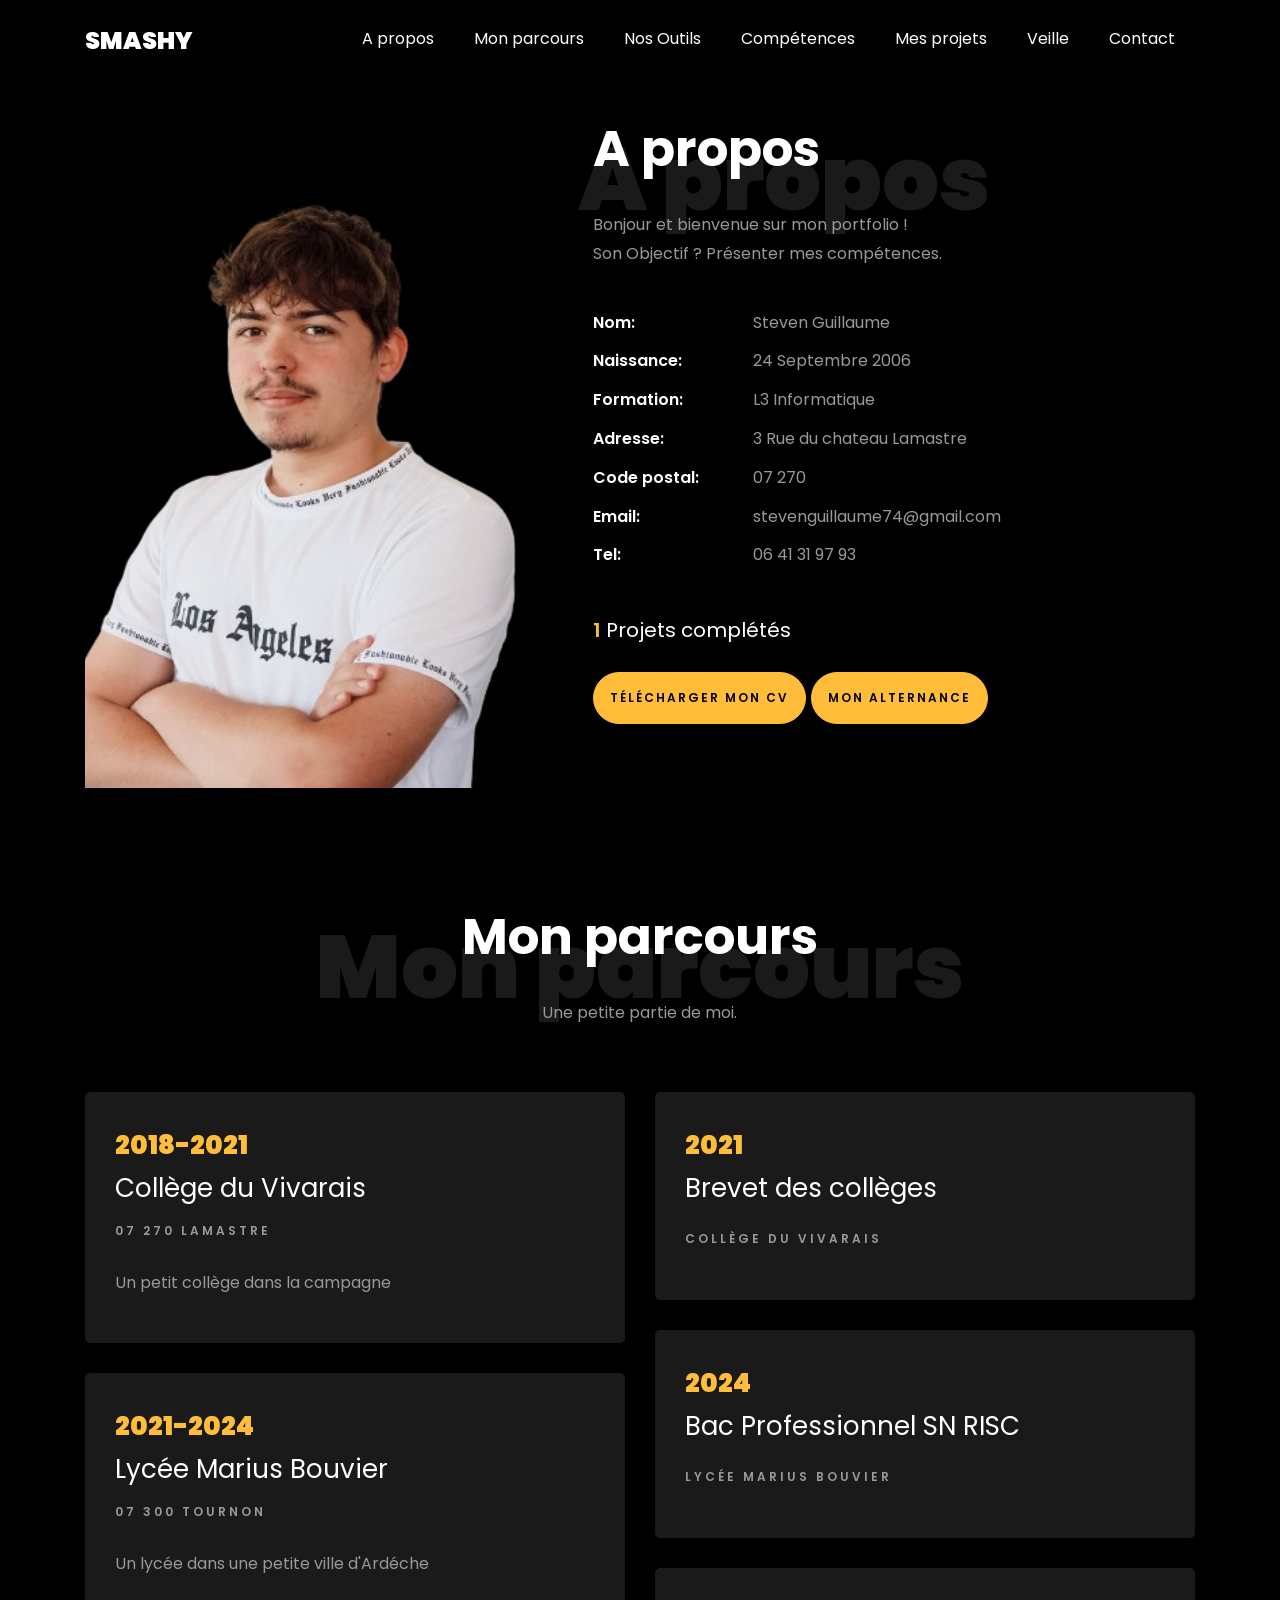
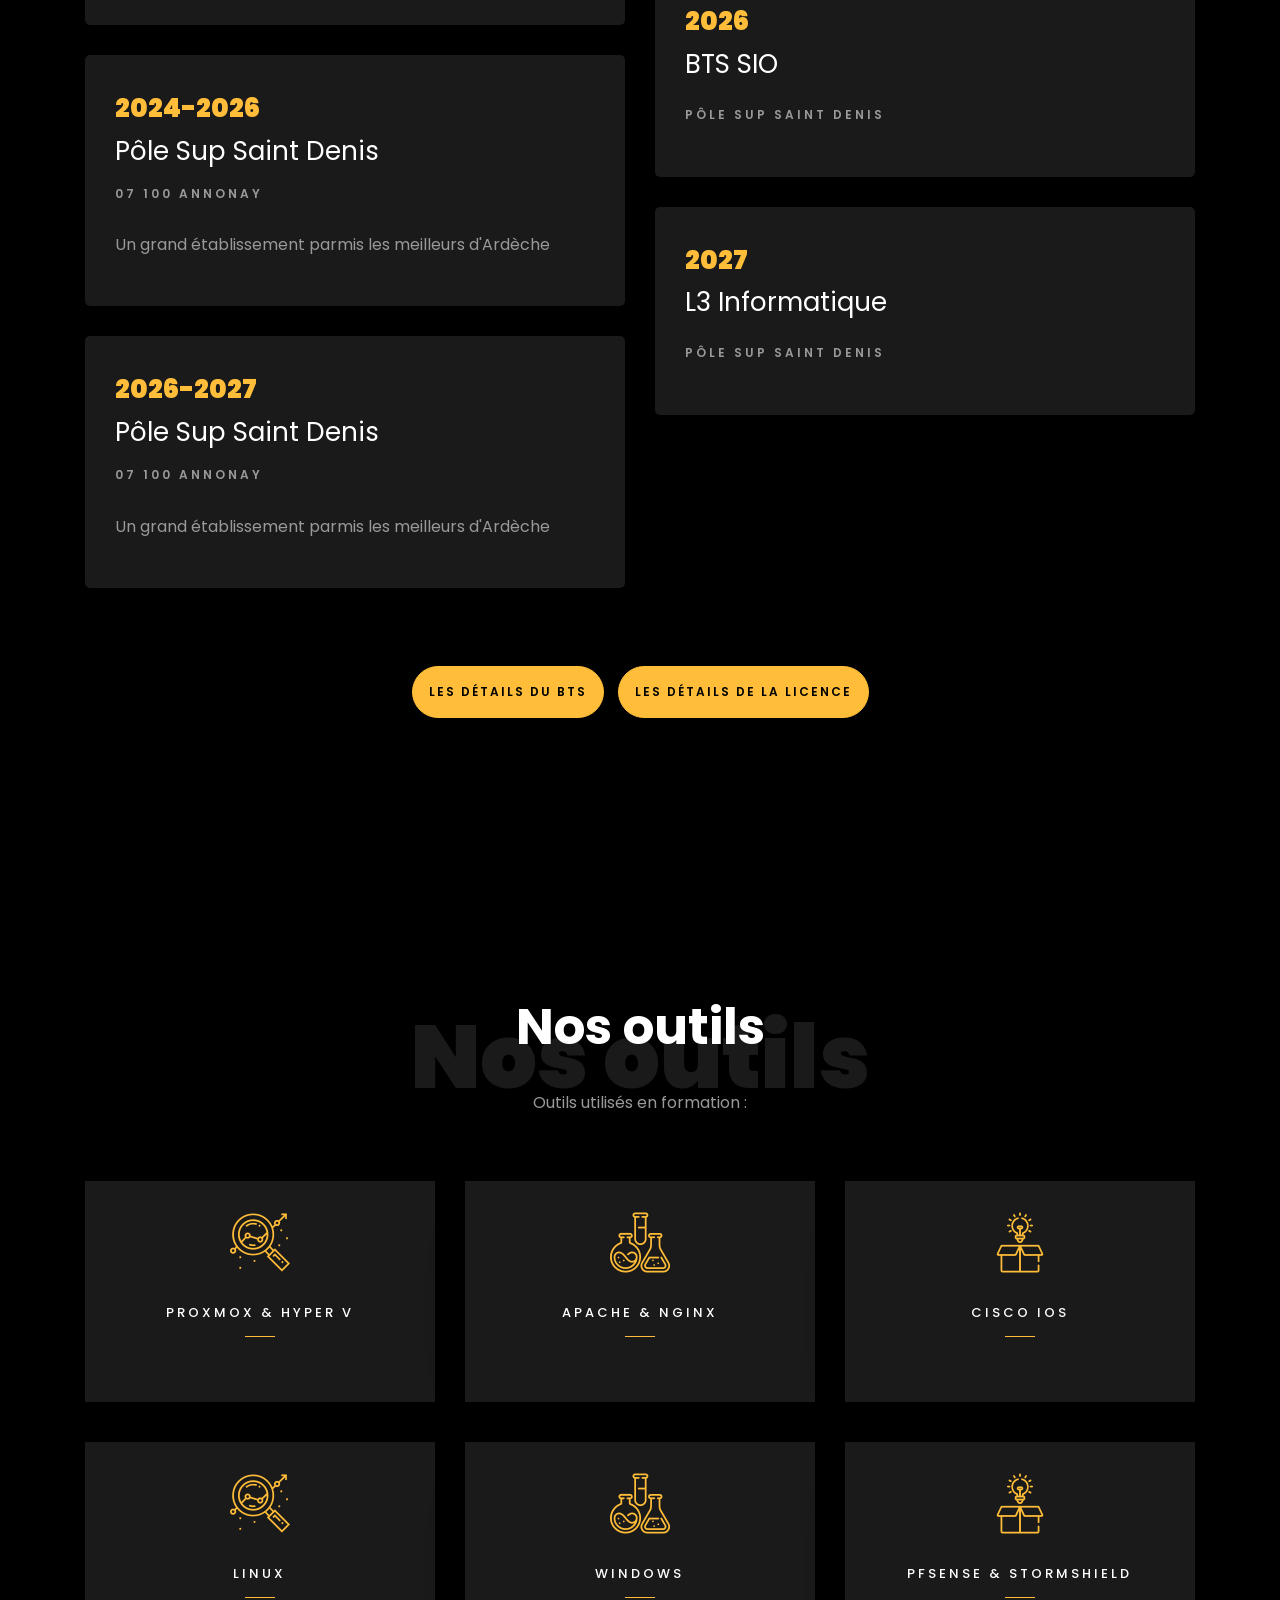
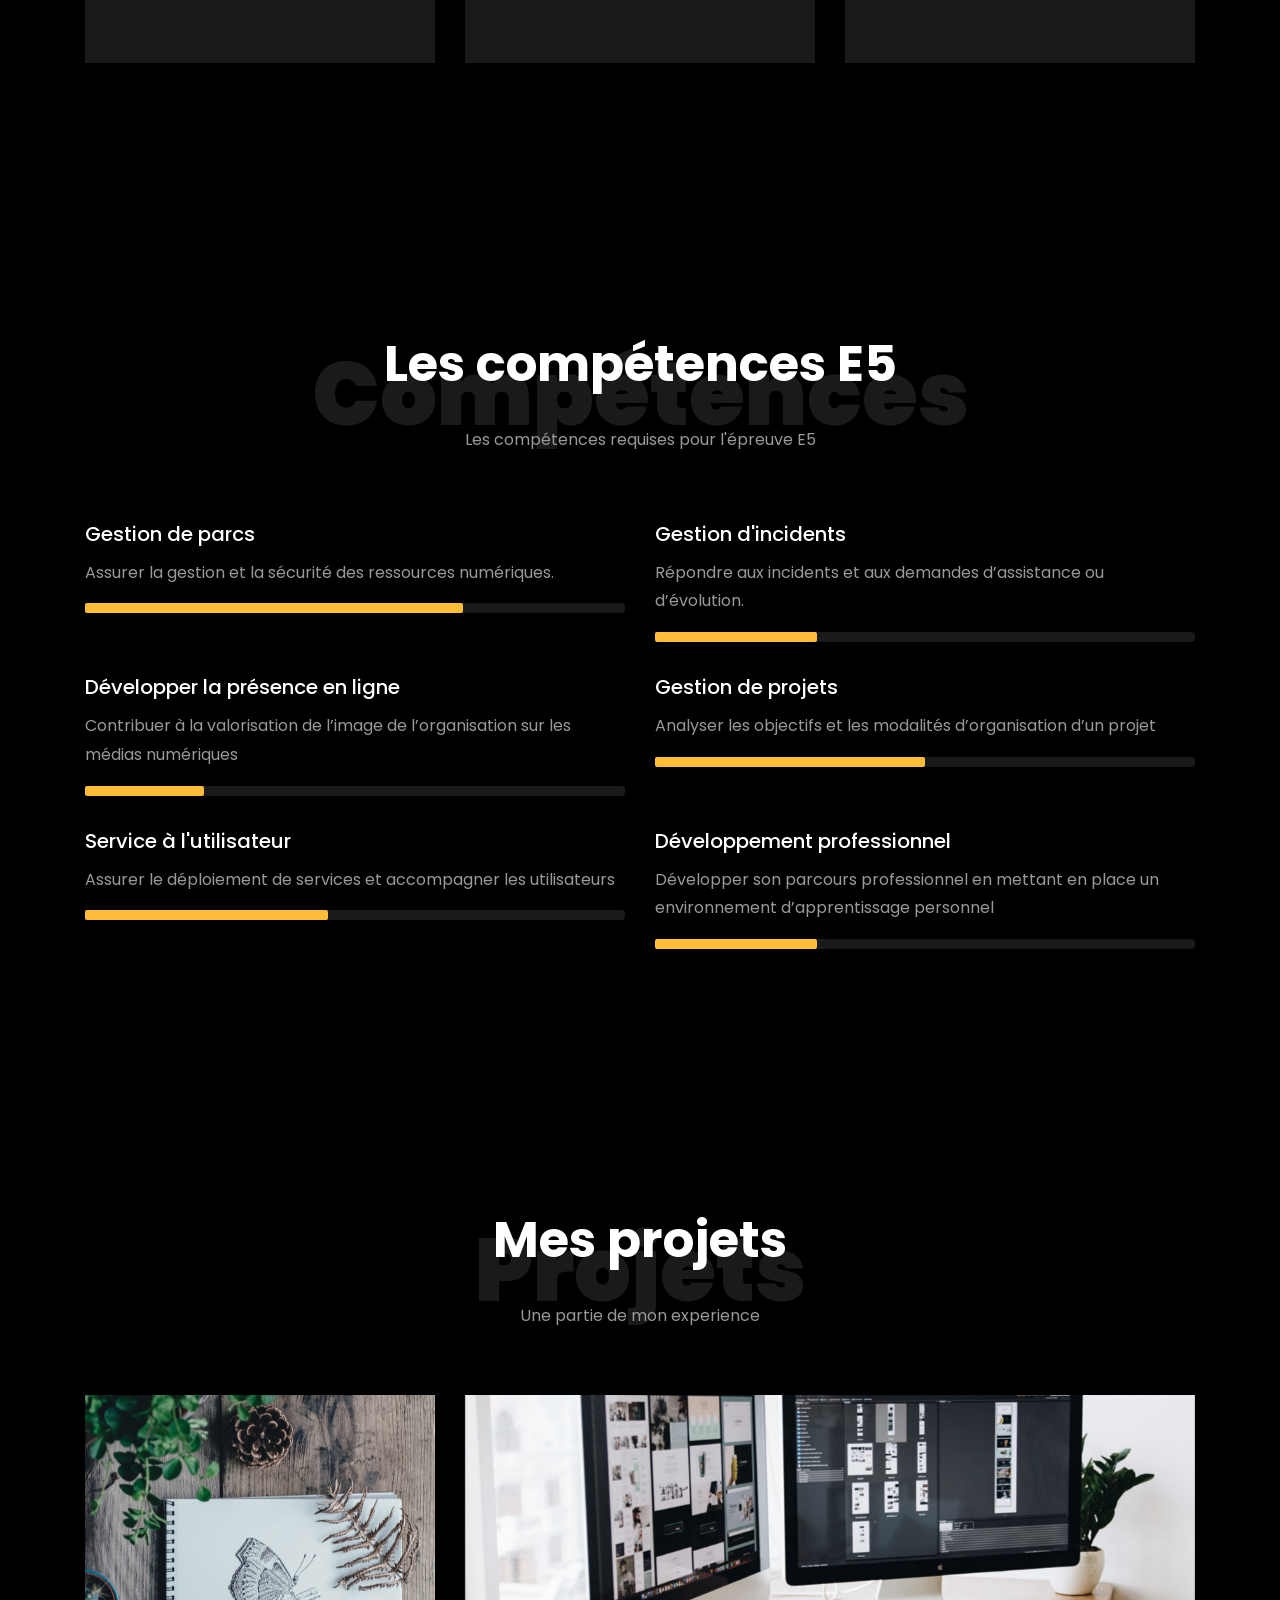
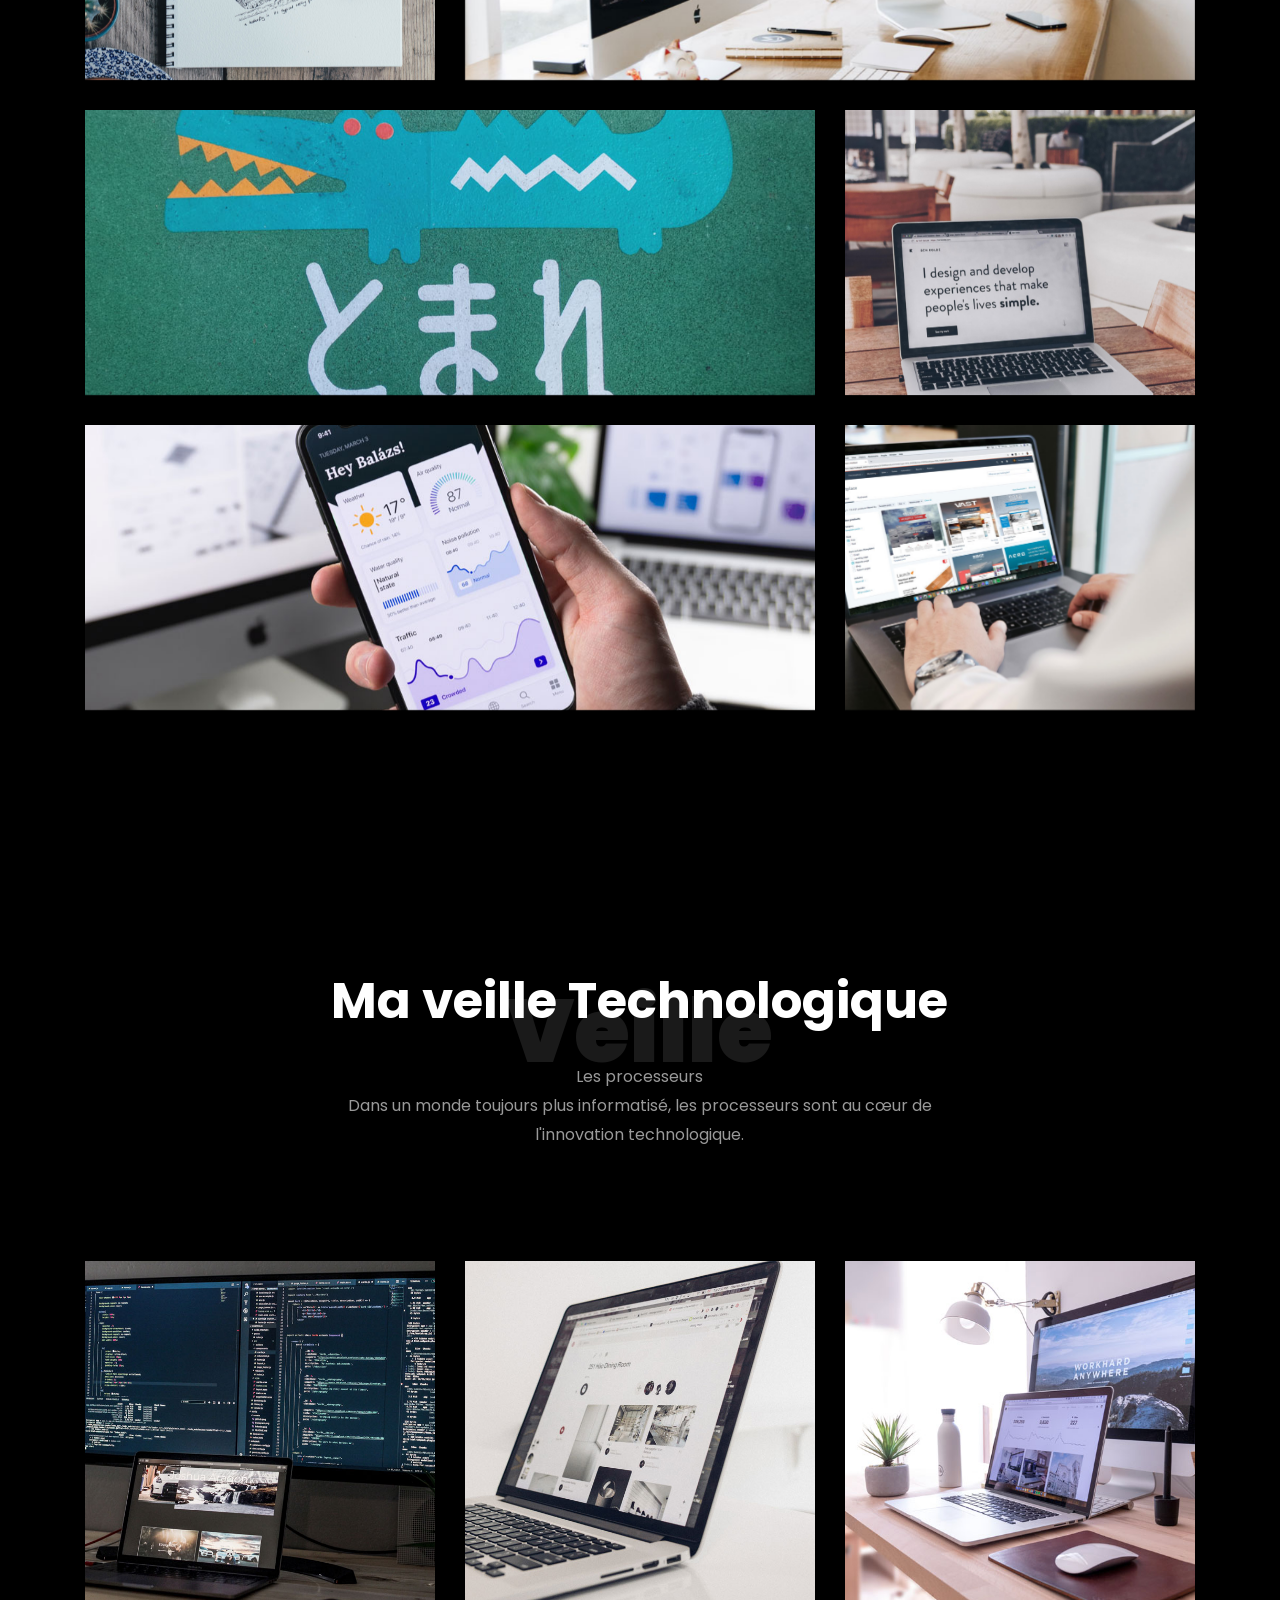
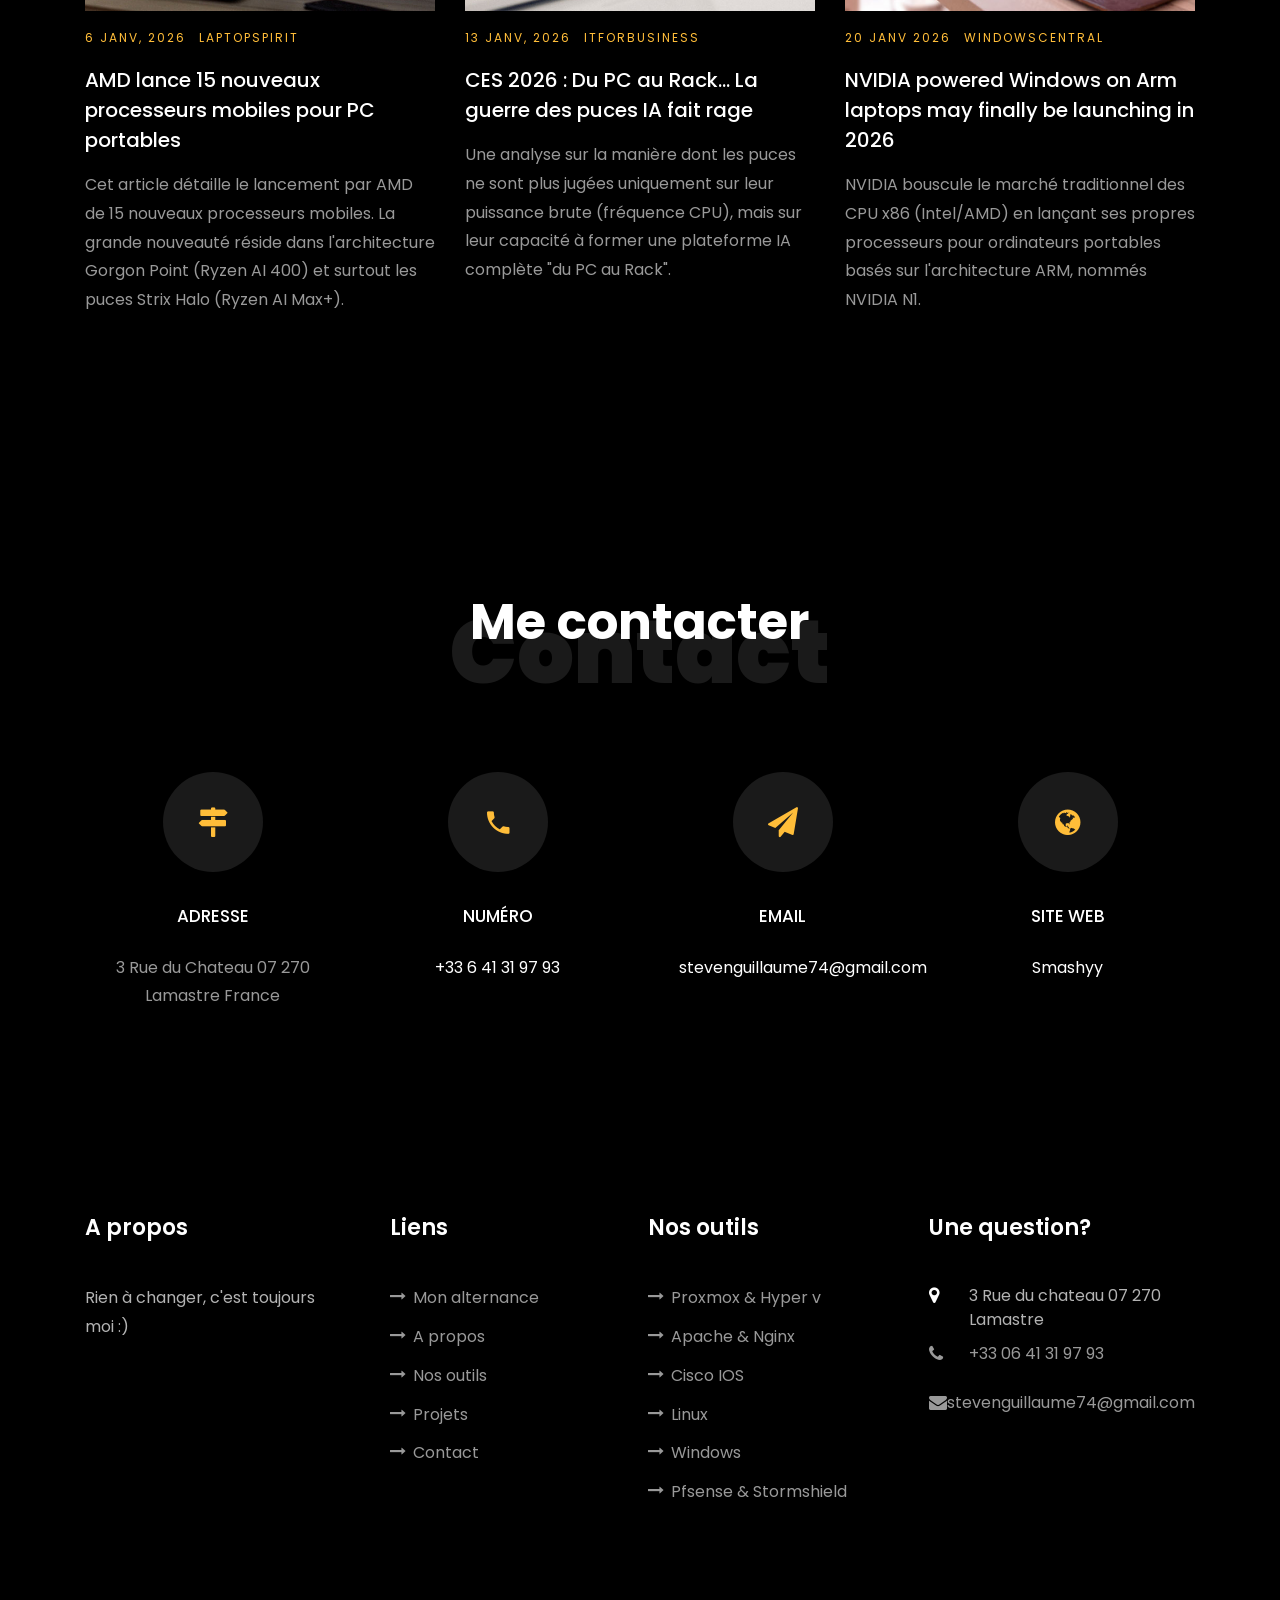
<file: index.html>
<!DOCTYPE html>
<html lang="en">
  <head>
	 <!-- Google tag (gtag.js) -->
	 <script async src="https://www.googletagmanager.com/gtag/js?id=G-3Z9LV9VMB9"></script>
	 <script>
		   window.dataLayer = window.dataLayer || [];
		   function gtag(){dataLayer.push(arguments);}
		   gtag('js', new Date());
 
		   gtag('config', 'G-3Z9LV9VMB9');
	 </script>
	<!-- Google Tag Manager -->
	<script>(function(w,d,s,l,i){w[l]=w[l]||[];w[l].push({'gtm.start':
		new Date().getTime(),event:'gtm.js'});var f=d.getElementsByTagName(s)[0],
		j=d.createElement(s),dl=l!='dataLayer'?'&l='+l:'';j.async=true;j.src=
		'https://www.googletagmanager.com/gtm.js?id='+i+dl;f.parentNode.insertBefore(j,f);
		})(window,document,'script','dataLayer','GTM-NN8C2DK5');</script>
	<!-- End Google Tag Manager -->
	

    <title>Smashy - By Steven</title>
    <meta charset="utf-8">
    <meta name="viewport" content="width=device-width, initial-scale=1, shrink-to-fit=no">
    
    <link href="https://fonts.googleapis.com/css?family=Poppins:100,200,300,400,500,600,700,800,900" rel="stylesheet">

    <link rel="stylesheet" href="css/open-iconic-bootstrap.min.css">
    <link rel="stylesheet" href="css/animate.css">
    
    <link rel="stylesheet" href="css/owl.carousel.min.css">
    <link rel="stylesheet" href="css/owl.theme.default.min.css">
    <link rel="stylesheet" href="css/magnific-popup.css">

    <link rel="stylesheet" href="css/aos.css">

    <link rel="stylesheet" href="css/ionicons.min.css">
    
    <link rel="stylesheet" href="css/flaticon.css">
    <link rel="stylesheet" href="css/icomoon.css">
    <link rel="stylesheet" href="css/style.css">
  </head>
  <body data-spy="scroll" data-target=".site-navbar-target" data-offset="300">
	  <!-- Google Tag Manager (noscript) -->
		<noscript><iframe src="https://www.googletagmanager.com/ns.html?id=GTM-NN8C2DK5"
		height="0" width="0" style="display:none;visibility:hidden"></iframe></noscript>
		<!-- End Google Tag Manager (noscript) -->
	  
    <nav class="navbar navbar-expand-lg navbar-dark ftco_navbar ftco-navbar-light site-navbar-target" id="ftco-navbar">
	    <div class="container">
	      <a class="navbar-brand" href="index.html">Smashy</a>
	      <button class="navbar-toggler js-fh5co-nav-toggle fh5co-nav-toggle" type="button" data-toggle="collapse" data-target="#ftco-nav" aria-controls="ftco-nav" aria-expanded="false" aria-label="Toggle navigation">
	        <span class="oi oi-menu"></span> Menu
	      </button>

	      <div class="collapse navbar-collapse" id="ftco-nav">
	        <ul class="navbar-nav nav ml-auto">
			  <!-- <li class="nav-item"><a target="_blank" rel="noopener noreferrer" href="https://www.pleyce.com/presentation-de-notre-entreprise/" class="nav-link"><span>Mon entreprise</span></a></li> -->
	          <li class="nav-item"><a href="index.html#about-section" class="nav-link"><span>A propos</span></a></li>
	          <li class="nav-item"><a href="index.html#parcours-section" class="nav-link"><span>Mon parcours</span></a></li>
	          <li class="nav-item"><a href="index.html#outils-section" class="nav-link"><span>Nos Outils</span></a></li>
	          <li class="nav-item"><a href="index.html#skills-section" class="nav-link"><span>Compétences</span></a></li>
	          <li class="nav-item"><a href="index.html#projects-section" class="nav-link"><span>Mes projets</span></a></li>
	          <li class="nav-item"><a href="index.html#blog-section" class="nav-link"><span>Veille</span></a></li>
	          <li class="nav-item"><a href="index.html#contact-section" class="nav-link"><span>Contact</span></a></li>
	        </ul>
	      </div>
	    </div>
	  </nav>

    <section class="ftco-about img ftco-section ftco-no-pb" id="about-section">
    	<div class="container">
    		<div class="row d-flex">
    			<div class="col-md-6 col-lg-5 d-flex">
    				<div class="img-about img d-flex align-items-stretch">
    					<div class="overlay"></div>
	    				<div class="img d-flex align-self-stretch align-items-center" style="background-image:url(images/bg_1.png);">
	    				</div>
    				</div>
    			</div>
    			<div class="col-md-6 col-lg-7 pl-lg-5 pb-5">
    				<div class="row justify-content-start pb-3">
		          <div class="col-md-12 heading-section ftco-animate">
		          	<h1 class="big">A propos</h1>
		            <h2 class="mb-4">A propos</h2>
		            <p>Bonjour et bienvenue sur mon portfolio ! <br> Son Objectif ? Présenter mes compétences.</p>
		            <ul class="about-info mt-4 px-md-0 px-2">
		            	<li class="d-flex"><span>Nom:</span> <span>Steven Guillaume</span></li>
		            	<li class="d-flex"><span>Naissance:</span> <span>24 Septembre 2006</span></li>
						<li class="d-flex"><span>Formation:</span> <span>L3 Informatique</span></li>
		            <li class="d-flex"><span>Adresse:</span> <span>3 Rue du chateau Lamastre</span></li>
		            	<li class="d-flex"><span>Code postal:</span> <span>07 270</span></li>
		            	<li class="d-flex"><span>Email:</span> <span>stevenguillaume74@gmail.com</span></li>
		            	<li class="d-flex"><span>Tel: </span> <span>06 41 31 97 93</span></li>
		            </ul>
		          </div>
		        </div>
	          <div class="counter-wrap ftco-animate d-flex mt-md-3">
              <div class="text">
              	<p class="mb-4">
	                <span class="number" data-number="4">0</span>
	                <span>Projets complétés </span>
                </p>
				<p><a target="_blank" rel="noopener noreferrer" href="DL/CV.pdf"  download="CV" class="btn btn-primary py-3 px-3">Télécharger mon CV</a>

					<a target="_blank" rel="noopener noreferrer" href="Alternance.html" class="btn btn-primary py-3 px-3" style="padding:100px;">Mon Alternance</a></p>
              </div>
	          </div>
	        </div>
        </div>
    	</div>
    </section>

    <section class="ftco-section ftco-no-pb" id="parcours-section">
    	<div class="container" id="liste">
    		<div class="row justify-content-center pb-5">
          <div class="col-md-10 heading-section text-center ftco-animate">
          	<!-- <h1 class="big big-2">Resume</h1>
            <h2 class="mb-4">Resume</h2>
            <p>Une petite partie de moi.</p>
          </div>
        </div>
    		 <div class="row">
    			<div class="col-md-6">
    				<div class="resume-wrap ftco-animate">
    					<span class="date">2018-2021</span>
    					<h2>Collège du Vivarais</h2>
    					<span class="position">07 270 Lamastre</span>
    					<p class="mt-4">Un petit Collège dans la campagne</p>
    				</div>
    				<div class="resume-wrap ftco-animate">
    					<span class="date">2021-2024</span>
    					<h2>Lycée Marius Bouvier</h2>
    					<span class="position">07 300 Tournon</span>
    					<p class="mt-4">Un lycée dans une petite ville d'ardéche</p>
    				</div>
    				<div class="resume-wrap ftco-animate">
    					<span class="date">2024-2027</span>
    					<h2>Pôle Sup Saint Denis</h2>
    					<span class="position">07 100 Annonay</span>
    					<p class="mt-4">Un grand établissement parmi les meilleurs de l'ardèche</p>
    				</div>
    			</div>

    			<div class="col-md-6">
    				<div class="resume-wrap ftco-animate">
    					<span class="date">2021</span>
    					<h2>Brevet des collèges</h2>
    					<span class="position">Collège du Vivarais</span>
    					<p class="mt-4"> </p>
    				</div>
    				<div class="resume-wrap ftco-animate">
    					<span class="date">2024</span>
    					<h2>Bac Professionnel SN RISC</h2>
    					<span class="position">Lycée Marius Bouvier</span>
    					<p class="mt-4"> </p>
    				</div>
    				<div class="resume-wrap ftco-animate">
    					<span class="date">2027</span>
    					<h2>BTS et Licence Informatique</h2>
    					<span class="position">Pôle Sup Saint Denis</span>
    					<p class="mt-4"> </p>
    				</div>
    			</div>
    		</div>-->
    		<!-- <div class="row justify-content-center mt-5"> -->
    			<!-- <div class="col-md-6 text-center ftco-animate"> -->
					<!-- <p><a target="_blank" rel="noopener noreferrer" href="formation.html"  download="CV" class="btn btn-primary py-3 px-3">Le détail des formations</a></p> -->
    			<!-- </div> -->
    		<!-- </div> -->
    	</div>

		<div class="container">
			<div class="row justify-content-center pb-5">
				<div class="col-md-10 heading-section text-center ftco-animate">
					<h1 class="big big-2">Mon parcours</h1>
				  <h2 class="mb-4">Mon parcours</h2>
				  <p>Une petite partie de moi.</p>
				</div>
			</div>
			<div class="row">
				<div class="col-md-6" id="listedupanier"></div>
				<div class="col-md-6" id="listedupanier2"></div>
				</div>
				<div class="row justify-content-center mt-5">
					<div class="col-md-6 text-center ftco-animate">
						<p><a target="_blank" rel="noopener noreferrer" href="formation.html" class="btn btn-primary py-3 px-3">Les détails du BTS</a>
							<a target="_blank" rel="noopener noreferrer" href="formation.html" class="btn btn-primary py-3 px-3" style="margin-left: 10px;">Les détails de la Licence</a>
						</p>
					</div>
				</div>
		</div>
    </section>

<!-- -------------------------------------------------- -->
<!--  					Nos Outils 						-->
<!-- -------------------------------------------------- -->

    <section class="ftco-section" id="outils-section">
    	<div class="container">
    		<div class="row justify-content-center py-5 mt-5">
          <div class="col-md-12 heading-section text-center ftco-animate">
          	<h1 class="big big-2">Nos outils</h1>
            <h2 class="mb-4">Nos outils</h2>
            <p>Outils utilisés en formation :</p>
          </div>
        </div>
    		<div class="row">
					<div class="col-md-4 text-center d-flex ftco-animate">
						<a href="#" class="services-1">
							<span class="icon">
								<i class="flaticon-analysis"></i>
							</span>
							<div class="desc">
								<h3 class="mb-5">Proxmox & Hyper V</h3>
							</div>
						</a>
					</div>
					<div class="col-md-4 text-center d-flex ftco-animate">
						<a href="#" class="services-1">
							<span class="icon">
								<i class="flaticon-flasks"></i>
							</span>
							<div class="desc">
								<h3 class="mb-5">Apache & Nginx</h3>
							</div>
						</a>
					</div>
					<div class="col-md-4 text-center d-flex ftco-animate">
						<a href="#" class="services-1">
							<span class="icon">
								<i class="flaticon-ideas"></i>
							</span>
							<div class="desc">
								<h3 class="mb-5">Cisco IOS</h3>
							</div>
						</a>
					</div>

					<div class="col-md-4 text-center d-flex ftco-animate">
						<a href="#" class="services-1">
							<span class="icon">
								<i class="flaticon-analysis"></i>
							</span>
							<div class="desc">
								<h3 class="mb-5">Linux</h3>
							</div>
						</a>
					</div>
					<div class="col-md-4 text-center d-flex ftco-animate">
						<a href="#" class="services-1">
							<span class="icon">
								<i class="flaticon-flasks"></i>
							</span>
							<div class="desc">
								<h3 class="mb-5">Windows</h3>
							</div>
						</a>
					</div>
					<div class="col-md-4 text-center d-flex ftco-animate">
						<a href="#" class="services-1">
							<span class="icon">
								<i class="flaticon-ideas"></i>
							</span>
							<div class="desc">
								<h3 class="mb-5">PFSense & Stormshield</h3>
							</div>
						</a>
					</div>
				</div>
    	</div>
    </section>
<!-- ----------------------------------------------------->
<!-- ----------------------------COMPETANCES ------------->
<!-- ----------------------------------------------------->
		<section class="ftco-section" id="skills-section">
			<div class="container">
				<div class="row justify-content-center pb-5">
          <div class="col-md-12 heading-section text-center ftco-animate">
          	<h1 class="big big-2">Compétences</h1>
            <h2 class="mb-4">Les compétences E5</h2>
            <p>Les compétences requises pour l'épreuve E5</p>
          </div>
        </div>
				<div class="row">
					<div class="col-md-6 animate-box">
						<div class="progress-wrap ftco-animate">
							<h3>Gestion de parcs</h3>
							<p>Assurer la gestion et la sécurité des ressources numériques.</p>
							<div class="progress">
							 	<div class="progress-bar color-1" role="progressbar" aria-valuenow="100"
							  	aria-valuemin="0" aria-valuemax="100" style="width:70%">
							    <!-- <span>70%</span> -->
							  	</div>
							</div>
						</div>
					</div>
					<div class="col-md-6 animate-box">
						<div class="progress-wrap ftco-animate">
							<h3>Gestion d'incidents</h3>
							<p>Répondre aux incidents et aux demandes d’assistance ou d’évolution.</p>
							<div class="progress">
							 	<div class="progress-bar color-2" role="progressbar" aria-valuenow="85"
							  	aria-valuemin="0" aria-valuemax="100" style="width:30%">
							    <!-- <span>10%</span> -->
							  	</div>
							</div>
						</div>
					</div>
					<div class="col-md-6 animate-box">
						<div class="progress-wrap ftco-animate">
							<h3>Développer la présence en ligne</h3>
							<p>Contribuer à la valorisation de l’image de l’organisation sur les médias numériques</p>
							<div class="progress">
							 	<div class="progress-bar color-3" role="progressbar" aria-valuenow="95"
							  	aria-valuemin="0" aria-valuemax="100" style="width:22%">
							    <!-- <span>22%</span> -->
							  	</div>
							</div>
						</div>
					</div>
					<div class="col-md-6 animate-box">
						<div class="progress-wrap ftco-animate">
							<h3>Gestion de projets</h3>
							<p>Analyser les objectifs et les modalités d’organisation d’un projet</p>
							<div class="progress">
							 	<div class="progress-bar color-4" role="progressbar" aria-valuenow="90"
							  	aria-valuemin="0" aria-valuemax="100" style="width: 50%">
							    <!-- <span>15%</span> -->
							  	</div>
							</div>
						</div>
					</div>
					<div class="col-md-6 animate-box">
						<div class="progress-wrap ftco-animate">
							<h3>Service à l'utilisateur</h3>
							<p>Assurer le déploiement de services et accompagner les utilisateurs</p>
							<div class="progress">
							 	<div class="progress-bar color-5" role="progressbar" aria-valuenow="70"
							  	aria-valuemin="0" aria-valuemax="100" style="width:45%">
							    <!-- <span>40%</span> -->
							  	</div>
							</div>
						</div>
					</div>
					<div class="col-md-6 animate-box">
						<div class="progress-wrap ftco-animate">
							<h3>Développement professionnel</h3>
							<p>Développer son parcours professionnel en mettant en place un environnement d’apprentissage personnel</p>
							<div class="progress">
							 	<div class="progress-bar color-6" role="progressbar" aria-valuenow="80"
							  	aria-valuemin="0" aria-valuemax="100" style="width:30%">
							    <!-- <span>5%</span> -->
							  	</div>
							</div>
						</div>
					</div>
				</div>
			</div>
		</section>
 

    <section class="ftco-section ftco-project" id="projects-section">
    	<div class="container">
    		<div class="row justify-content-center pb-5">
          <div class="col-md-12 heading-section text-center ftco-animate">
          	<h1 class="big big-2">Projets</h1>
            <h2 class="mb-4">Mes projets</h2>
            <p>Une partie de mon experience</p>
          </div>
        </div>
    		<div class="row">
    			<div class="col-md-4">
    				<div class="project img ftco-animate d-flex justify-content-center align-items-center" style="background-image: url(images/project-4.jpg);">
    					<div class="overlay"></div>
	    				<div class="text text-center p-4">
	    					<h3><a href="projets.html#serveur-ad">PPE - Serveur AD</a></h3>
	    					<span>TP Infra</span>
	    				</div>
    				</div>
  				</div>
  				<div class="col-md-8">
    				<div class="project img ftco-animate d-flex justify-content-center align-items-center" style="background-image: url(images/project-5.jpg);">
    					<div class="overlay"></div>
	    				<div class="text text-center p-4">
	    					<h3><a href="projets.html#serveur-web">PPE - Serveur Web</a></h3>
	    					<span>TP Infra</span>
	    				</div>
    				</div>
  				</div>

    			<div class="col-md-8">
    				<div class="project img ftco-animate d-flex justify-content-center align-items-center" style="background-image: url(images/project-1.jpg);">
    					<div class="overlay"></div>
	    				<div class="text text-center p-4">
	    					<h3><a href="projets.html#infra">PPE - L'infra</a></h3>
	    					<span>TP Infra</span>
	    				</div>
    				</div>

    				<div class="project img ftco-animate d-flex justify-content-center align-items-center" style="background-image: url(images/project-6.jpg);">
    					<div class="overlay"></div>
	    				<div class="text text-center p-4">
	    					<h3><a href="projets.html#pro-serveur">Pro - Serveur</a></h3>
	    					<span>Pleyce</span>
	    				</div>
    				</div>
    			</div>
    			<div class="col-md-4">
    				<div class="row">
    					<div class="col-md-12">
		    				<div class="project img ftco-animate d-flex justify-content-center align-items-center" style="background-image: url(images/project-2.jpg);">
		    					<div class="overlay"></div>
			    				<div class="text text-center p-4">
			    					<h3><a href="projets.html#pro-gestion">Pro - Gestion de parc</a></h3>
			    					<span>Pleyce</span>
			    				</div>
		    				</div>
	    				</div>
	    				<div class="col-md-12">
		    				<div class="project img ftco-animate d-flex justify-content-center align-items-center" style="background-image: url(images/project-3.jpg);">
		    					<div class="overlay"></div>
			    				<div class="text text-center p-4">
			    					<h3><a href="projets.html#pro-fusion">Pro - Fusion Caf&Co/FMD</a></h3>
			    					<span>Pleyce</span>
			    				</div>
		    				</div>
	    				</div>
    				</div>
    			</div>
    		</div>
    	</div>
    </section>


    <section class="ftco-section" id="blog-section">
      <div class="container">
        <div class="row justify-content-center mb-5 pb-5">
          <div class="col-md-7 heading-section text-center ftco-animate">
            <h1 class="big big-2">Veille</h1>
            <h2 class="mb-4">Ma veille Technologique</h2>
            <p>
				Les processeurs

				<br>Dans un monde toujours plus informatisé, les processeurs sont au cœur de l'innovation technologique.
			</p>
          </div>
        </div>
        <div class="row d-flex">
          <div class="col-md-4 d-flex ftco-animate">
          	<div class="blog-entry justify-content-end">
              <a href="https://www.laptopspirit.fr/370427/ces-2026-amd-lance-15-nouveaux-processeurs-mobiles-pour-pc-portables-ryzen-ai-400-gorgon-point-et-ryzen-ai-max-300-strix-halo.html" class="block-20" style="background-image: url('images/image_1.jpg');">
              </a>
              <div class="text mt-3 float-right d-block">
              	<div class="d-flex align-items-center mb-3 meta">
	                <p class="mb-0">
	                	<span class="mr-2">6 Janv, 2026</span>
	                	<a class="mr-2">LaptopSpirit</a>
	                	<!-- <a href="#" class="meta-chat"><span class="icon-chat"></span> 3</a> -->
	                </p>
                </div>
                <h3 class="heading"><a href="https://www.laptopspirit.fr/370427/ces-2026-amd-lance-15-nouveaux-processeurs-mobiles-pour-pc-portables-ryzen-ai-400-gorgon-point-et-ryzen-ai-max-300-strix-halo.html">AMD lance 15 nouveaux processeurs mobiles pour PC portables</a></h3>
                <p>Cet article détaille le lancement par AMD de 15 nouveaux processeurs mobiles. La grande nouveauté réside dans l'architecture Gorgon Point (Ryzen AI 400) et surtout les puces Strix Halo (Ryzen AI Max+).</p>
              </div>
            </div>
          </div>
          <div class="col-md-4 d-flex ftco-animate">
          	<div class="blog-entry justify-content-end">
              <a href="https://www.itforbusiness.fr/ces-2026-du-pc-au-rack-la-guerre-des-puces-ia-fait-rage-99152 " class="block-20" style="background-image: url('images/image_2.jpg');">
              </a>
              <div class="text mt-3 float-right d-block">
              	<div class="d-flex align-items-center mb-3 meta">
	                <p class="mb-0">
	                	<span class="mr-2">13 Janv, 2026</span>
	                	<a class="mr-2">itforbusiness</a>
	                	<!-- <a href="#" class="meta-chat"><span class="icon-chat"></span> 3</a> -->
	                </p>
                </div>
                <h3 class="heading"><a href="https://www.itforbusiness.fr/ces-2026-du-pc-au-rack-la-guerre-des-puces-ia-fait-rage-99152 ">CES 2026 : Du PC au Rack… La guerre des puces IA fait rage</a></h3>
                <p>Une analyse sur la manière dont les puces ne sont plus jugées uniquement sur leur puissance brute (fréquence CPU), mais sur leur capacité à former une plateforme IA complète "du PC au Rack".</p>
              </div>
            </div>
          </div>
          <div class="col-md-4 d-flex ftco-animate">
          	<div class="blog-entry">
              <a href="https://www.windowscentral.com/hardware/nvidia-powered-windows-on-arm-laptops-may-finally-happen-in-2026-new-report-suggests-its-actually-happening" class="block-20" style="background-image: url('images/image_3.jpg');">
              </a>
              <div class="text mt-3 float-right d-block">
              	<div class="d-flex align-items-center mb-3 meta">
	                <p class="mb-0">
	                	<span class="mr-2">20 Janv 2026</span>
	                	<a href="#" class="mr-2">WindowsCentral</a>
	                	<!-- <a href="#" class="meta-chat"><span class="icon-chat"></span> 3</a> -->
	                </p>
                </div>
                <h3 class="heading"><a href="https://www.windowscentral.com/hardware/nvidia-powered-windows-on-arm-laptops-may-finally-happen-in-2026-new-report-suggests-its-actually-happening">NVIDIA powered Windows on Arm laptops may finally be launching in 2026</a></h3>
                <p>NVIDIA bouscule le marché traditionnel des CPU x86 (Intel/AMD) en lançant ses propres processeurs pour ordinateurs portables basés sur l'architecture ARM, nommés NVIDIA N1.</p>
              </div>
            </div>
          </div>
        </div>
      </div>
    </section>

    <section class="ftco-section contact-section ftco-no-pb" id="contact-section">
      <div class="container">
      	<div class="row justify-content-center mb-5 pb-3">
          <div class="col-md-7 heading-section text-center ftco-animate">
            <h1 class="big big-2">Contact</h1>
            <h2 class="mb-4">Me contacter</h2>
            <p></p>
          </div>
        </div>

        <div class="row d-flex contact-info mb-5">
          <div class="col-md-6 col-lg-3 d-flex ftco-animate">
          	<div class="align-self-stretch box p-4 text-center">
          		<div class="icon d-flex align-items-center justify-content-center">
          			<span class="icon-map-signs"></span>
          		</div>
          		<h3 class="mb-4">Adresse</h3>
	            <p>3 Rue du Chateau 07 270 Lamastre France</p>
	          </div>
          </div>
          <div class="col-md-6 col-lg-3 d-flex ftco-animate">
          	<div class="align-self-stretch box p-4 text-center">
          		<div class="icon d-flex align-items-center justify-content-center">
          			<span class="icon-phone2"></span>
          		</div>
          		<h3 class="mb-4">Numéro</h3>
	            <p><a href="tel://0641319793">+33 6 41 31 97 93</a></p>
	          </div>
          </div>
          <div class="col-md-6 col-lg-3 d-flex ftco-animate">
          	<div class="align-self-stretch box p-4 text-center">
          		<div class="icon d-flex align-items-center justify-content-center">
          			<span class="icon-paper-plane"></span>
          		</div>
          		<h3 class="mb-4">Email</h3>
	            <p><a href="mailto:stevenguillaume74@gmail.com">stevenguillaume74@gmail.com</a></p>
	          </div>
          </div>
          <div class="col-md-6 col-lg-3 d-flex ftco-animate">
          	<div class="align-self-stretch box p-4 text-center">
          		<div class="icon d-flex align-items-center justify-content-center">
          			<span class="icon-globe"></span>
          		</div>
          		<h3 class="mb-4">Site Web</h3>
	            <p><a href="https://smashyy.fr">Smashyy</a></p>
	          </div>
          </div>
        </div>
      </div>
    </section>
		

    <footer class="ftco-footer ftco-section">
      <div class="container">
        <div class="row mb-5">
          <div class="col-md">
            <div class="ftco-footer-widget mb-4">
              <h2 class="ftco-heading-2">A propos</h2>
              <p>Rien à changer, c'est toujours moi :)</p>
              <!-- <ul class="ftco-footer-social list-unstyled float-md-left float-lft mt-5"> -->
                <!-- <li class="ftco-animate"><a href="#"><span class="icon-twitter"></span></a></li> -->
                <!-- <li class="ftco-animate"><a href="#"><span class="icon-facebook"></span></a></li> -->
                <!-- <li class="ftco-animate"><a href="#"><span class="icon-instagram"></span></a></li> -->
              <!-- </ul> -->
            </div>
          </div>
          <div class="col-md">
            <div class="ftco-footer-widget mb-4 ml-md-4">
              <h2 class="ftco-heading-2">Liens</h2>
              <ul class="list-unstyled">
                <li><a href="alternance.html"><span class="icon-long-arrow-right mr-2"></span>Mon alternance</a></li>
                <li><a href="index.html#about-section"><span class="icon-long-arrow-right mr-2"></span>A propos</a></li>
                <li><a href="index.html#outils-section"><span class="icon-long-arrow-right mr-2"></span>Nos outils</a></li>
                <li><a href="index.html#projects-section"><span class="icon-long-arrow-right mr-2"></span>Projets</a></li>
                <li><a href="index.html#contact-section"><span class="icon-long-arrow-right mr-2"></span>Contact</a></li>
              </ul>
            </div>
          </div>
          <div class="col-md">
             <div class="ftco-footer-widget mb-4">
              <h2 class="ftco-heading-2">Nos outils</h2>
              <ul class="list-unstyled">
                <li><a href="index.html#outils-section"><span class="icon-long-arrow-right mr-2"></span>Proxmox & Hyper v</a></li>
                <li><a href="index.html#outils-section"><span class="icon-long-arrow-right mr-2"></span>Apache & Nginx</a></li>
                <li><a href="index.html#outils-section"><span class="icon-long-arrow-right mr-2"></span>Cisco IOS</a></li>
                <li><a href="index.html#outils-section"><span class="icon-long-arrow-right mr-2"></span>Linux</a></li>
                <li><a href="index.html#outils-section"><span class="icon-long-arrow-right mr-2"></span>Windows</a></li>
				<li><a href="index.html#outils-section"><span class="icon-long-arrow-right mr-2"></span>Pfsense & Stormshield</a></li>
              </ul>
            </div>
          </div>
          <div class="col-md">
            <div class="ftco-footer-widget mb-4">
            	<h2 class="ftco-heading-2">Une question?</h2>
            	<div class="block-23 mb-3">
	              <ul>
	                <li><span class="icon icon-map-marker"></span><span class="text">3 Rue du chateau 07 270 Lamastre</span></li>
	                <li><a href="#"><span class="icon icon-phone"></span><span class="text">+33 06 41 31 97 93</span></a></li>
	                <li><a href="mailto:stevenguillaume74@gmail.com"><span class="icon icon-envelope"></span><span class="text">stevenguillaume74@gmail.com</span></a></li>
	              </ul>
	            </div>
            </div>
          </div>
        </div>
        <div class="row">
          <div class="col-md-12 text-center">

            
          </div>
        </div>
      </div>
    </footer>
    
  

  <!-- loader -->
  <div id="ftco-loader" class="show fullscreen"><svg class="circular" width="48px" height="48px"><circle class="path-bg" cx="24" cy="24" r="22" fill="none" stroke-width="4" stroke="#eeeeee"/><circle class="path" cx="24" cy="24" r="22" fill="none" stroke-width="4" stroke-miterlimit="10" stroke="#F96D00"/></svg></div>


  <script src="js/jquery.min.js"></script>
  <script src="js/jquery-migrate-3.0.1.min.js"></script>
  <script src="js/popper.min.js"></script>
  <script src="js/bootstrap.min.js"></script>
  <script src="js/jquery.easing.1.3.js"></script>
  <script src="js/jquery.waypoints.min.js"></script>
  <script src="js/jquery.stellar.min.js"></script>
  <script src="js/owl.carousel.min.js"></script>
  <script src="js/jquery.magnific-popup.min.js"></script>
  <script src="js/aos.js"></script>
  <script src="js/jquery.animateNumber.min.js"></script>
  <script src="js/scrollax.min.js"></script>
  
  <script src="js/main.js"></script>

  <script src="js/boucle.js"></script>
    
  </body>
</html>
</file>
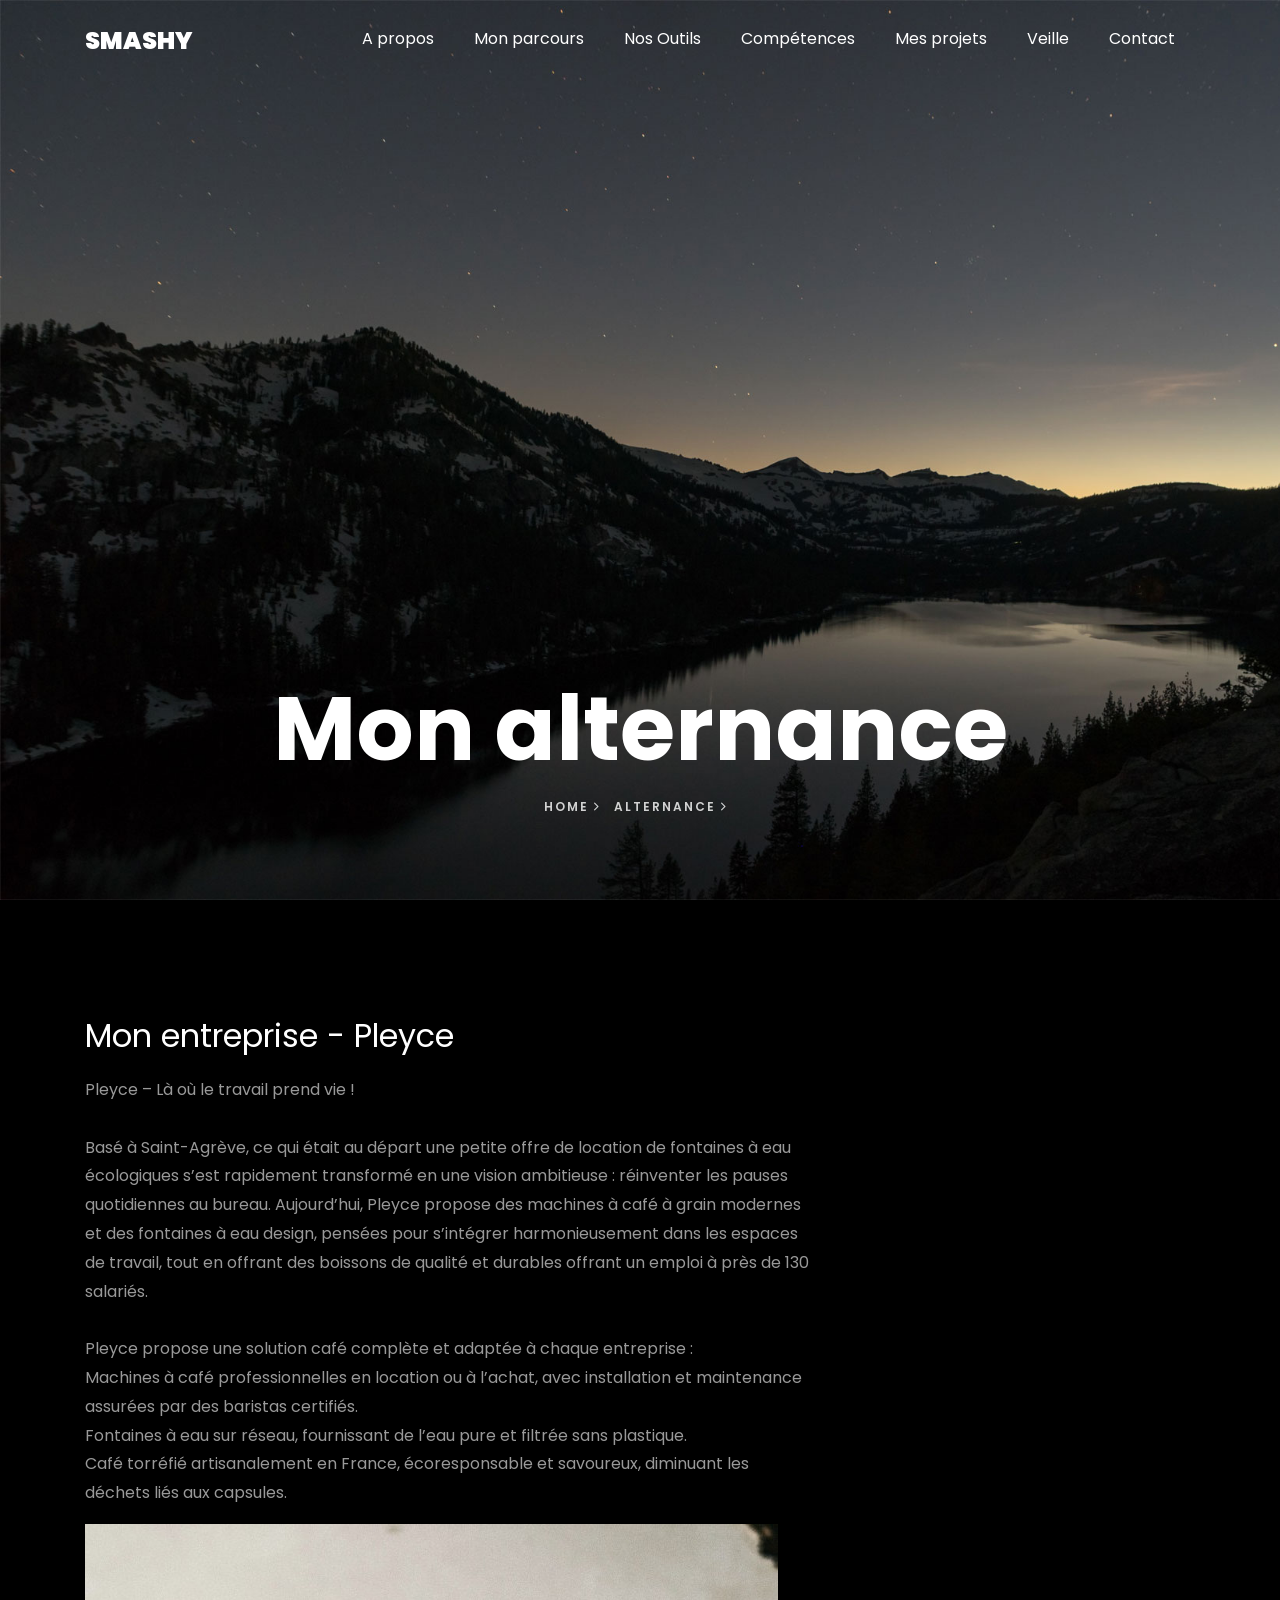
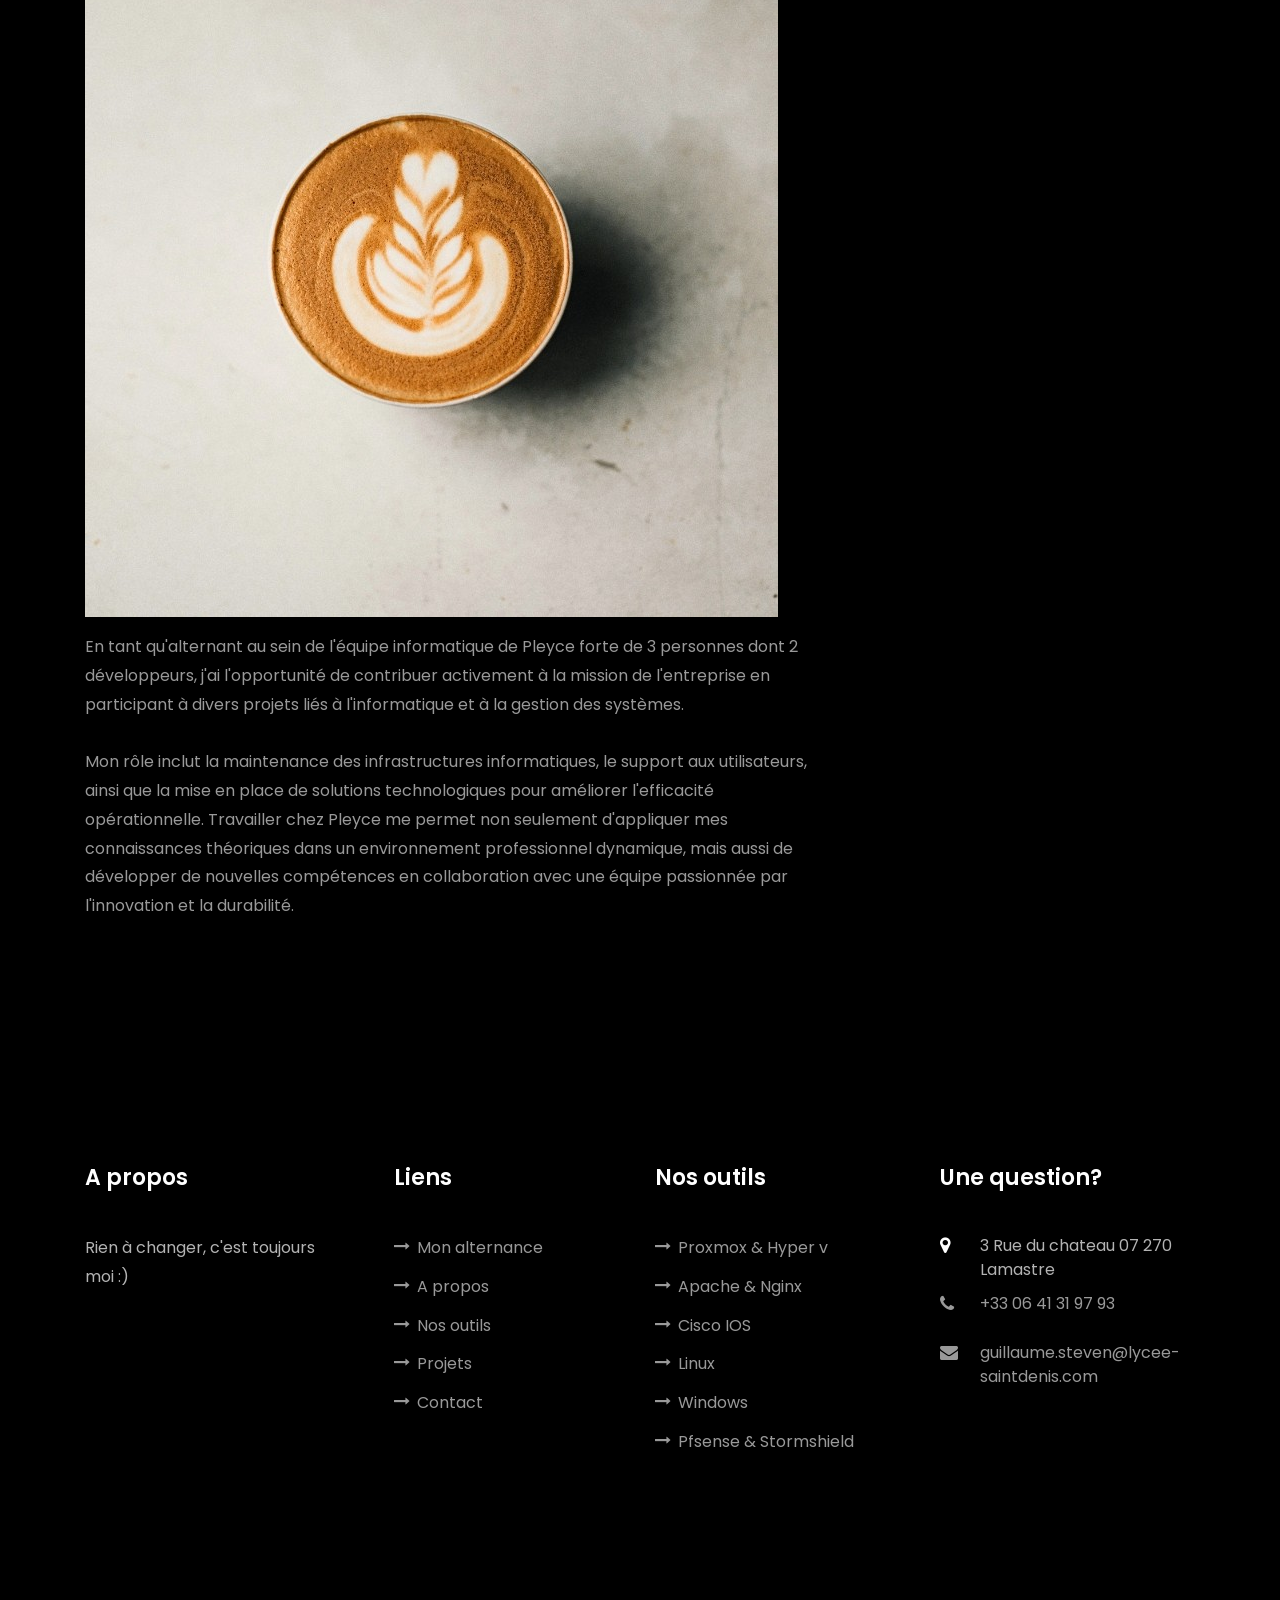
<file: Alternance.html>
<!DOCTYPE html>
<html lang="en">
  <head>
    
    <title>Smashy - Mon alternance</title>
    <meta charset="utf-8">
    <meta name="viewport" content="width=device-width, initial-scale=1, shrink-to-fit=no">
    
    <link href="https://fonts.googleapis.com/css?family=Poppins:100,200,300,400,500,600,700,800,900" rel="stylesheet">

    <link rel="stylesheet" href="css/open-iconic-bootstrap.min.css">
    <link rel="stylesheet" href="css/animate.css">
    
    <link rel="stylesheet" href="css/owl.carousel.min.css">
    <link rel="stylesheet" href="css/owl.theme.default.min.css">
    <link rel="stylesheet" href="css/magnific-popup.css">

    <link rel="stylesheet" href="css/aos.css">

    <link rel="stylesheet" href="css/ionicons.min.css">
    
    <link rel="stylesheet" href="css/flaticon.css">
    <link rel="stylesheet" href="css/icomoon.css">
    <link rel="stylesheet" href="css/style.css">
  </head>
  <body data-spy="scroll" data-target=".site-navbar-target" data-offset="300">
	  <!-- Google Tag Manager (noscript) -->
    <noscript><iframe src="https://www.googletagmanager.com/ns.html?id=GTM-NN8C2DK5"
    height="0" width="0" style="display:none;visibility:hidden"></iframe></noscript>
    <!-- End Google Tag Manager (noscript) -->
	  
    <nav class="navbar navbar-expand-lg navbar-dark ftco_navbar ftco-navbar-light site-navbar-target" id="ftco-navbar">
	    <div class="container">
	      <a class="navbar-brand" href="index.html">Smashy</a>
	      <button class="navbar-toggler js-fh5co-nav-toggle fh5co-nav-toggle" type="button" data-toggle="collapse" data-target="#ftco-nav" aria-controls="ftco-nav" aria-expanded="false" aria-label="Toggle navigation">
	        <span class="oi oi-menu"></span> Menu
	      </button>

	      <div class="collapse navbar-collapse" id="ftco-nav">
	        <ul class="navbar-nav nav ml-auto">
			  <!-- <li class="nav-item"><a target="_blank" rel="noopener noreferrer" href="https://www.pleyce.com/presentation-de-notre-entreprise/" class="nav-link"><span>Mon entreprise</span></a></li> -->
	          <li class="nav-item"><a href="index.html#about-section" class="nav-link"><span>A propos</span></a></li>
	          <li class="nav-item"><a href="index.html#parcours-section" class="nav-link"><span>Mon parcours</span></a></li>
	          <li class="nav-item"><a href="index.html#outils-section" class="nav-link"><span>Nos Outils</span></a></li>
	          <li class="nav-item"><a href="index.html#skills-section" class="nav-link"><span>Compétences</span></a></li>
	          <li class="nav-item"><a href="index.html#projects-section" class="nav-link"><span>Mes projets</span></a></li>
	          <li class="nav-item"><a href="index.html#blog-section" class="nav-link"><span>Veille</span></a></li>
	          <li class="nav-item"><a href="index.html#contact-section" class="nav-link"><span>Contact</span></a></li>
	        </ul>
	      </div>
	    </div>
	  </nav>
	  <section class="hero-wrap js-fullheight" style="background-image: url('images/bg_1.jpg');" data-stellar-background-ratio="0.5">
      <div class="overlay"></div>
      <div class="container">
        <div class="row no-gutters slider-text js-fullheight align-items-end justify-content-center">
          <div class="col-md-12 ftco-animate pb-5 mb-3 text-center">
            <h1 class="mb-3 bread">Mon alternance</h1>
            <p class="breadcrumbs"><span class="mr-2"><a href="index.html">Home <i class="ion-ios-arrow-forward"></i></a></span> <span class="mr-2"><a href="alternance.html">Alternance <i class="ion-ios-arrow-forward"></i></a></span></p>
          </div>
        </div>
      </div>
    </section>

    <section class="ftco-section">
      <div class="container">
        <div class="row">
          <div class="col-lg-8 ftco-animate">
            <h2 class="mb-3">Mon entreprise - Pleyce</h2>
            <p>

              Pleyce – Là où le travail prend vie ! <br> <br>

              Basé à Saint-Agrève, ce qui était au départ une petite offre de location de fontaines à eau écologiques s’est rapidement transformé en une vision ambitieuse : réinventer les pauses quotidiennes au bureau. Aujourd’hui, Pleyce propose des machines à café à grain modernes et des fontaines à eau design, pensées pour s’intégrer harmonieusement dans les espaces de travail, tout en offrant des boissons de qualité et durables offrant un emploi à près de 130 salariés.

              <br><br>Pleyce propose une solution café complète et adaptée à chaque entreprise :

              <br>Machines à café professionnelles en location ou à l’achat, avec installation et maintenance assurées par des baristas certifiés.

              <br>Fontaines à eau sur réseau, fournissant de l’eau pure et filtrée sans plastique.

              <br>Café torréfié artisanalement en France, écoresponsable et savoureux, diminuant les déchets liés aux capsules.

            </p>
            <p>
              <img src="images/expresso.jpg" alt="" class="img-fluid">
            </p>
            <p>
              En tant qu'alternant au sein de l'équipe informatique de Pleyce forte de 3 personnes dont 2 développeurs, j'ai l'opportunité de contribuer activement à la mission de l'entreprise en participant à divers projets liés à l'informatique et à la gestion des systèmes. 
              <br><br>Mon rôle inclut la maintenance des infrastructures informatiques, le support aux utilisateurs, ainsi que la mise en place de solutions technologiques pour améliorer l'efficacité opérationnelle. Travailler chez Pleyce me permet non seulement d'appliquer mes connaissances théoriques dans un environnement professionnel dynamique, mais aussi de développer de nouvelles compétences en collaboration avec une équipe passionnée par l'innovation et la durabilité.
            </p>
          </div>

        </div>
      </div>
    </section> <!-- .section -->
		

<footer class="ftco-footer ftco-section">
      <div class="container">
        <div class="row mb-5">
          <div class="col-md">
            <div class="ftco-footer-widget mb-4">
              <h2 class="ftco-heading-2">A propos</h2>
              <p>Rien à changer, c'est toujours moi :)</p>
              <!-- <ul class="ftco-footer-social list-unstyled float-md-left float-lft mt-5"> -->
                <!-- <li class="ftco-animate"><a href="#"><span class="icon-twitter"></span></a></li> -->
                <!-- <li class="ftco-animate"><a href="#"><span class="icon-facebook"></span></a></li> -->
                <!-- <li class="ftco-animate"><a href="#"><span class="icon-instagram"></span></a></li> -->
              <!-- </ul> -->
            </div>
          </div>
          <div class="col-md">
            <div class="ftco-footer-widget mb-4 ml-md-4">
              <h2 class="ftco-heading-2">Liens</h2>
              <ul class="list-unstyled">
                <li><a href="alternance.html"><span class="icon-long-arrow-right mr-2"></span>Mon alternance</a></li>
                <li><a href="index.html#about-section"><span class="icon-long-arrow-right mr-2"></span>A propos</a></li>
                <li><a href="index.html#outils-section"><span class="icon-long-arrow-right mr-2"></span>Nos outils</a></li>
                <li><a href="index.html#projects-section"><span class="icon-long-arrow-right mr-2"></span>Projets</a></li>
                <li><a href="index.html#contact-section"><span class="icon-long-arrow-right mr-2"></span>Contact</a></li>
              </ul>
            </div>
          </div>
          <div class="col-md">
             <div class="ftco-footer-widget mb-4">
              <h2 class="ftco-heading-2">Nos outils</h2>
              <ul class="list-unstyled">
                <li><a href="index.html#outils-section"><span class="icon-long-arrow-right mr-2"></span>Proxmox & Hyper v</a></li>
                <li><a href="index.html#outils-section"><span class="icon-long-arrow-right mr-2"></span>Apache & Nginx</a></li>
                <li><a href="index.html#outils-section"><span class="icon-long-arrow-right mr-2"></span>Cisco IOS</a></li>
                <li><a href="index.html#outils-section"><span class="icon-long-arrow-right mr-2"></span>Linux</a></li>
                <li><a href="index.html#outils-section"><span class="icon-long-arrow-right mr-2"></span>Windows</a></li>
				<li><a href="index.html#outils-section"><span class="icon-long-arrow-right mr-2"></span>Pfsense & Stormshield</a></li>
              </ul>
            </div>
          </div>
          <div class="col-md">
            <div class="ftco-footer-widget mb-4">
            	<h2 class="ftco-heading-2">Une question?</h2>
            	<div class="block-23 mb-3">
	              <ul>
	                <li><span class="icon icon-map-marker"></span><span class="text">3 Rue du chateau 07 270 Lamastre</span></li>
	                <li><a href="#"><span class="icon icon-phone"></span><span class="text">+33 06 41 31 97 93</span></a></li>
	                <li><a href="mailto:guillaume.steven@lycee-saintdenis.com"><span class="icon icon-envelope"></span><span class="text">guillaume.steven@lycee-saintdenis.com</span></a></li>
	              </ul>
	            </div>
            </div>
          </div>
        </div>
        <div class="row">
          <div class="col-md-12 text-center">

            
          </div>
        </div>
      </div>
    </footer>
    
  

  <!-- loader -->
  <div id="ftco-loader" class="show fullscreen"><svg class="circular" width="48px" height="48px"><circle class="path-bg" cx="24" cy="24" r="22" fill="none" stroke-width="4" stroke="#eeeeee"/><circle class="path" cx="24" cy="24" r="22" fill="none" stroke-width="4" stroke-miterlimit="10" stroke="#F96D00"/></svg></div>


  <script src="js/jquery.min.js"></script>
  <script src="js/jquery-migrate-3.0.1.min.js"></script>
  <script src="js/popper.min.js"></script>
  <script src="js/bootstrap.min.js"></script>
  <script src="js/jquery.easing.1.3.js"></script>
  <script src="js/jquery.waypoints.min.js"></script>
  <script src="js/jquery.stellar.min.js"></script>
  <script src="js/owl.carousel.min.js"></script>
  <script src="js/jquery.magnific-popup.min.js"></script>
  <script src="js/aos.js"></script>
  <script src="js/jquery.animateNumber.min.js"></script>
  <script src="js/scrollax.min.js"></script>
  
  <script src="js/main.js"></script>
    
  </body>
</html>
</file>
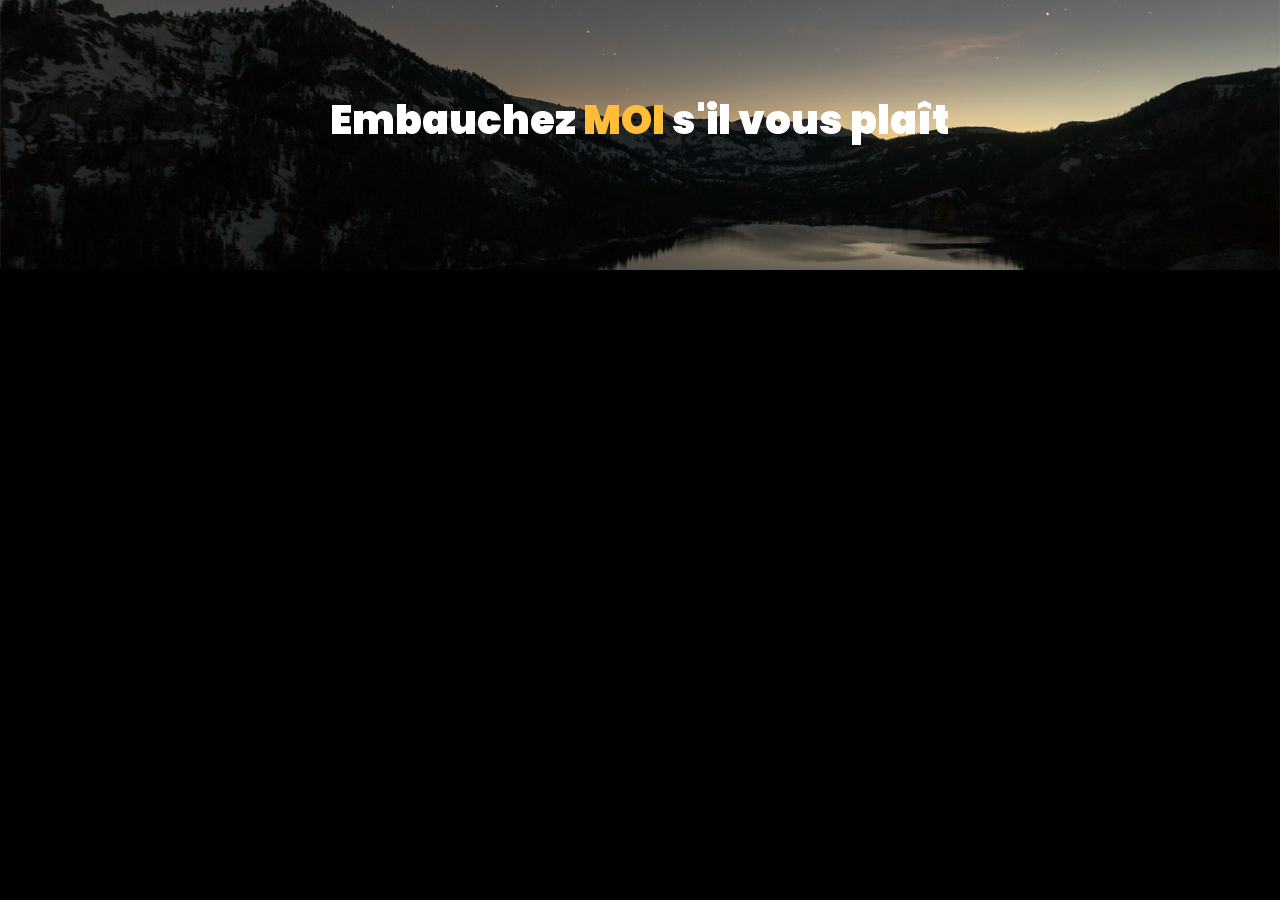
<file: embauche.html>
<!DOCTYPE html>
<html lang="en">
  <head>
    <!-- Google tag (gtag.js) -->
	  <script async src="https://www.googletagmanager.com/gtag/js?id=G-3Z9LV9VMB9"></script>
	  <script>
 	    	window.dataLayer = window.dataLayer || [];
  	  	function gtag(){dataLayer.push(arguments);}
    		gtag('js', new Date());

  		  gtag('config', 'G-3Z9LV9VMB9');
	  </script>
     <!-- Google Tag Manager -->
	  <script>(function(w,d,s,l,i){w[l]=w[l]||[];w[l].push({'gtm.start':
		  new Date().getTime(),event:'gtm.js'});var f=d.getElementsByTagName(s)[0],
		  j=d.createElement(s),dl=l!='dataLayer'?'&l='+l:'';j.async=true;j.src=
		  'https://www.googletagmanager.com/gtm.js?id='+i+dl;f.parentNode.insertBefore(j,f);
		  })(window,document,'script','dataLayer','GTM-NN8C2DK5');</script>
	    <!-- End Google Tag Manager -->
	  

    <title>Smashy - By Steven</title>
    <meta charset="utf-8">
    <meta name="viewport" content="width=device-width, initial-scale=1, shrink-to-fit=no">
    
    <link href="https://fonts.googleapis.com/css?family=Poppins:100,200,300,400,500,600,700,800,900" rel="stylesheet">

    <link rel="stylesheet" href="css/open-iconic-bootstrap.min.css">
    <link rel="stylesheet" href="css/animate.css">
    
    <link rel="stylesheet" href="css/owl.carousel.min.css">
    <link rel="stylesheet" href="css/owl.theme.default.min.css">
    <link rel="stylesheet" href="css/magnific-popup.css">

    <link rel="stylesheet" href="css/aos.css">

    <link rel="stylesheet" href="css/ionicons.min.css">
    
    <link rel="stylesheet" href="css/flaticon.css">
    <link rel="stylesheet" href="css/icomoon.css">
    <link rel="stylesheet" href="css/style.css">
  </head>
  <body data-spy="scroll" data-target=".site-navbar-target" data-offset="300">
    <!-- Google Tag Manager (noscript) -->
    <noscript><iframe src="https://www.googletagmanager.com/ns.html?id=GTM-NN8C2DK5"
    height="0" width="0" style="display:none;visibility:hidden"></iframe></noscript>
    <!-- End Google Tag Manager (noscript) -->

    <section class="ftco-section ftco-hireme img margin-top" style="background-image: url(images/bg_1.jpg)">
			<div class="container">
				<div class="row justify-content-center">
					<div class="col-md-7 ftco-animate text-center">
						<h2>Embauchez <span>MOI</span> s'il vous plaît</h2>
					</div>
				</div>
			</div>
		</section>

    
		

    <footer class="ftco-footer ftco-section">
     
    </footer>
    
  

  <!-- loader -->
  <div id="ftco-loader" class="show fullscreen"><svg class="circular" width="48px" height="48px"><circle class="path-bg" cx="24" cy="24" r="22" fill="none" stroke-width="4" stroke="#eeeeee"/><circle class="path" cx="24" cy="24" r="22" fill="none" stroke-width="4" stroke-miterlimit="10" stroke="#F96D00"/></svg></div>


  <script src="js/jquery.min.js"></script>
  <script src="js/jquery-migrate-3.0.1.min.js"></script>
  <script src="js/popper.min.js"></script>
  <script src="js/bootstrap.min.js"></script>
  <script src="js/jquery.easing.1.3.js"></script>
  <script src="js/jquery.waypoints.min.js"></script>
  <script src="js/jquery.stellar.min.js"></script>
  <script src="js/owl.carousel.min.js"></script>
  <script src="js/jquery.magnific-popup.min.js"></script>
  <script src="js/aos.js"></script>
  <script src="js/jquery.animateNumber.min.js"></script>
  <script src="js/scrollax.min.js"></script>
  
  <script src="js/main.js"></script>
    
  </body>
</html>
</file>
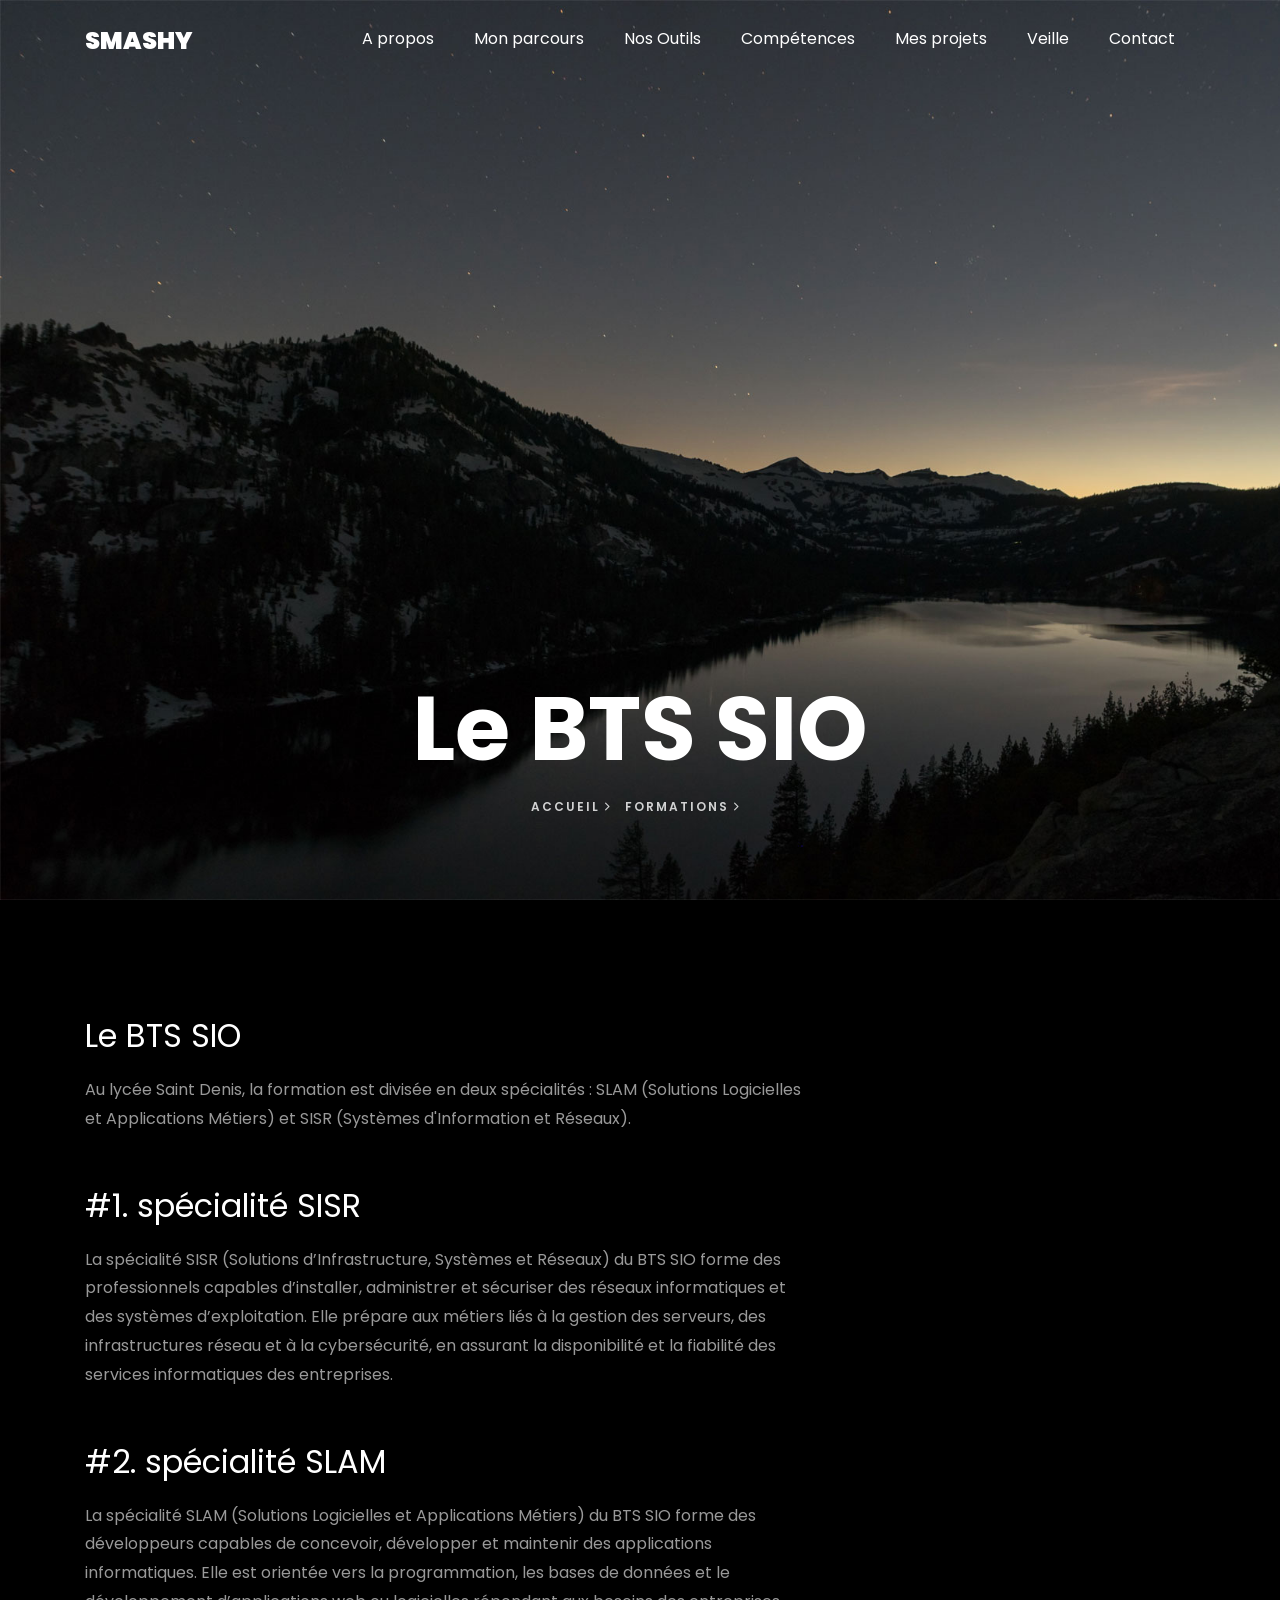
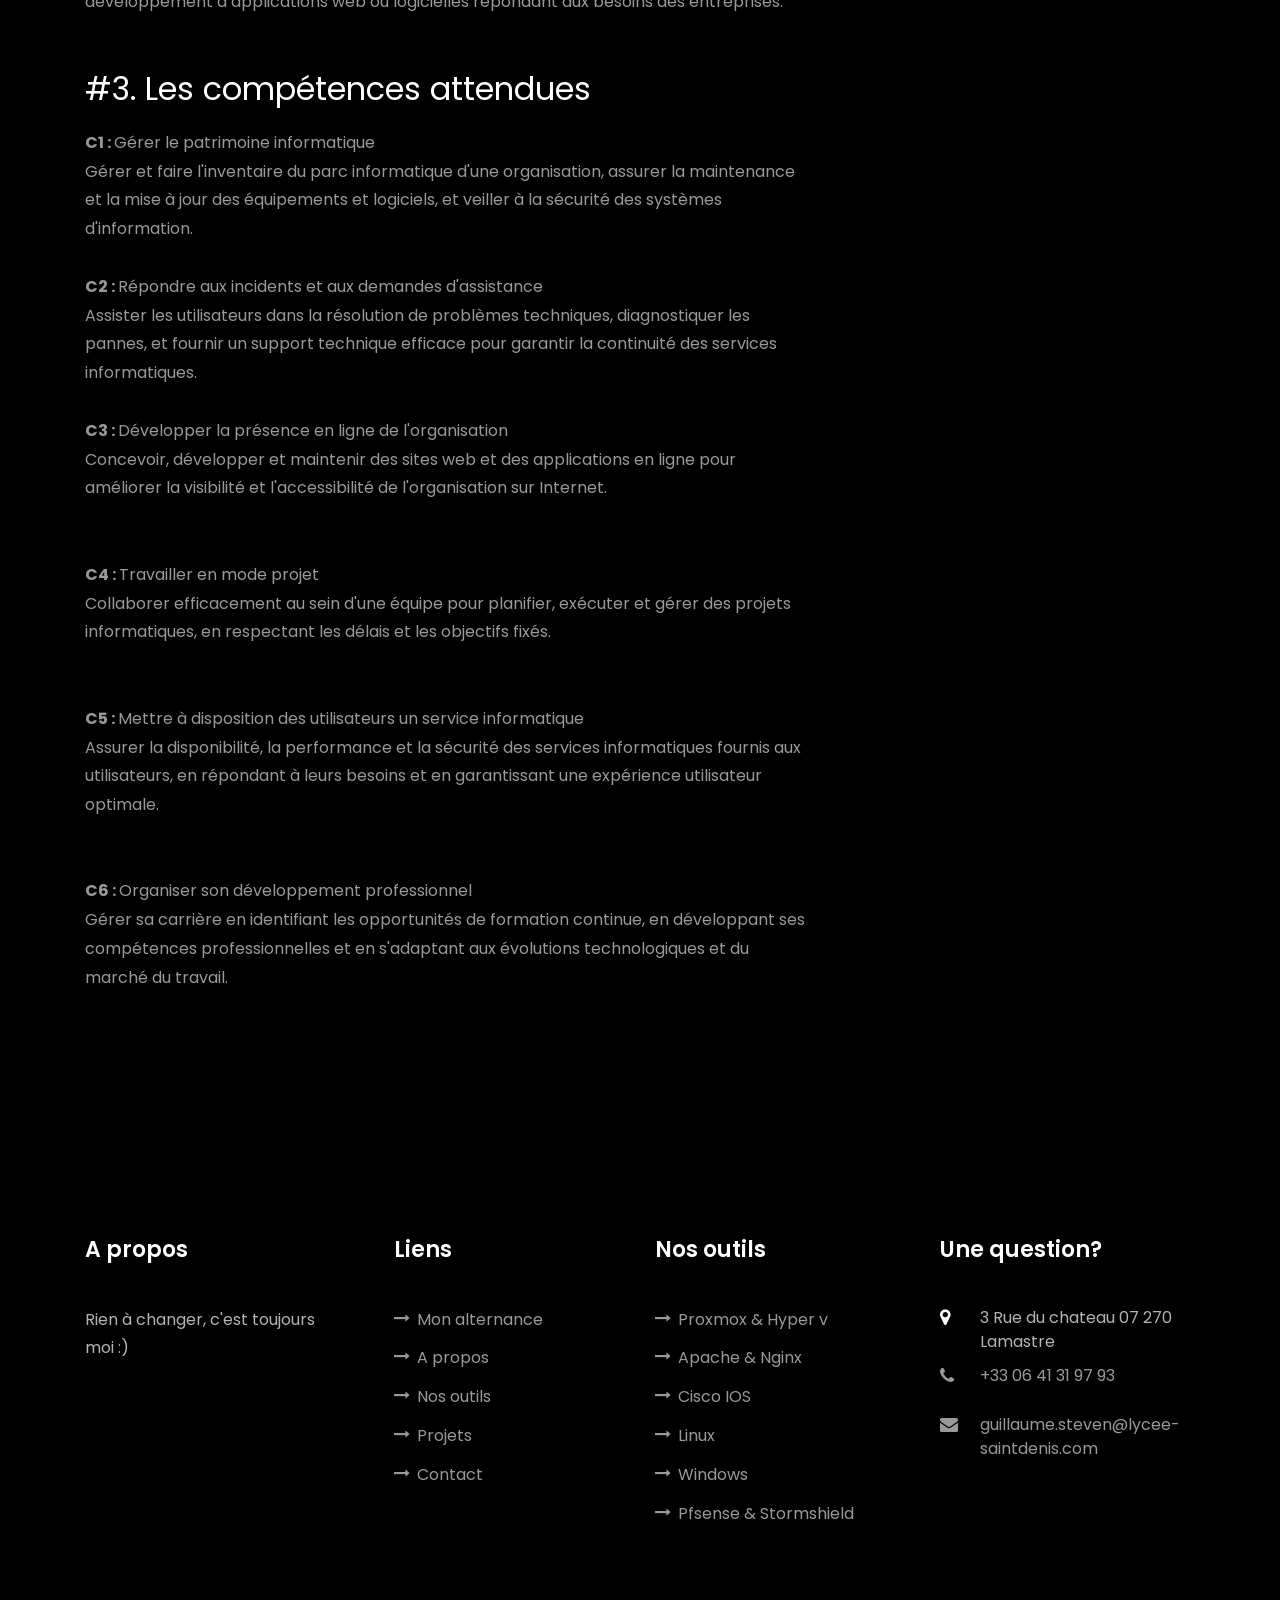
<file: formation.html>
<!DOCTYPE html>
<html lang="en">
  <head>
    <!-- Google tag (gtag.js) -->
	<script async src="https://www.googletagmanager.com/gtag/js?id=G-3Z9LV9VMB9"></script>
	<script>
 		 window.dataLayer = window.dataLayer || [];
  		function gtag(){dataLayer.push(arguments);}
  		gtag('js', new Date());

  		gtag('config', 'G-3Z9LV9VMB9');
	</script>
    <!-- Google Tag Manager -->
	<script>(function(w,d,s,l,i){w[l]=w[l]||[];w[l].push({'gtm.start':
		new Date().getTime(),event:'gtm.js'});var f=d.getElementsByTagName(s)[0],
		j=d.createElement(s),dl=l!='dataLayer'?'&l='+l:'';j.async=true;j.src=
		'https://www.googletagmanager.com/gtm.js?id='+i+dl;f.parentNode.insertBefore(j,f);
		})(window,document,'script','dataLayer','GTM-NN8C2DK5');</script>
	  <!-- End Google Tag Manager -->
	 

    <title>Smashy - Formation</title>
    <meta charset="utf-8">
    <meta name="viewport" content="width=device-width, initial-scale=1, shrink-to-fit=no">
    
    <link href="https://fonts.googleapis.com/css?family=Poppins:100,200,300,400,500,600,700,800,900" rel="stylesheet">

    <link rel="stylesheet" href="css/open-iconic-bootstrap.min.css">
    <link rel="stylesheet" href="css/animate.css">
    
    <link rel="stylesheet" href="css/owl.carousel.min.css">
    <link rel="stylesheet" href="css/owl.theme.default.min.css">
    <link rel="stylesheet" href="css/magnific-popup.css">

    <link rel="stylesheet" href="css/aos.css">

    <link rel="stylesheet" href="css/ionicons.min.css">
    
    <link rel="stylesheet" href="css/flaticon.css">
    <link rel="stylesheet" href="css/icomoon.css">
    <link rel="stylesheet" href="css/style.css">
  </head>
  <body data-spy="scroll" data-target=".site-navbar-target" data-offset="300">
	  <!-- Google Tag Manager (noscript) -->
    <noscript><iframe src="https://www.googletagmanager.com/ns.html?id=GTM-NN8C2DK5"
    height="0" width="0" style="display:none;visibility:hidden"></iframe></noscript>
    <!-- End Google Tag Manager (noscript) -->
	  
    <nav class="navbar navbar-expand-lg navbar-dark ftco_navbar ftco-navbar-light site-navbar-target" id="ftco-navbar">
	    <div class="container">
	      <a class="navbar-brand" href="index.html">Smashy</a>
	      <button class="navbar-toggler js-fh5co-nav-toggle fh5co-nav-toggle" type="button" data-toggle="collapse" data-target="#ftco-nav" aria-controls="ftco-nav" aria-expanded="false" aria-label="Toggle navigation">
	        <span class="oi oi-menu"></span> Menu
	      </button>

	      <div class="collapse navbar-collapse" id="ftco-nav">
	        <ul class="navbar-nav nav ml-auto">
			  <!-- <li class="nav-item"><a target="_blank" rel="noopener noreferrer" href="https://www.pleyce.com/presentation-de-notre-entreprise/" class="nav-link"><span>Mon entreprise</span></a></li> -->
	          <li class="nav-item"><a href="index.html#about-section" class="nav-link"><span>A propos</span></a></li>
	          <li class="nav-item"><a href="index.html#parcours-section" class="nav-link"><span>Mon parcours</span></a></li>
	          <li class="nav-item"><a href="index.html#outils-section" class="nav-link"><span>Nos Outils</span></a></li>
	          <li class="nav-item"><a href="index.html#skills-section" class="nav-link"><span>Compétences</span></a></li>
	          <li class="nav-item"><a href="index.html#projects-section" class="nav-link"><span>Mes projets</span></a></li>
	          <li class="nav-item"><a href="index.html#blog-section" class="nav-link"><span>Veille</span></a></li>
	          <li class="nav-item"><a href="index.html#contact-section" class="nav-link"><span>Contact</span></a></li>
	        </ul>
	      </div>
	    </div>
	  </nav>
	  <section class="hero-wrap js-fullheight" style="background-image: url('images/bg_1.jpg');" data-stellar-background-ratio="0.5">
      <div class="overlay"></div>
      <div class="container">
        <div class="row no-gutters slider-text js-fullheight align-items-end justify-content-center">
          <div class="col-md-12 ftco-animate pb-5 mb-3 text-center">
            <h1 class="mb-3 bread">Le BTS SIO</h1>
            <p class="breadcrumbs"><span class="mr-2"><a href="index.html">Accueil <i class="ion-ios-arrow-forward"></i></a></span> <span class="mr-2"><a href="formation.html">Formations <i class="ion-ios-arrow-forward"></i></a></span></p>
          </div>
        </div>
      </div>
    </section>

    <section class="ftco-section">
      <div class="container">
        <div class="row">
          <div class="col-lg-8 ftco-animate">
            <h2 class="mb-3">Le BTS SIO</h2>
            <p>Au lycée Saint Denis, la formation est divisée en deux spécialités : SLAM (Solutions Logicielles et Applications Métiers) et SISR (Systèmes d'Information et Réseaux).</p>
            <p>
              <!-- <img src="images/image_3.jpg" alt="" class="img-fluid"> -->
            </p>
            <h2 class="mb-3 mt-5">#1. spécialité SISR</h2>
            <p>La spécialité SISR (Solutions d’Infrastructure, Systèmes et Réseaux) du BTS SIO forme des professionnels capables d’installer, administrer et sécuriser des réseaux informatiques et des systèmes d’exploitation. Elle prépare aux métiers liés à la gestion des serveurs, des infrastructures réseau et à la cybersécurité, en assurant la disponibilité et la fiabilité des services informatiques des entreprises.</p>
            <h2 class="mb-3 mt-5">#2. spécialité SLAM</h2>
            <p>La spécialité SLAM (Solutions Logicielles et Applications Métiers) du BTS SIO forme des développeurs capables de concevoir, développer et maintenir des applications informatiques. Elle est orientée vers la programmation, les bases de données et le développement d’applications web ou logicielles répondant aux besoins des entreprises.</p>
            <h2 class="mb-3 mt-5">#3. Les compétences attendues</h2>
            <p>

              <b>C1 : </b>Gérer le patrimoine informatique
              <br>Gérer et faire l'inventaire du parc informatique d'une organisation, assurer la maintenance et la mise à jour des équipements et logiciels, et veiller à la sécurité des systèmes d'information.
              <br><br><b>C2 : </b>Répondre aux incidents et aux demandes d'assistance
              <br>Assister les utilisateurs dans la résolution de problèmes techniques, diagnostiquer les pannes, et fournir un support technique efficace pour garantir la continuité des services informatiques.
              <br><br><b>C3 : </b>Développer la présence en ligne de l'organisation<br>
              Concevoir, développer et maintenir des sites web et des applications en ligne pour améliorer la visibilité et l'accessibilité de l'organisation sur Internet.<br>
              <br><br><b>C4 : </b>Travailler en mode projet<br>
              Collaborer efficacement au sein d'une équipe pour planifier, exécuter et gérer des projets informatiques, en respectant les délais et les objectifs fixés.<br>
              <br><br><b>C5 : </b>Mettre à disposition des utilisateurs un service informatique<br>
              Assurer la disponibilité, la performance et la sécurité des services informatiques fournis aux utilisateurs, en répondant à leurs besoins et en garantissant une expérience utilisateur optimale.<br>
              <br><br><b>C6 : </b>Organiser son développement professionnel<br>
              Gérer sa carrière en identifiant les opportunités de formation continue, en développant ses compétences professionnelles et en s'adaptant aux évolutions technologiques et du marché du travail.

            </p>
          </div>

        </div>
      </div>
    </section> <!-- .section -->
		

<footer class="ftco-footer ftco-section">
      <div class="container">
        <div class="row mb-5">
          <div class="col-md">
            <div class="ftco-footer-widget mb-4">
              <h2 class="ftco-heading-2">A propos</h2>
              <p>Rien à changer, c'est toujours moi :)</p>
              <!-- <ul class="ftco-footer-social list-unstyled float-md-left float-lft mt-5"> -->
                <!-- <li class="ftco-animate"><a href="#"><span class="icon-twitter"></span></a></li> -->
                <!-- <li class="ftco-animate"><a href="#"><span class="icon-facebook"></span></a></li> -->
                <!-- <li class="ftco-animate"><a href="#"><span class="icon-instagram"></span></a></li> -->
              <!-- </ul> -->
            </div>
          </div>
          <div class="col-md">
            <div class="ftco-footer-widget mb-4 ml-md-4">
              <h2 class="ftco-heading-2">Liens</h2>
              <ul class="list-unstyled">
                <li><a href="alternance.html"><span class="icon-long-arrow-right mr-2"></span>Mon alternance</a></li>
                <li><a href="index.html#about-section"><span class="icon-long-arrow-right mr-2"></span>A propos</a></li>
                <li><a href="index.html#outils-section"><span class="icon-long-arrow-right mr-2"></span>Nos outils</a></li>
                <li><a href="index.html#projects-section"><span class="icon-long-arrow-right mr-2"></span>Projets</a></li>
                <li><a href="index.html#contact-section"><span class="icon-long-arrow-right mr-2"></span>Contact</a></li>
              </ul>
            </div>
          </div>
          <div class="col-md">
             <div class="ftco-footer-widget mb-4">
              <h2 class="ftco-heading-2">Nos outils</h2>
              <ul class="list-unstyled">
                <li><a href="index.html#outils-section"><span class="icon-long-arrow-right mr-2"></span>Proxmox & Hyper v</a></li>
                <li><a href="index.html#outils-section"><span class="icon-long-arrow-right mr-2"></span>Apache & Nginx</a></li>
                <li><a href="index.html#outils-section"><span class="icon-long-arrow-right mr-2"></span>Cisco IOS</a></li>
                <li><a href="index.html#outils-section"><span class="icon-long-arrow-right mr-2"></span>Linux</a></li>
                <li><a href="index.html#outils-section"><span class="icon-long-arrow-right mr-2"></span>Windows</a></li>
				<li><a href="index.html#outils-section"><span class="icon-long-arrow-right mr-2"></span>Pfsense & Stormshield</a></li>
              </ul>
            </div>
          </div>
          <div class="col-md">
            <div class="ftco-footer-widget mb-4">
            	<h2 class="ftco-heading-2">Une question?</h2>
            	<div class="block-23 mb-3">
	              <ul>
	                <li><span class="icon icon-map-marker"></span><span class="text">3 Rue du chateau 07 270 Lamastre</span></li>
	                <li><a href="#"><span class="icon icon-phone"></span><span class="text">+33 06 41 31 97 93</span></a></li>
	                <li><a href="mailto:guillaume.steven@lycee-saintdenis.com"><span class="icon icon-envelope"></span><span class="text">guillaume.steven@lycee-saintdenis.com</span></a></li>
	              </ul>
	            </div>
            </div>
          </div>
        </div>
        <div class="row">
          <div class="col-md-12 text-center">

            
          </div>
        </div>
      </div>
    </footer>
    
  

  <!-- loader -->
  <div id="ftco-loader" class="show fullscreen"><svg class="circular" width="48px" height="48px"><circle class="path-bg" cx="24" cy="24" r="22" fill="none" stroke-width="4" stroke="#eeeeee"/><circle class="path" cx="24" cy="24" r="22" fill="none" stroke-width="4" stroke-miterlimit="10" stroke="#F96D00"/></svg></div>


  <script src="js/jquery.min.js"></script>
  <script src="js/jquery-migrate-3.0.1.min.js"></script>
  <script src="js/popper.min.js"></script>
  <script src="js/bootstrap.min.js"></script>
  <script src="js/jquery.easing.1.3.js"></script>
  <script src="js/jquery.waypoints.min.js"></script>
  <script src="js/jquery.stellar.min.js"></script>
  <script src="js/owl.carousel.min.js"></script>
  <script src="js/jquery.magnific-popup.min.js"></script>
  <script src="js/aos.js"></script>
  <script src="js/jquery.animateNumber.min.js"></script>
  <script src="js/scrollax.min.js"></script>
  
  <script src="js/main.js"></script>
    
  </body>
</html>
</file>
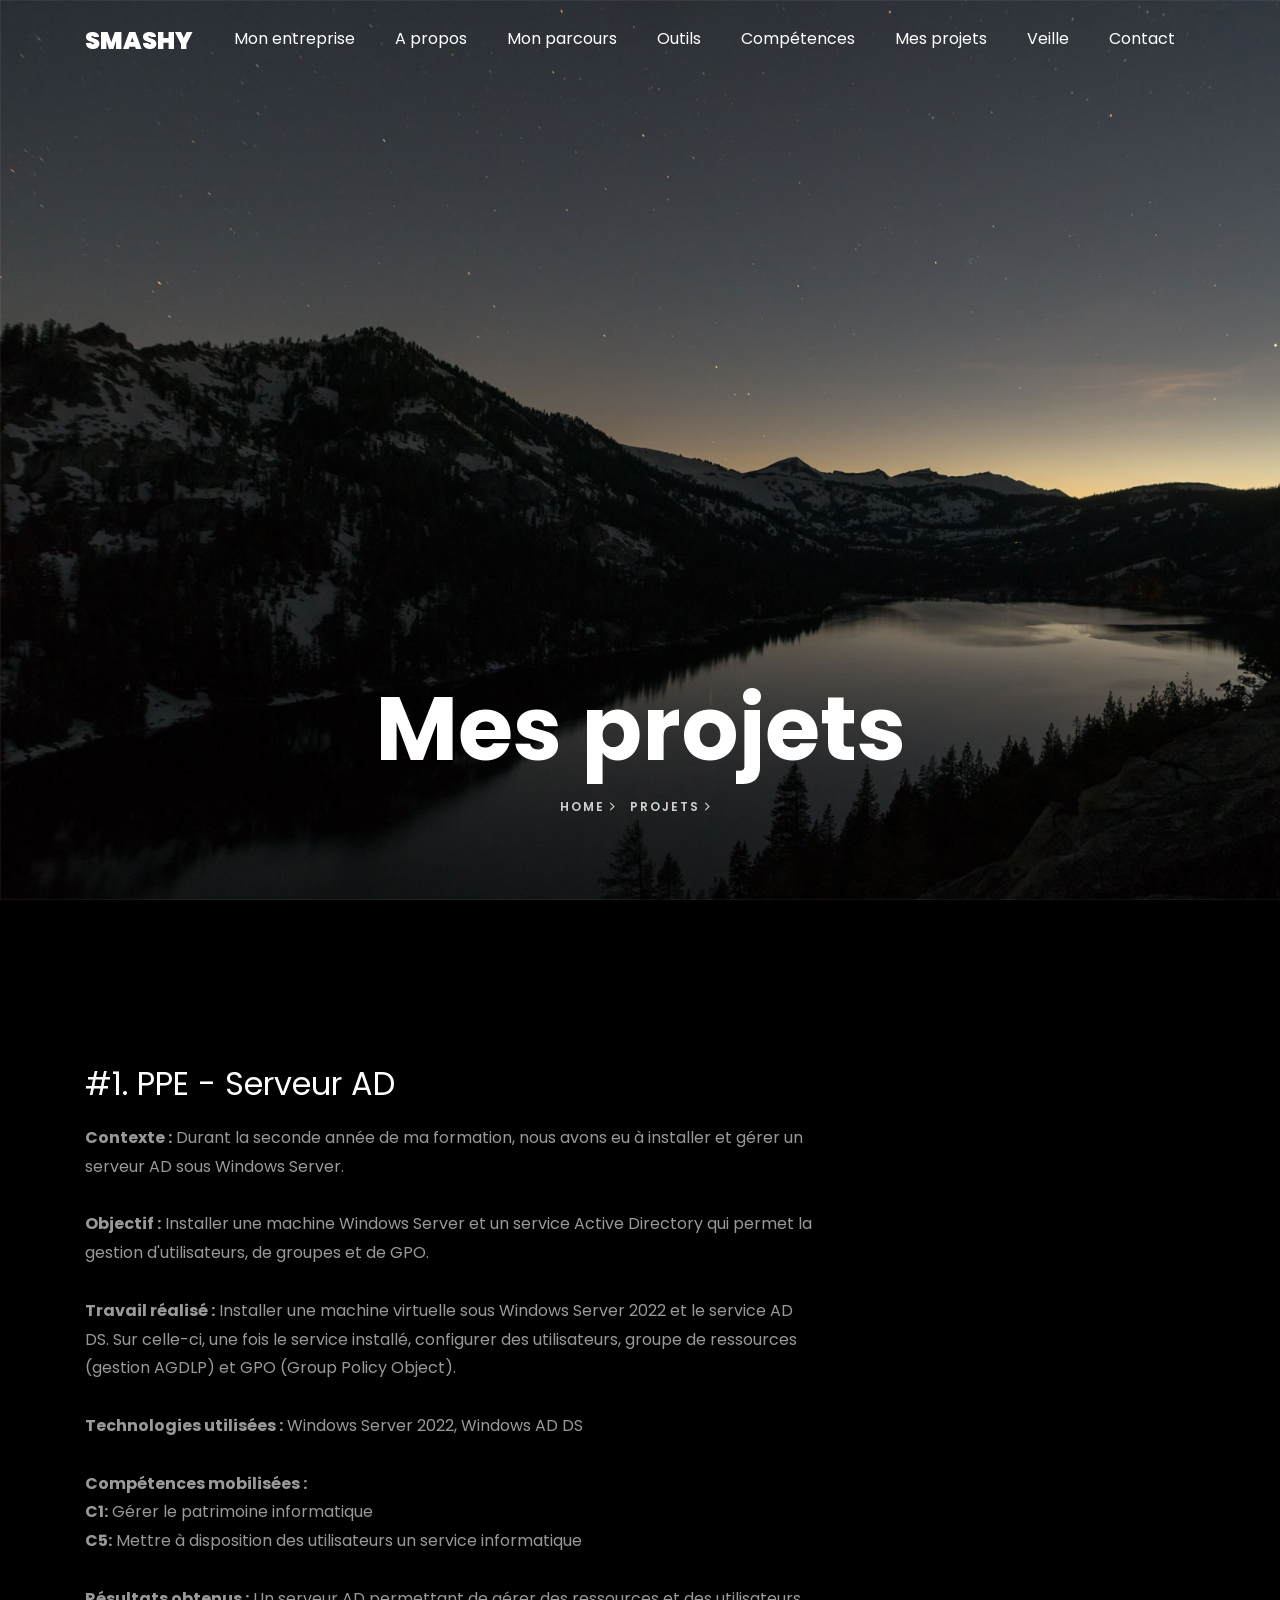
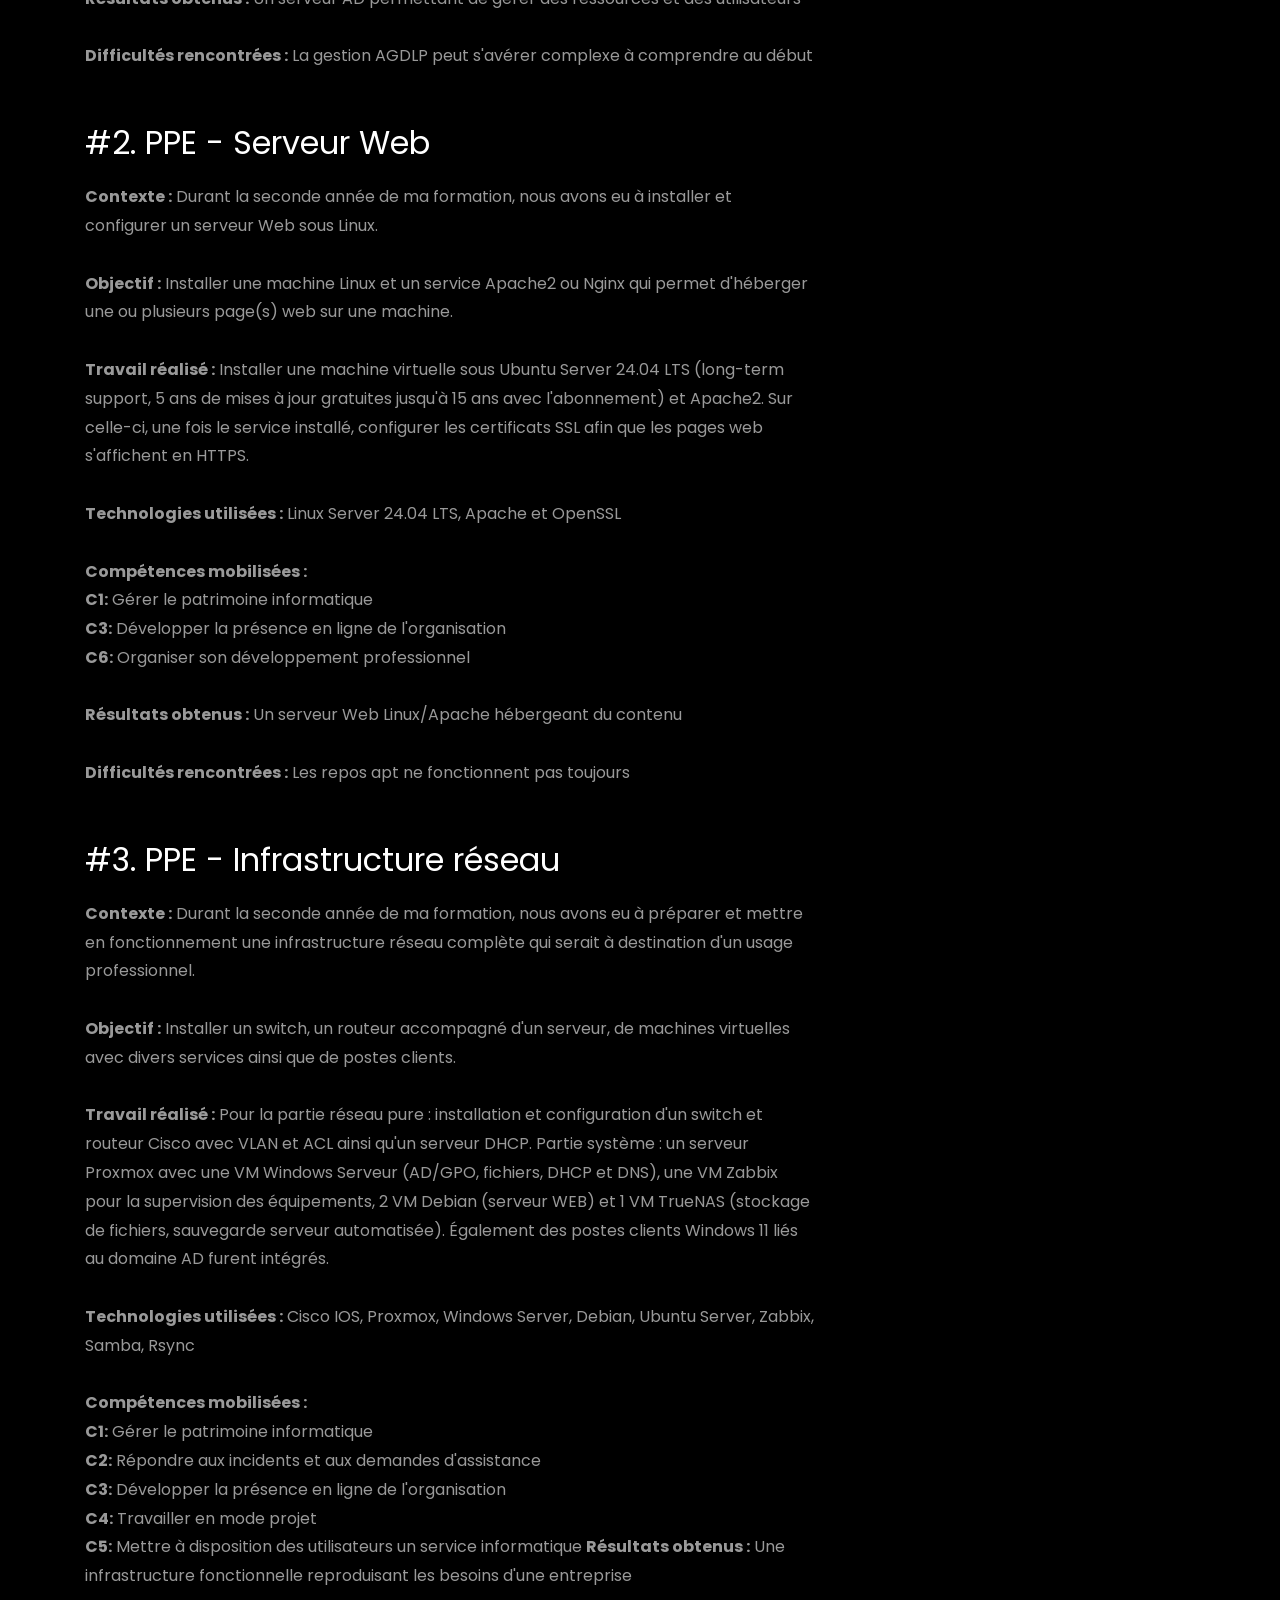
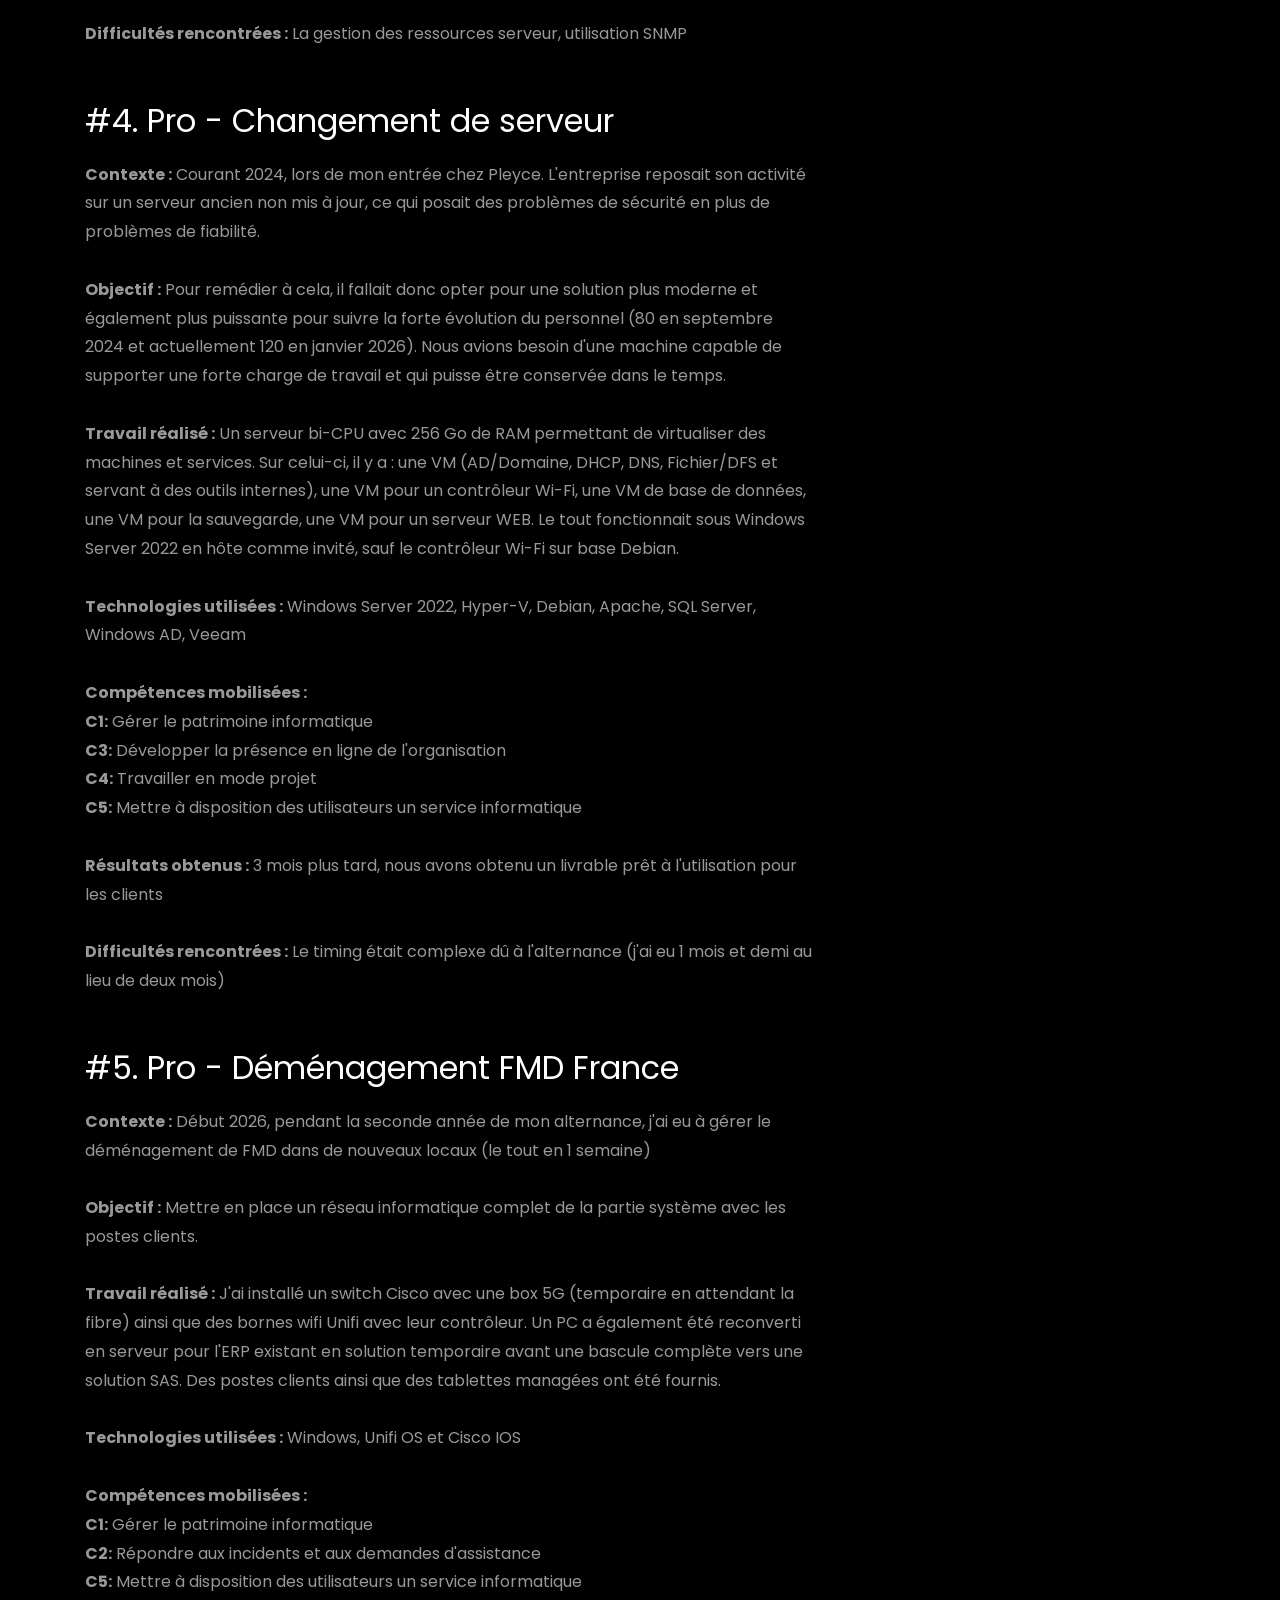
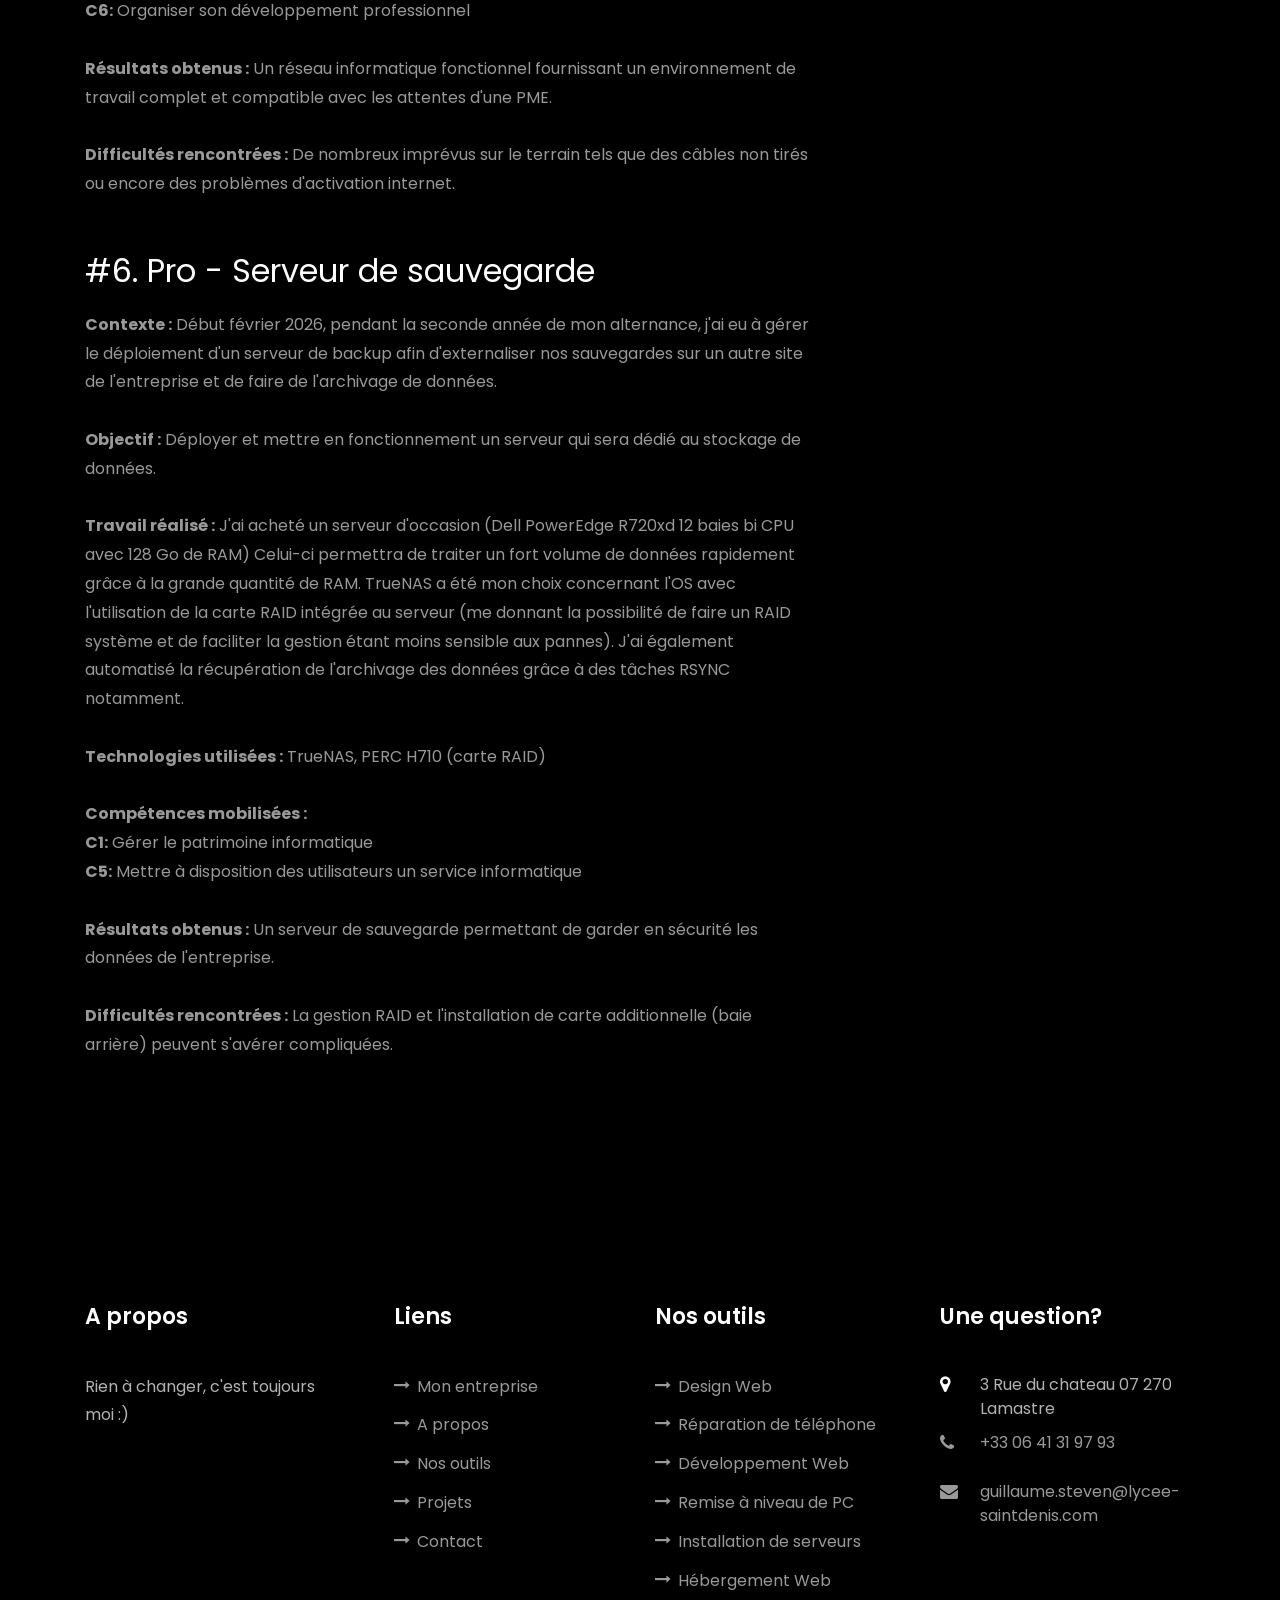
<file: projets.html>
<!DOCTYPE html>
<html lang="en">
  <head>
    <!-- Google tag (gtag.js) -->
	<script async src="https://www.googletagmanager.com/gtag/js?id=G-3Z9LV9VMB9"></script>
	<script>
 		 window.dataLayer = window.dataLayer || [];
  		function gtag(){dataLayer.push(arguments);}
  		gtag('js', new Date());

  		gtag('config', 'G-3Z9LV9VMB9');
	</script>
    <!-- Google Tag Manager -->
	<script>(function(w,d,s,l,i){w[l]=w[l]||[];w[l].push({'gtm.start':
		new Date().getTime(),event:'gtm.js'});var f=d.getElementsByTagName(s)[0],
		j=d.createElement(s),dl=l!='dataLayer'?'&l='+l:'';j.async=true;j.src=
		'https://www.googletagmanager.com/gtm.js?id='+i+dl;f.parentNode.insertBefore(j,f);
		})(window,document,'script','dataLayer','GTM-NN8C2DK5');</script>
	  <!-- End Google Tag Manager -->
	 

    <title>Smashy - Mes projets</title>
    <meta charset="utf-8">
    <meta name="viewport" content="width=device-width, initial-scale=1, shrink-to-fit=no">
    
    <link href="https://fonts.googleapis.com/css?family=Poppins:100,200,300,400,500,600,700,800,900" rel="stylesheet">

    <link rel="stylesheet" href="css/open-iconic-bootstrap.min.css">
    <link rel="stylesheet" href="css/animate.css">
    
    <link rel="stylesheet" href="css/owl.carousel.min.css">
    <link rel="stylesheet" href="css/owl.theme.default.min.css">
    <link rel="stylesheet" href="css/magnific-popup.css">

    <link rel="stylesheet" href="css/aos.css">

    <link rel="stylesheet" href="css/ionicons.min.css">
    
    <link rel="stylesheet" href="css/flaticon.css">
    <link rel="stylesheet" href="css/icomoon.css">
    <link rel="stylesheet" href="css/style.css">
  </head>
  <body data-spy="scroll" data-target=".site-navbar-target" data-offset="300">
	  <!-- Google Tag Manager (noscript) -->
    <noscript><iframe src="https://www.googletagmanager.com/ns.html?id=GTM-NN8C2DK5"
    height="0" width="0" style="display:none;visibility:hidden"></iframe></noscript>
    <!-- End Google Tag Manager (noscript) -->
	  
    <nav class="navbar navbar-expand-lg navbar-dark ftco_navbar ftco-navbar-light site-navbar-target" id="ftco-navbar">
	    <div class="container">
	      <a class="navbar-brand" href="index.html">Smashy</a>
	      <button class="navbar-toggler js-fh5co-nav-toggle fh5co-nav-toggle" type="button" data-toggle="collapse" data-target="#ftco-nav" aria-controls="ftco-nav" aria-expanded="false" aria-label="Toggle navigation">
	        <span class="oi oi-menu"></span> Menu
	      </button>

	      <div class="collapse navbar-collapse" id="ftco-nav">
	        <ul class="navbar-nav nav ml-auto">
			  <li class="nav-item"><a target="_blank" rel="noopener noreferrer" href="https://www.pleyce.com/presentation-de-notre-entreprise/" class="nav-link"><span>Mon entreprise</span></a></li>
	          <li class="nav-item"><a href="index.html#about-section" class="nav-link"><span>A propos</span></a></li>
	          <li class="nav-item"><a href="index.html#parcours-section" class="nav-link"><span>Mon parcours</span></a></li>
	          <li class="nav-item"><a href="index.html#outils-section" class="nav-link"><span>Outils</span></a></li>
	          <li class="nav-item"><a href="index.html#skills-section" class="nav-link"><span>Compétences</span></a></li>
	          <li class="nav-item"><a href="index.html#projects-section" class="nav-link"><span>Mes projets</span></a></li>
	          <li class="nav-item"><a href="index.html#blog-section" class="nav-link"><span>Veille</span></a></li>
	          <li class="nav-item"><a href="index.html#contact-section" class="nav-link"><span>Contact</span></a></li>
	        </ul>
	      </div>
	    </div>
	  </nav>
	  <section class="hero-wrap js-fullheight" style="background-image: url('images/bg_1.jpg');" data-stellar-background-ratio="0.5">
      <div class="overlay"></div>
      <div class="container">
        <div class="row no-gutters slider-text js-fullheight align-items-end justify-content-center">
          <div class="col-md-12 ftco-animate pb-5 mb-3 text-center">
            <h1 class="mb-3 bread">Mes projets</h1>
            <p class="breadcrumbs"><span class="mr-2"><a href="index.html">Home <i class="ion-ios-arrow-forward"></i></a></span> <span class="mr-2"><a href="projets.html">Projets <i class="ion-ios-arrow-forward"></i></a></span>
          </div>
        </div>
      </div>
    </section>

    <section class="ftco-section">
      <div class="container">
        <div class="row">
          <div class="col-lg-8 ftco-animate">
            <!-- <h2 class="mb-3" id="entreprise">Mon entreprise - Pleyce</h2> -->
            <p></p>
            <h2 class="mb-3 mt-5" id="serveur-ad">#1. PPE - Serveur AD</h2>
            <!--  ------------------------------------------- -->
            <!--        PPE - Serveur AD         -->
            <!-- -------------------------------------------- -->
            <b>Contexte :</b> Durant la seconde année de ma formation, nous avons eu à installer et gérer un serveur AD sous Windows Server. <br> <br>

              <b>Objectif :</b> Installer une machine Windows Server et un service Active Directory qui permet la gestion d'utilisateurs, de groupes et de GPO.<br> <br>

              <b>Travail réalisé :</b> Installer une machine virtuelle sous Windows Server 2022 et le service AD DS. Sur celle-ci, une fois le service installé, configurer des utilisateurs, groupe de ressources (gestion AGDLP) et GPO (Group Policy Object).<br> <br>

              <b>Technologies utilisées :</b> Windows Server 2022, Windows AD DS<br> <br>

              <b>Compétences mobilisées :</b> 
                <br><b>C1:</b> Gérer le patrimoine informatique 
                <br><b>C5:</b> Mettre à disposition des utilisateurs un service informatique<br> <br>

              <b>Résultats obtenus :</b>  Un serveur AD permettant de gérer des ressources et des utilisateurs<br> <br>

              <b>Difficultés rencontrées :</b> La gestion AGDLP peut s'avérer complexe à comprendre au début 

            <p></p>
            <h2 class="mb-3 mt-5" id="serveur-web">#2. PPE - Serveur Web</h2>
            <!--  ------------------------------------------- -->
            <!--        PPE - Serveur WEB                     -->
            <!-- -------------------------------------------- -->

              <b>Contexte :</b> Durant la seconde année de ma formation, nous avons eu à installer et configurer un serveur Web sous Linux. <br> <br>

              <b>Objectif :</b> Installer une machine Linux et un service Apache2 ou Nginx qui permet d'héberger une ou plusieurs page(s) web sur une machine.<br> <br>

              <b>Travail réalisé :</b> Installer une machine virtuelle sous Ubuntu Server 24.04 LTS (long-term support, 5 ans de mises à jour gratuites jusqu'à 15 ans avec l'abonnement) et Apache2. Sur celle-ci, une fois le service installé, configurer les certificats SSL afin que les pages web s'affichent en HTTPS.<br> <br>

              <b>Technologies utilisées :</b> Linux Server 24.04 LTS, Apache et OpenSSL<br> <br>

              <b>Compétences mobilisées :</b> 
                <br><b>C1:</b> Gérer le patrimoine informatique 
                <br><b>C3:</b> Développer la présence en ligne de l'organisation
                <br><b>C6:</b> Organiser son développement professionnel<br> <br>

              <b>Résultats obtenus :</b> Un serveur Web Linux/Apache hébergeant du contenu<br> <br>

              <b>Difficultés rencontrées :</b> Les repos apt ne fonctionnent pas toujours
            <p></p>
            <h2 class="mb-3 mt-5" id="infra">#3. PPE - Infrastructure réseau</h2>
            <b>Contexte :</b> Durant la seconde année de ma formation, nous avons eu à préparer et mettre en fonctionnement une infrastructure réseau complète qui serait à destination d'un usage professionnel. <br> <br>

              <b>Objectif :</b> Installer un switch, un routeur accompagné d'un serveur, de machines virtuelles avec divers services ainsi que de postes clients.<br> <br>

              <b>Travail réalisé :</b> Pour la partie réseau pure : installation et configuration d'un switch et routeur Cisco avec VLAN et ACL ainsi qu'un serveur DHCP. Partie système : un serveur Proxmox avec une VM Windows Serveur (AD/GPO, fichiers, DHCP et DNS), une VM Zabbix pour la supervision des équipements, 2 VM Debian (serveur WEB) et 1 VM TrueNAS (stockage de fichiers, sauvegarde serveur automatisée). Également des postes clients Windows 11 liés au domaine AD furent intégrés. <br> <br>

              <b>Technologies utilisées :</b> Cisco IOS, Proxmox, Windows Server, Debian, Ubuntu Server, Zabbix, Samba, Rsync<br> <br>

              <b>Compétences mobilisées :</b> 
                <br><b>C1:</b> Gérer le patrimoine informatique 
                <br><b>C2:</b> Répondre aux incidents et aux demandes d'assistance
                <br><b>C3:</b> Développer la présence en ligne de l'organisation
                <br><b>C4:</b> Travailler en mode projet
                <br><b>C5:</b> Mettre à disposition des utilisateurs un service informatique

              <b>Résultats obtenus :</b> Une infrastructure fonctionnelle reproduisant les besoins d'une entreprise<br> <br>

              <b>Difficultés rencontrées :</b> La gestion des ressources serveur, utilisation SNMP
            <p></p>
            <h2 class="mb-3 mt-5" id="pro-serveur">#4. Pro - Changement de serveur</h2>
            <p>

              <b>Contexte :</b> Courant 2024, lors de mon entrée chez Pleyce. L'entreprise reposait son activité sur un serveur ancien non mis à jour, ce qui posait des problèmes de sécurité en plus de problèmes de fiabilité. <br> <br>

              <b>Objectif :</b> Pour remédier à cela, il fallait donc opter pour une solution plus moderne et également plus puissante pour suivre la forte évolution du personnel (80 en septembre 2024 et actuellement 120 en janvier 2026). Nous avions besoin d'une machine capable de supporter une forte charge de travail et qui puisse être conservée dans le temps. <br> <br>

              <b>Travail réalisé :</b> Un serveur bi-CPU avec 256 Go de RAM permettant de virtualiser des machines et services. Sur celui-ci, il y a : une VM (AD/Domaine, DHCP, DNS, Fichier/DFS et servant à des outils internes), une VM pour un contrôleur Wi-Fi, une VM de base de données, une VM pour la sauvegarde, une VM pour un serveur WEB. Le tout fonctionnait sous Windows Server 2022 en hôte comme invité, sauf le contrôleur Wi-Fi sur base Debian. <br> <br>

              <b>Technologies utilisées :</b> Windows Server 2022, Hyper-V, Debian, Apache, SQL Server, Windows AD, Veeam<br> <br>

              <b>Compétences mobilisées :</b> 
                <br><b>C1:</b> Gérer le patrimoine informatique 
                <br><b>C3:</b> Développer la présence en ligne de l'organisation
                <br><b>C4:</b> Travailler en mode projet 
                <br><b>C5:</b> Mettre à disposition des utilisateurs un service informatique<br> <br>

              <b>Résultats obtenus :</b>  3 mois plus tard, nous avons obtenu un livrable prêt à l'utilisation pour les clients<br> <br>

              <b>Difficultés rencontrées :</b> Le timing était complexe dû à l'alternance (j'ai eu 1 mois et demi au lieu de deux mois)

            </p>
            <h2 class="mb-3 mt-5" id="pro-gestion">#5. Pro - Déménagement FMD France</h2>
            <!--  ------------------------------------------- -->
            <!--        Pro - Déménagement FMD France          -->
            <!-- -------------------------------------------- -->

            <b>Contexte :</b> Début 2026, pendant la seconde année de mon alternance, j'ai eu à gérer le déménagement de FMD dans de nouveaux locaux (le tout en 1 semaine)<br> <br>

              <b>Objectif :</b> Mettre en place un réseau informatique complet de la partie système avec les postes clients.<br> <br>

              <b>Travail réalisé :</b> J'ai installé un switch Cisco avec une box 5G (temporaire en attendant la fibre) ainsi que des bornes wifi Unifi avec leur contrôleur. Un PC a également été reconverti en serveur pour l'ERP existant en solution temporaire avant une bascule complète vers une solution SAS. Des postes clients ainsi que des tablettes managées ont été fournis.<br> <br>

              <b>Technologies utilisées :</b> Windows, Unifi OS et Cisco IOS<br> <br>

              <b>Compétences mobilisées :</b> 
                <br><b>C1:</b> Gérer le patrimoine informatique
                <br><b>C2:</b> Répondre aux incidents et aux demandes d'assistance
                <br><b>C5:</b> Mettre à disposition des utilisateurs un service informatique
                <br><b>C6:</b> Organiser son développement professionnel<br> <br>

              <b>Résultats obtenus :</b> Un réseau informatique fonctionnel fournissant un environnement de travail complet et compatible avec les attentes d'une PME.<br> <br>

              <b>Difficultés rencontrées :</b> De nombreux imprévus sur le terrain tels que des câbles non tirés ou encore des problèmes d'activation internet.
            <p></p>
            <h2 class="mb-3 mt-5" id="pro-fusion">#6. Pro - Serveur de sauvegarde</h2>
            <!--  ------------------------------------------- -->
            <!--        Pro - Serveur de sauvegarde           -->
            <!-- -------------------------------------------- -->

              <b>Contexte :</b> Début février 2026, pendant la seconde année de mon alternance, j'ai eu à gérer le déploiement d'un serveur de backup afin d'externaliser nos sauvegardes sur un autre site de l'entreprise et de faire de l'archivage de données.<br> <br>

              <b>Objectif :</b> Déployer et mettre en fonctionnement un serveur qui sera dédié au stockage de données.<br> <br>

              <b>Travail réalisé :</b> J'ai acheté un serveur d'occasion (Dell PowerEdge R720xd 12 baies bi CPU avec 128 Go de RAM) Celui-ci permettra de traiter un fort volume de données rapidement grâce à la grande quantité de RAM. TrueNAS a été mon choix concernant l'OS avec l'utilisation de la carte RAID intégrée au serveur (me donnant la possibilité de faire un RAID système et de faciliter la gestion étant moins sensible aux pannes). J'ai également automatisé la récupération de l'archivage des données grâce à des tâches RSYNC notamment.<br> <br>

              <b>Technologies utilisées :</b> TrueNAS, PERC H710 (carte RAID)<br> <br>

              <b>Compétences mobilisées :</b> 
                <br><b>C1:</b> Gérer le patrimoine informatique
                <br><b>C5:</b> Mettre à disposition des utilisateurs un service informatique <br> <br>

              <b>Résultats obtenus :</b> Un serveur de sauvegarde permettant de garder en sécurité les données de l'entreprise.<br> <br>

              <b>Difficultés rencontrées :</b> La gestion RAID et l'installation de carte additionnelle (baie arrière) peuvent s'avérer compliquées.
            <p></p>

          </div> <!-- .col-md-8 -->
        </div>
      </div>
    </section> <!-- .section -->
		

    <footer class="ftco-footer ftco-section">
      <div class="container">
        <div class="row mb-5">
          <div class="col-md">
            <div class="ftco-footer-widget mb-4">
              <h2 class="ftco-heading-2">A propos</h2>
              <p>Rien à changer, c'est toujours moi :)</p>
              <!-- <ul class="ftco-footer-social list-unstyled float-md-left float-lft mt-5"> -->
                <!-- <li class="ftco-animate"><a href="#"><span class="icon-twitter"></span></a></li> -->
                <!-- <li class="ftco-animate"><a href="#"><span class="icon-facebook"></span></a></li> -->
                <!-- <li class="ftco-animate"><a href="#"><span class="icon-instagram"></span></a></li> -->
              <!-- </ul> -->
            </div>
          </div>
          <div class="col-md">
            <div class="ftco-footer-widget mb-4 ml-md-4">
              <h2 class="ftco-heading-2">Liens</h2>
              <ul class="list-unstyled">
                <li><a href="#"><span class="icon-long-arrow-right mr-2"></span>Mon entreprise</a></li>
                <li><a href="#"><span class="icon-long-arrow-right mr-2"></span>A propos</a></li>
                <li><a href="#"><span class="icon-long-arrow-right mr-2"></span>Nos outils</a></li>
                <li><a href="#"><span class="icon-long-arrow-right mr-2"></span>Projets</a></li>
                <li><a href="#"><span class="icon-long-arrow-right mr-2"></span>Contact</a></li>
              </ul>
            </div>
          </div>
          <div class="col-md">
             <div class="ftco-footer-widget mb-4">
              <h2 class="ftco-heading-2">Nos outils</h2>
              <ul class="list-unstyled">
                <li><a href="#outils-section"><span class="icon-long-arrow-right mr-2"></span>Design Web</a></li>
                <li><a href="#outils-section"><span class="icon-long-arrow-right mr-2"></span>Réparation de téléphone</a></li>
                <li><a href="#outils-section"><span class="icon-long-arrow-right mr-2"></span>Développement Web</a></li>
                <li><a href="#outils-section"><span class="icon-long-arrow-right mr-2"></span>Remise à niveau de PC</a></li>
                <li><a href="#outils-section"><span class="icon-long-arrow-right mr-2"></span>Installation de serveurs</a></li>
				<li><a href="#outils-section"><span class="icon-long-arrow-right mr-2"></span>Hébergement Web</a></li>
              </ul>
            </div>
          </div>
          <div class="col-md">
            <div class="ftco-footer-widget mb-4">
            	<h2 class="ftco-heading-2">Une question?</h2>
            	<div class="block-23 mb-3">
	              <ul>
	                <li><span class="icon icon-map-marker"></span><span class="text">3 Rue du chateau 07 270 Lamastre</span></li>
	                <li><a href="#"><span class="icon icon-phone"></span><span class="text">+33 06 41 31 97 93</span></a></li>
	                <li><a href="#"><span class="icon icon-envelope"></span><span class="text">guillaume.steven@lycee-saintdenis.com</span></a></li>
	              </ul>
	            </div>
            </div>
          </div>
        </div>
        <div class="row">
          <div class="col-md-12 text-center">

            
          </div>
        </div>
      </div>
    </footer>
    
  

  <!-- loader -->
  <div id="ftco-loader" class="show fullscreen"><svg class="circular" width="48px" height="48px"><circle class="path-bg" cx="24" cy="24" r="22" fill="none" stroke-width="4" stroke="#eeeeee"/><circle class="path" cx="24" cy="24" r="22" fill="none" stroke-width="4" stroke-miterlimit="10" stroke="#F96D00"/></svg></div>


  <script src="js/jquery.min.js"></script>
  <script src="js/jquery-migrate-3.0.1.min.js"></script>
  <script src="js/popper.min.js"></script>
  <script src="js/bootstrap.min.js"></script>
  <script src="js/jquery.easing.1.3.js"></script>
  <script src="js/jquery.waypoints.min.js"></script>
  <script src="js/jquery.stellar.min.js"></script>
  <script src="js/owl.carousel.min.js"></script>
  <script src="js/jquery.magnific-popup.min.js"></script>
  <script src="js/aos.js"></script>
  <script src="js/jquery.animateNumber.min.js"></script>
  <script src="js/scrollax.min.js"></script>
  
  <script src="js/main.js"></script>
    
  </body>
</html>
</file>
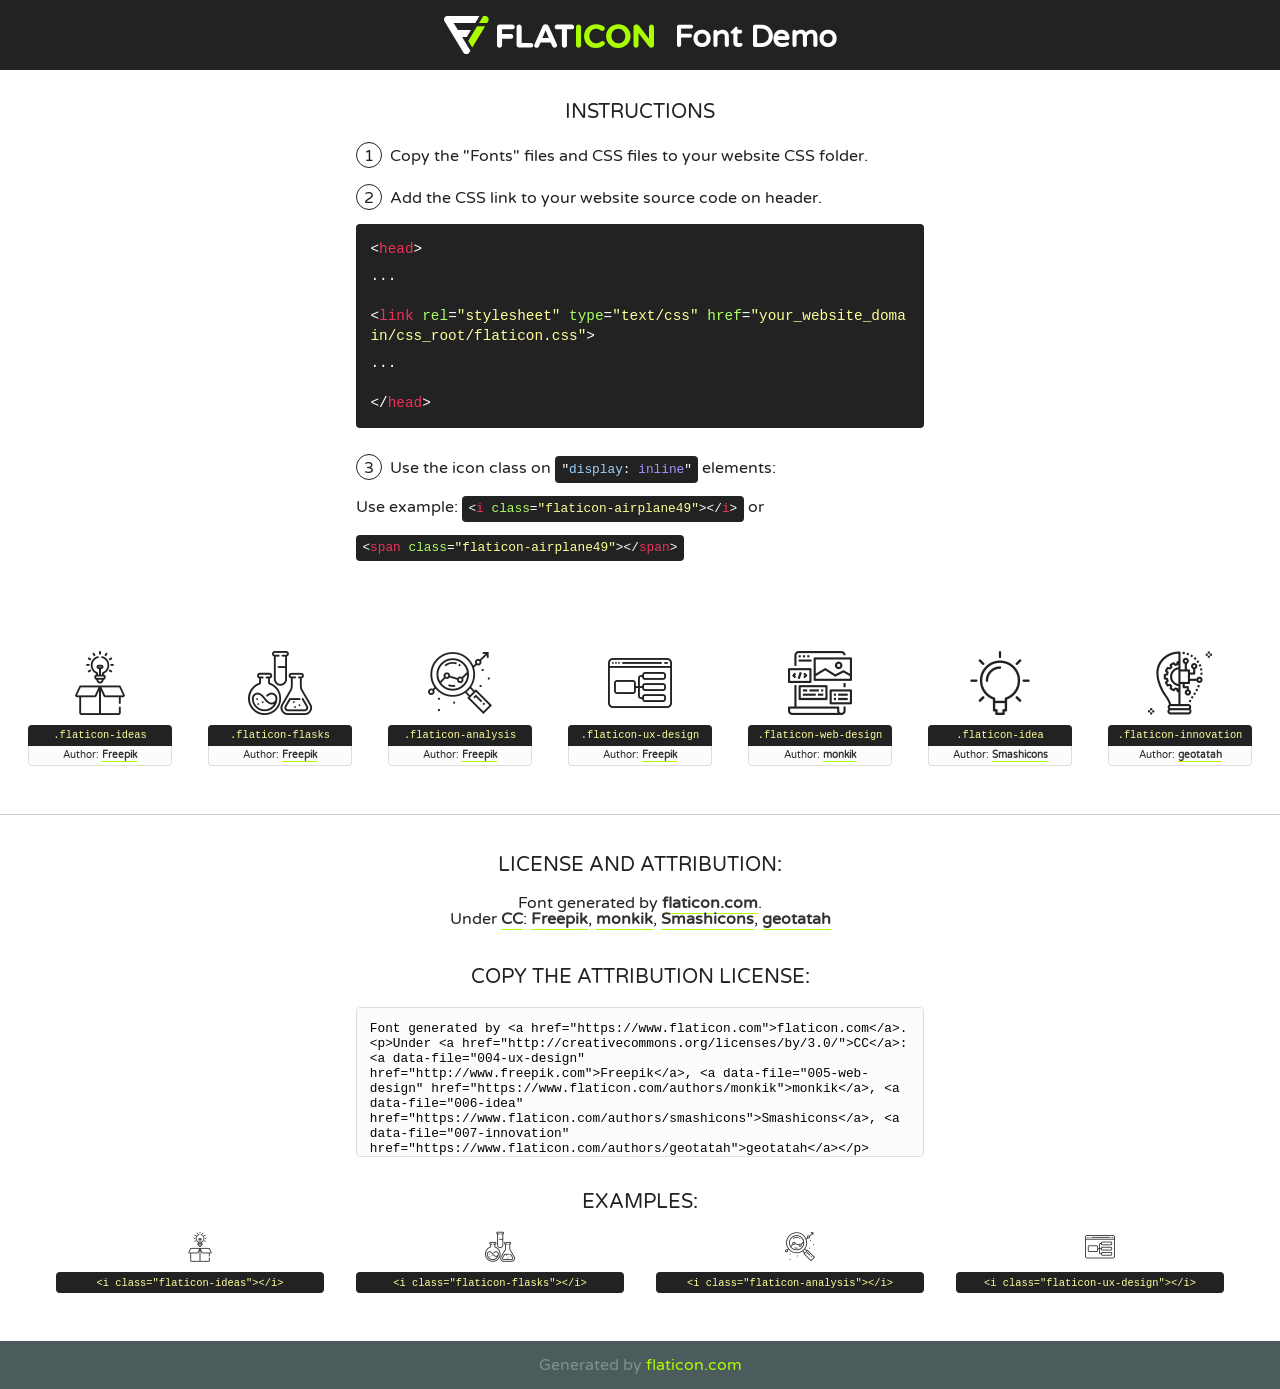
<file: fonts/flaticon/font/flaticon.html>
<!DOCTYPE html>
<!--
  Flaticon icon font: Flaticon
  Creation date: 20/03/2019 02:18
-->
<html>
<!DOCTYPE html>
<html>

<head>
    <title>Flaticon WebFont</title>
    <link href="http://fonts.googleapis.com/css?family=Varela+Round" rel="stylesheet" type="text/css" />
    <link rel="stylesheet" type="text/css" href="flaticon.css">
    <meta charset="UTF-8">
    <style>
    html, body, div, span, applet, object, iframe,
    h1, h2, h3, h4, h5, h6, p, blockquote, pre,
    a, abbr, acronym, address, big, cite, code,
    del, dfn, em, img, ins, kbd, q, s, samp,
    small, strike, strong, sub, sup, tt, var,
    b, u, i, center,
    dl, dt, dd, ol, ul, li,
    fieldset, form, label, legend,
    table, caption, tbody, tfoot, thead, tr, th, td,
    article, aside, canvas, details, embed, 
    figure, figcaption, footer, header, hgroup, 
    menu, nav, output, ruby, section, summary,
    time, mark, audio, video {
        margin: 0;
        padding: 0;
        border: 0;
        font-size: 100%;
        font: inherit;
        vertical-align: baseline;
    }
    /* HTML5 display-role reset for older browsers */
    article, aside, details, figcaption, figure, 
    footer, header, hgroup, menu, nav, section {
        display: block;
    }
    body {
        line-height: 1;
    }
    ol, ul {
        list-style: none;
    }
    blockquote, q {
        quotes: none;
    }
    blockquote:before, blockquote:after,
    q:before, q:after {
        content: '';
        content: none;
    }
    table {
        border-collapse: collapse;
        border-spacing: 0;
    }
    body {
        font-family: 'Varela Round', Helvetica, Arial, sans-serif;
        font-size: 16px;
        color: #222;
    }
    a {
        color: #333;
        border-bottom: 1px solid #a9fd00;
        font-weight: bold;
        text-decoration: none;
    }
    * {
        -moz-box-sizing: border-box;
        -webkit-box-sizing: border-box;
        box-sizing: border-box;
        margin: 0;
        padding: 0;
    }
    [class^="flaticon-"]:before, [class*=" flaticon-"]:before, [class^="flaticon-"]:after, [class*=" flaticon-"]:after {
        font-family: Flaticon;
        font-size: 30px;
        font-style: normal;
        margin-left: 20px;
        color: #333;
    }
    .wrapper {
        max-width: 600px;
        margin: auto;
        padding: 0 1em;
    }
    .title {
        font-size: 1.25em;
        text-align: center;
        margin-bottom: 1em;
        text-transform: uppercase;
    }
    header {
        text-align: center;
        background-color: #222;
        color: #fff;
        padding: 1em;
    }
    header .logo {
        width: 210px;
        height: 38px;
        display: inline-block;
        vertical-align: middle;
        margin-right: 1em;
        border: none;
    }
    header strong {
        font-size: 1.95em;
        font-weight: bold;
        vertical-align: middle;
        margin-top: 5px;
        display: inline-block;
    }
    .demo {
        margin: 2em auto;
        line-height: 1.25em;
    }
    .demo ul li {
        margin-bottom: 1em;
    }
    .demo ul li .num {
        color: #222;
        border-radius: 20px;
        display: inline-block;
        width: 26px;
        padding: 3px;
        height: 26px;
        text-align: center;
        margin-right: 0.5em;
        border: 1px solid #222;
    }
    .demo ul li code {
        background-color: #222;
        border-radius: 4px;
        padding: 0.25em 0.5em;
        display: inline-block;
        color: #fff;
        font-family: Consolas,Monaco,Lucida Console,Liberation Mono,DejaVu Sans Mono,Bitstream Vera Sans Mono,Courier New, monospace;
        font-weight: lighter;
        margin-top: 1em;
        font-size: 0.8em;
        word-break: break-all;
    }
    .demo ul li code.big {
        padding: 1em;
        font-size: 0.9em;
    }
    .demo ul li code .red {
        color: #EF3159;
    }
    .demo ul li code .green {
        color: #ACFF65;
    }
    .demo ul li code .yellow {
        color: #FFFF99;
    }
    .demo ul li code .blue {
        color: #99D3FF;
    }
    .demo ul li code .purple {
        color: #A295FF;
    }
    .demo ul li code .dots {
        margin-top: 0.5em;
        display: block;
    }
    #glyphs {
        border-bottom: 1px solid #ccc;
        padding: 2em 0;
        text-align: center;
    }
    .glyph {
        display: inline-block;
        width: 9em;
        margin: 1em;
        text-align: center;
        vertical-align: top;
        background: #FFF;
    }
    .glyph .glyph-icon {
        padding: 10px;
        display: block;
        font-family:"Flaticon";
        font-size: 64px;
        line-height: 1;
    }
    .glyph .glyph-icon:before {
        font-size: 64px;
        color: #222;
        margin-left: 0;
    }
    .class-name {
        font-size: 0.65em;
        background-color: #222;
        color: #fff;
        border-radius: 4px 4px 0 0;
        padding: 0.5em;
        color: #FFFF99;
        font-family: Consolas,Monaco,Lucida Console,Liberation Mono,DejaVu Sans Mono,Bitstream Vera Sans Mono,Courier New, monospace;
    }
    .author-name {
        font-size: 0.6em;
        background-color: #fcfcfd;
        border: 1px solid #DEDEE4;
        border-top: 0;
        border-radius: 0 0 4px 4px;
        padding: 0.5em;
    }
    .class-name:last-child {
        font-size: 10px;
        color:#888;
    }
    .class-name:last-child a {
        font-size: 10px;
        color:#555;
    }
    .class-name:last-child a:hover {
        color:#a9fd00;
    }
    .glyph > input {
        display: block;
        width: 100px;
        margin: 5px auto;
        text-align: center;
        font-size: 12px;
        cursor: text;
    }
    .glyph > input.icon-input {
        font-family:"Flaticon";
        font-size: 16px;
        margin-bottom: 10px;
    }
    .attribution .title {
        margin-top: 2em;
    }
    .attribution textarea {
        background-color: #fcfcfd;
        padding: 1em;
        border: none;
        box-shadow: none;
        border: 1px solid #DEDEE4;
        border-radius: 4px;
        resize: none;
        width: 100%;
        height: 150px;
        font-size: 0.8em;
        font-family: Consolas,Monaco,Lucida Console,Liberation Mono,DejaVu Sans Mono,Bitstream Vera Sans Mono,Courier New, monospace;
        -webkit-appearance: none;
    }
    .iconsuse {
        margin: 2em auto;
        text-align: center;
        max-width: 1200px;
    }
    .iconsuse:after {
        content: '';
        display: table;
        clear: both;
    }
    .iconsuse .image {
        float: left;
        width: 25%;
        padding: 0 1em;
    }
    .iconsuse .image p {
        margin-bottom: 1em;
    }
    .iconsuse .image span {
        display: block;
        font-size: 0.65em;
        background-color: #222;
        color: #fff;
        border-radius: 4px;
        padding: 0.5em;
        color: #FFFF99;
        margin-top: 1em;
        font-family: Consolas,Monaco,Lucida Console,Liberation Mono,DejaVu Sans Mono,Bitstream Vera Sans Mono,Courier New, monospace;
    }
    #footer {
        text-align: center;
        background-color: #4C5B5C;
        color: #7c9192;
        padding: 1em;
    }
    #footer a {
        border: none;
        color: #a9fd00;
        font-weight: normal;
    }
    @media (max-width: 960px) {
        .iconsuse .image {
            width: 50%;
        }
    }
    @media (max-width: 560px) {
        .iconsuse .image {
            width: 100%;
        }
    }
    </style>
</head>

<body class="characters-off">

    <header>
        <a href="https://www.flaticon.com" target="_blank" class="logo">
            <svg version="1.1" xmlns="http://www.w3.org/2000/svg" xmlns:xlink="http://www.w3.org/1999/xlink" xmlns:a="http://ns.adobe.com/AdobeSVGViewerExtensions/3.0/" viewBox="0 0 560.875 102.036" enable-background="new 0 0 560.875 102.036" xml:space="preserve">
                <defs>
                </defs>
                <g>
                    <g class="letters">
                        <path fill="#ffffff" d="M141.596,29.675c0-3.777,2.985-6.767,6.764-6.767h34.438c3.426,0,6.15,2.728,6.15,6.15
                        c0,3.43-2.724,6.149-6.15,6.149h-27.674v13.091h23.719c3.429,0,6.151,2.724,6.151,6.15c0,3.43-2.723,6.149-6.151,6.149h-23.719
                        v17.574c0,3.773-2.986,6.761-6.764,6.761c-3.779,0-6.764-2.989-6.764-6.761V29.675z"></path>
                        <path fill="#ffffff" d="M193.844,29.149c0-3.781,2.985-6.767,6.764-6.767c3.776,0,6.763,2.985,6.763,6.767v42.957h25.039
                        c3.426,0,6.149,2.726,6.149,6.153c0,3.425-2.723,6.15-6.149,6.15h-31.802c-3.779,0-6.764-2.986-6.764-6.768V29.149z"></path>
                        <path fill="#ffffff" d="M241.891,75.71l21.438-48.407c1.492-3.341,4.215-5.357,7.906-5.357h0.792
                        c3.686,0,6.323,2.017,7.815,5.357l21.439,48.407c0.436,0.967,0.701,1.845,0.701,2.723c0,3.602-2.809,6.501-6.414,6.501
                        c-3.161,0-5.269-1.845-6.499-4.655l-4.132-9.661h-27.059l-4.301,10.102c-1.144,2.631-3.426,4.214-6.237,4.214
                        c-3.517,0-6.24-2.81-6.24-6.325C241.1,77.64,241.451,76.677,241.891,75.71z M279.932,58.666l-8.521-20.297l-8.526,20.297H279.932
                        z"></path>
                        <path fill="#ffffff" d="M314.864,35.387H301.86c-3.429,0-6.239-2.813-6.239-6.238c0-3.429,2.811-6.24,6.239-6.24h39.533
                        c3.426,0,6.237,2.811,6.237,6.24c0,3.425-2.811,6.238-6.237,6.238h-13.001v42.785c0,3.773-2.99,6.761-6.764,6.761
                        c-3.779,0-6.764-2.989-6.764-6.761V35.387z"></path>
                        <path fill="#A9FD00" d="M352.615,29.149c0-3.781,2.985-6.767,6.767-6.767c3.774,0,6.761,2.985,6.761,6.767v49.024
                        c0,3.773-2.987,6.761-6.761,6.761c-3.781,0-6.767-2.989-6.767-6.761V29.149z"></path>
                        <path fill="#A9FD00" d="M374.132,53.836v-0.179c0-17.481,13.178-31.801,32.065-31.801c9.22,0,15.459,2.458,20.557,6.238
                        c1.402,1.054,2.637,2.985,2.637,5.357c0,3.692-2.985,6.59-6.681,6.59c-1.845,0-3.071-0.702-4.044-1.319
                        c-3.776-2.813-7.729-4.393-12.562-4.393c-10.364,0-17.831,8.611-17.831,19.154v0.173c0,10.542,7.291,19.329,17.831,19.329
                        c5.715,0,9.492-1.756,13.359-4.834c1.049-0.874,2.458-1.491,4.039-1.491c3.429,0,6.325,2.813,6.325,6.236
                        c0,2.106-1.056,3.78-2.282,4.834c-5.539,4.834-12.036,7.733-21.878,7.733C387.572,85.464,374.132,71.493,374.132,53.836z"></path>
                        <path fill="#A9FD00" d="M433.009,53.836v-0.179c0-17.481,13.79-31.801,32.766-31.801c18.981,0,32.592,14.143,32.592,31.628v0.173
                        c0,17.483-13.785,31.807-32.769,31.807C446.625,85.464,433.009,71.32,433.009,53.836z M484.224,53.836v-0.179
                        c0-10.539-7.725-19.326-18.626-19.326c-10.893,0-18.449,8.611-18.449,19.154v0.173c0,10.542,7.73,19.329,18.626,19.329
                        C476.676,72.986,484.224,64.378,484.224,53.836z"></path>
                        <path fill="#A9FD00" d="M506.233,29.321c0-3.774,2.99-6.763,6.767-6.763h1.401c3.252,0,5.183,1.583,7.029,3.953l26.093,34.265
                        V29.059c0-3.692,2.99-6.677,6.681-6.677c3.683,0,6.671,2.985,6.671,6.677v48.934c0,3.78-2.987,6.765-6.764,6.765h-0.436
                        c-3.257,0-5.188-1.581-7.034-3.953l-27.056-35.492v32.944c0,3.687-2.985,6.676-6.678,6.676c-3.683,0-6.673-2.989-6.673-6.676
                        V29.321z"></path>
                    </g>
                    <g class="insignia">
                        <path fill="#ffffff" d="M48.372,56.137h12.517l11.156-18.537H37.186L25.688,18.539h57.825L94.668,0H9.271
                        C5.925,0,2.842,1.801,1.198,4.716c-1.644,2.907-1.593,6.482,0.134,9.343l50.38,83.501c1.678,2.781,4.689,4.476,7.938,4.476
                        c3.246,0,6.257-1.695,7.935-4.476l2.898-4.804L48.372,56.137z"></path>
                        <g class="i">
                            <path fill="#A9FD00" d="M93.575,18.539h0.031v0.004l21.652,0.004l2.705-4.488c1.727-2.861,1.778-6.436,0.133-9.343
                            C116.454,1.801,113.371,0,110.026,0h-5.294L93.575,18.539z"></path>
                            <polygon fill="#A9FD00" points="88.291,27.356 64.725,66.486 75.519,84.404 109.942,27.356"></polygon>
                        </g>
                    </g>
                </g>
            </svg>
        </a>
        <strong>Font Demo</strong>
    </header>


    <section class="demo wrapper">

        <p class="title">Instructions</p>

        <ul>
            <li>
                <span class="num">1</span>Copy the "Fonts" files and CSS files to your website CSS folder.
            </li>
            <li>
                <span class="num">2</span>Add the CSS link to your website source code on header.
                <code class="big">
                    &lt;<span class="red">head</span>&gt;
                    <br/><span class="dots">...</span>
                    <br/>&lt;<span class="red">link</span> <span class="green">rel</span>=<span class="yellow">"stylesheet"</span> <span class="green">type</span>=<span class="yellow">"text/css"</span> <span class="green">href</span>=<span class="yellow">"your_website_domain/css_root/flaticon.css"</span>&gt;
                    <br/><span class="dots">...</span>
                    <br/>&lt;/<span class="red">head</span>&gt;
                </code>
            </li>

            <li>
                <p>
                    <span class="num">3</span>Use the icon class on <code>"<span class="blue">display</span>:<span class="purple"> inline</span>"</code> elements:
                    <br />
                    Use example: <code>&lt;<span class="red">i</span> <span class="green">class</span>=<span class="yellow">&quot;flaticon-airplane49&quot;</span>&gt;&lt;/<span class="red">i</span>&gt;</code> or <code>&lt;<span class="red">span</span> <span class="green">class</span>=<span class="yellow">&quot;flaticon-airplane49&quot;</span>&gt;&lt;/<span class="red">span</span>&gt;</code>
            </li>
        </ul>

    </section>




   <section id="glyphs">          
    
      
        <div class="glyph"><div class="glyph-icon flaticon-ideas"></div>
            <div class="class-name">.flaticon-ideas</div>
            <div class="author-name">Author: <a data-file="001-ideas" href="http://www.freepik.com">Freepik</a> </div> 
        </div>        
        
        <div class="glyph"><div class="glyph-icon flaticon-flasks"></div>
            <div class="class-name">.flaticon-flasks</div>
            <div class="author-name">Author: <a data-file="002-flasks" href="http://www.freepik.com">Freepik</a> </div> 
        </div>        
        
        <div class="glyph"><div class="glyph-icon flaticon-analysis"></div>
            <div class="class-name">.flaticon-analysis</div>
            <div class="author-name">Author: <a data-file="003-analysis" href="http://www.freepik.com">Freepik</a> </div> 
        </div>        
        
        <div class="glyph"><div class="glyph-icon flaticon-ux-design"></div>
            <div class="class-name">.flaticon-ux-design</div>
            <div class="author-name">Author: <a data-file="004-ux-design" href="http://www.freepik.com">Freepik</a> </div> 
        </div>        
        
        <div class="glyph"><div class="glyph-icon flaticon-web-design"></div>
            <div class="class-name">.flaticon-web-design</div>
            <div class="author-name">Author: <a data-file="005-web-design" href="https://www.flaticon.com/authors/monkik">monkik</a> </div> 
        </div>        
        
        <div class="glyph"><div class="glyph-icon flaticon-idea"></div>
            <div class="class-name">.flaticon-idea</div>
            <div class="author-name">Author: <a data-file="006-idea" href="https://www.flaticon.com/authors/smashicons">Smashicons</a> </div> 
        </div>        
        
        <div class="glyph"><div class="glyph-icon flaticon-innovation"></div>
            <div class="class-name">.flaticon-innovation</div>
            <div class="author-name">Author: <a data-file="007-innovation" href="https://www.flaticon.com/authors/geotatah">geotatah</a> </div> 
        </div>        
        

    </section>



    <section class="attribution wrapper"   style="text-align:center;">

      <div class="title">License and attribution:</div><div class="attrDiv">Font generated by <a href="https://www.flaticon.com">flaticon.com</a>. <div><p>Under <a href="http://creativecommons.org/licenses/by/3.0/">CC</a>: <a data-file="004-ux-design" href="http://www.freepik.com">Freepik</a>, <a data-file="005-web-design" href="https://www.flaticon.com/authors/monkik">monkik</a>, <a data-file="006-idea" href="https://www.flaticon.com/authors/smashicons">Smashicons</a>, <a data-file="007-innovation" href="https://www.flaticon.com/authors/geotatah">geotatah</a></p>  </div>
      </div>
      <div class="title">Copy the Attribution License:</div>

    <textarea onclick="this.focus();this.select();">Font generated by &lt;a href=&quot;https://www.flaticon.com&quot;&gt;flaticon.com&lt;/a&gt;. <p>Under <a href="http://creativecommons.org/licenses/by/3.0/">CC</a>: <a data-file="004-ux-design" href="http://www.freepik.com">Freepik</a>, <a data-file="005-web-design" href="https://www.flaticon.com/authors/monkik">monkik</a>, <a data-file="006-idea" href="https://www.flaticon.com/authors/smashicons">Smashicons</a>, <a data-file="007-innovation" href="https://www.flaticon.com/authors/geotatah">geotatah</a></p>  
     </textarea>

    </section>

    <section class="iconsuse">

          <div class="title">Examples:</div>            
             
            <div class="image">
                <p>
                    <i class="glyph-icon flaticon-ideas"></i> 
                    <span>&lt;i class=&quot;flaticon-ideas&quot;&gt;&lt;/i&gt;</span>
                </p>
            </div>
            
            <div class="image">
                <p>
                    <i class="glyph-icon flaticon-flasks"></i> 
                    <span>&lt;i class=&quot;flaticon-flasks&quot;&gt;&lt;/i&gt;</span>
                </p>
            </div>
            
            <div class="image">
                <p>
                    <i class="glyph-icon flaticon-analysis"></i> 
                    <span>&lt;i class=&quot;flaticon-analysis&quot;&gt;&lt;/i&gt;</span>
                </p>
            </div>
            
            <div class="image">
                <p>
                    <i class="glyph-icon flaticon-ux-design"></i> 
                    <span>&lt;i class=&quot;flaticon-ux-design&quot;&gt;&lt;/i&gt;</span>
                </p>
            </div>
                       
        </div>
                            
    </section>

<div id="footer">
    <div>Generated by <a href="https://www.flaticon.com">flaticon.com</a>
    </div>
</div>



</body>
</html>
</file>
<file: css/flaticon.css>
/*
  	Flaticon icon font: Flaticon
  	Creation date: 04/01/2019 13:45
  	*/


@font-face {
  font-family: "Flaticon";
  src: url("../fonts/flaticon/font/Flaticon.eot");
  src: url("../fonts/flaticon/font/Flaticon.eot?#iefix") format("embedded-opentype"),
       url("../fonts/flaticon/font/Flaticon.woff") format("woff"),
       url("../fonts/flaticon/font/Flaticon.ttf") format("truetype"),
       url("../fonts/flaticon/font/Flaticon.svg#Flaticon") format("svg");
  font-weight: normal;
  font-style: normal;
}

@media screen and (-webkit-min-device-pixel-ratio:0) {
  @font-face {
    font-family: "Flaticon";
    src: url("../fonts/flaticon/font/Flaticon.svg#Flaticon") format("svg");
  }
}

[class^="flaticon-"]:before, [class*=" flaticon-"]:before,
[class^="flaticon-"]:after, [class*=" flaticon-"]:after {   
  font-family: Flaticon;
  font-style: normal;
  font-weight: normal;
  font-variant: normal;
  text-transform: none;
  line-height: 1;

  /* Better Font Rendering =========== */
  -webkit-font-smoothing: antialiased;
  -moz-osx-font-smoothing: grayscale;
}

.flaticon-ideas:before { content: "\f100"; }
.flaticon-flasks:before { content: "\f101"; }
.flaticon-analysis:before { content: "\f102"; }
.flaticon-ux-design:before { content: "\f103"; }
.flaticon-web-design:before { content: "\f104"; }
.flaticon-idea:before { content: "\f105"; }
.flaticon-innovation:before { content: "\f106"; }
</file>
<file: css/icomoon.css>
@font-face {
  font-family: 'icomoon';
  src:  url('../fonts/icomoon/icomoon.eot?6tt51o');
  src:  url('../fonts/icomoon/icomoon.eot?6tt51o#iefix') format('embedded-opentype'),
    url('../fonts/icomoon/icomoon.ttf?6tt51o') format('truetype'),
    url('../fonts/icomoon/icomoon.woff?6tt51o') format('woff'),
    url('../fonts/icomoon/icomoon.svg?6tt51o#icomoon') format('svg');
  font-weight: normal;
  font-style: normal;
}

[class^="icon-"], [class*=" icon-"] {
  /* use !important to prevent issues with browser extensions that change fonts */
  font-family: 'icomoon' !important;
  speak: none;
  font-style: normal;
  font-weight: normal;
  font-variant: normal;
  text-transform: none;
  line-height: 1;

  /* Better Font Rendering =========== */
  -webkit-font-smoothing: antialiased;
  -moz-osx-font-smoothing: grayscale;
}

.icon-asterisk:before {
  content: "\f069";
}
.icon-plus:before {
  content: "\f067";
}
.icon-question:before {
  content: "\f128";
}
.icon-minus:before {
  content: "\f068";
}
.icon-glass:before {
  content: "\f000";
}
.icon-music:before {
  content: "\f001";
}
.icon-search:before {
  content: "\f002";
}
.icon-envelope-o:before {
  content: "\f003";
}
.icon-heart:before {
  content: "\f004";
}
.icon-star:before {
  content: "\f005";
}
.icon-star-o:before {
  content: "\f006";
}
.icon-user:before {
  content: "\f007";
}
.icon-film:before {
  content: "\f008";
}
.icon-th-large:before {
  content: "\f009";
}
.icon-th:before {
  content: "\f00a";
}
.icon-th-list:before {
  content: "\f00b";
}
.icon-check:before {
  content: "\f00c";
}
.icon-close:before {
  content: "\f00d";
}
.icon-remove:before {
  content: "\f00d";
}
.icon-times:before {
  content: "\f00d";
}
.icon-search-plus:before {
  content: "\f00e";
}
.icon-search-minus:before {
  content: "\f010";
}
.icon-power-off:before {
  content: "\f011";
}
.icon-signal:before {
  content: "\f012";
}
.icon-cog:before {
  content: "\f013";
}
.icon-gear:before {
  content: "\f013";
}
.icon-trash-o:before {
  content: "\f014";
}
.icon-home:before {
  content: "\f015";
}
.icon-file-o:before {
  content: "\f016";
}
.icon-clock-o:before {
  content: "\f017";
}
.icon-road:before {
  content: "\f018";
}
.icon-download:before {
  content: "\f019";
}
.icon-arrow-circle-o-down:before {
  content: "\f01a";
}
.icon-arrow-circle-o-up:before {
  content: "\f01b";
}
.icon-inbox:before {
  content: "\f01c";
}
.icon-play-circle-o:before {
  content: "\f01d";
}
.icon-repeat:before {
  content: "\f01e";
}
.icon-rotate-right:before {
  content: "\f01e";
}
.icon-refresh:before {
  content: "\f021";
}
.icon-list-alt:before {
  content: "\f022";
}
.icon-lock:before {
  content: "\f023";
}
.icon-flag:before {
  content: "\f024";
}
.icon-headphones:before {
  content: "\f025";
}
.icon-volume-off:before {
  content: "\f026";
}
.icon-volume-down:before {
  content: "\f027";
}
.icon-volume-up:before {
  content: "\f028";
}
.icon-qrcode:before {
  content: "\f029";
}
.icon-barcode:before {
  content: "\f02a";
}
.icon-tag:before {
  content: "\f02b";
}
.icon-tags:before {
  content: "\f02c";
}
.icon-book:before {
  content: "\f02d";
}
.icon-bookmark:before {
  content: "\f02e";
}
.icon-print:before {
  content: "\f02f";
}
.icon-camera:before {
  content: "\f030";
}
.icon-font:before {
  content: "\f031";
}
.icon-bold:before {
  content: "\f032";
}
.icon-italic:before {
  content: "\f033";
}
.icon-text-height:before {
  content: "\f034";
}
.icon-text-width:before {
  content: "\f035";
}
.icon-align-left:before {
  content: "\f036";
}
.icon-align-center:before {
  content: "\f037";
}
.icon-align-right:before {
  content: "\f038";
}
.icon-align-justify:before {
  content: "\f039";
}
.icon-list:before {
  content: "\f03a";
}
.icon-dedent:before {
  content: "\f03b";
}
.icon-outdent:before {
  content: "\f03b";
}
.icon-indent:before {
  content: "\f03c";
}
.icon-video-camera:before {
  content: "\f03d";
}
.icon-image:before {
  content: "\f03e";
}
.icon-photo:before {
  content: "\f03e";
}
.icon-picture-o:before {
  content: "\f03e";
}
.icon-pencil:before {
  content: "\f040";
}
.icon-map-marker:before {
  content: "\f041";
}
.icon-adjust:before {
  content: "\f042";
}
.icon-tint:before {
  content: "\f043";
}
.icon-edit:before {
  content: "\f044";
}
.icon-pencil-square-o:before {
  content: "\f044";
}
.icon-share-square-o:before {
  content: "\f045";
}
.icon-check-square-o:before {
  content: "\f046";
}
.icon-arrows:before {
  content: "\f047";
}
.icon-step-backward:before {
  content: "\f048";
}
.icon-fast-backward:before {
  content: "\f049";
}
.icon-backward:before {
  content: "\f04a";
}
.icon-play:before {
  content: "\f04b";
}
.icon-pause:before {
  content: "\f04c";
}
.icon-stop:before {
  content: "\f04d";
}
.icon-forward:before {
  content: "\f04e";
}
.icon-fast-forward:before {
  content: "\f050";
}
.icon-step-forward:before {
  content: "\f051";
}
.icon-eject:before {
  content: "\f052";
}
.icon-chevron-left:before {
  content: "\f053";
}
.icon-chevron-right:before {
  content: "\f054";
}
.icon-plus-circle:before {
  content: "\f055";
}
.icon-minus-circle:before {
  content: "\f056";
}
.icon-times-circle:before {
  content: "\f057";
}
.icon-check-circle:before {
  content: "\f058";
}
.icon-question-circle:before {
  content: "\f059";
}
.icon-info-circle:before {
  content: "\f05a";
}
.icon-crosshairs:before {
  content: "\f05b";
}
.icon-times-circle-o:before {
  content: "\f05c";
}
.icon-check-circle-o:before {
  content: "\f05d";
}
.icon-ban:before {
  content: "\f05e";
}
.icon-arrow-left:before {
  content: "\f060";
}
.icon-arrow-right:before {
  content: "\f061";
}
.icon-arrow-up:before {
  content: "\f062";
}
.icon-arrow-down:before {
  content: "\f063";
}
.icon-mail-forward:before {
  content: "\f064";
}
.icon-share:before {
  content: "\f064";
}
.icon-expand:before {
  content: "\f065";
}
.icon-compress:before {
  content: "\f066";
}
.icon-exclamation-circle:before {
  content: "\f06a";
}
.icon-gift:before {
  content: "\f06b";
}
.icon-leaf:before {
  content: "\f06c";
}
.icon-fire:before {
  content: "\f06d";
}
.icon-eye:before {
  content: "\f06e";
}
.icon-eye-slash:before {
  content: "\f070";
}
.icon-exclamation-triangle:before {
  content: "\f071";
}
.icon-warning:before {
  content: "\f071";
}
.icon-plane:before {
  content: "\f072";
}
.icon-calendar:before {
  content: "\f073";
}
.icon-random:before {
  content: "\f074";
}
.icon-comment:before {
  content: "\f075";
}
.icon-magnet:before {
  content: "\f076";
}
.icon-chevron-up:before {
  content: "\f077";
}
.icon-chevron-down:before {
  content: "\f078";
}
.icon-retweet:before {
  content: "\f079";
}
.icon-shopping-cart:before {
  content: "\f07a";
}
.icon-folder:before {
  content: "\f07b";
}
.icon-folder-open:before {
  content: "\f07c";
}
.icon-arrows-v:before {
  content: "\f07d";
}
.icon-arrows-h:before {
  content: "\f07e";
}
.icon-bar-chart:before {
  content: "\f080";
}
.icon-bar-chart-o:before {
  content: "\f080";
}
.icon-twitter-square:before {
  content: "\f081";
}
.icon-facebook-square:before {
  content: "\f082";
}
.icon-camera-retro:before {
  content: "\f083";
}
.icon-key:before {
  content: "\f084";
}
.icon-cogs:before {
  content: "\f085";
}
.icon-gears:before {
  content: "\f085";
}
.icon-comments:before {
  content: "\f086";
}
.icon-thumbs-o-up:before {
  content: "\f087";
}
.icon-thumbs-o-down:before {
  content: "\f088";
}
.icon-star-half:before {
  content: "\f089";
}
.icon-heart-o:before {
  content: "\f08a";
}
.icon-sign-out:before {
  content: "\f08b";
}
.icon-linkedin-square:before {
  content: "\f08c";
}
.icon-thumb-tack:before {
  content: "\f08d";
}
.icon-external-link:before {
  content: "\f08e";
}
.icon-sign-in:before {
  content: "\f090";
}
.icon-trophy:before {
  content: "\f091";
}
.icon-github-square:before {
  content: "\f092";
}
.icon-upload:before {
  content: "\f093";
}
.icon-lemon-o:before {
  content: "\f094";
}
.icon-phone:before {
  content: "\f095";
}
.icon-square-o:before {
  content: "\f096";
}
.icon-bookmark-o:before {
  content: "\f097";
}
.icon-phone-square:before {
  content: "\f098";
}
.icon-twitter:before {
  content: "\f099";
}
.icon-facebook:before {
  content: "\f09a";
}
.icon-facebook-f:before {
  content: "\f09a";
}
.icon-github:before {
  content: "\f09b";
}
.icon-unlock:before {
  content: "\f09c";
}
.icon-credit-card:before {
  content: "\f09d";
}
.icon-feed:before {
  content: "\f09e";
}
.icon-rss:before {
  content: "\f09e";
}
.icon-hdd-o:before {
  content: "\f0a0";
}
.icon-bullhorn:before {
  content: "\f0a1";
}
.icon-bell-o:before {
  content: "\f0a2";
}
.icon-certificate:before {
  content: "\f0a3";
}
.icon-hand-o-right:before {
  content: "\f0a4";
}
.icon-hand-o-left:before {
  content: "\f0a5";
}
.icon-hand-o-up:before {
  content: "\f0a6";
}
.icon-hand-o-down:before {
  content: "\f0a7";
}
.icon-arrow-circle-left:before {
  content: "\f0a8";
}
.icon-arrow-circle-right:before {
  content: "\f0a9";
}
.icon-arrow-circle-up:before {
  content: "\f0aa";
}
.icon-arrow-circle-down:before {
  content: "\f0ab";
}
.icon-globe:before {
  content: "\f0ac";
}
.icon-wrench:before {
  content: "\f0ad";
}
.icon-tasks:before {
  content: "\f0ae";
}
.icon-filter:before {
  content: "\f0b0";
}
.icon-briefcase:before {
  content: "\f0b1";
}
.icon-arrows-alt:before {
  content: "\f0b2";
}
.icon-group:before {
  content: "\f0c0";
}
.icon-users:before {
  content: "\f0c0";
}
.icon-chain:before {
  content: "\f0c1";
}
.icon-link:before {
  content: "\f0c1";
}
.icon-cloud:before {
  content: "\f0c2";
}
.icon-flask:before {
  content: "\f0c3";
}
.icon-cut:before {
  content: "\f0c4";
}
.icon-scissors:before {
  content: "\f0c4";
}
.icon-copy:before {
  content: "\f0c5";
}
.icon-files-o:before {
  content: "\f0c5";
}
.icon-paperclip:before {
  content: "\f0c6";
}
.icon-floppy-o:before {
  content: "\f0c7";
}
.icon-save:before {
  content: "\f0c7";
}
.icon-square:before {
  content: "\f0c8";
}
.icon-bars:before {
  content: "\f0c9";
}
.icon-navicon:before {
  content: "\f0c9";
}
.icon-reorder:before {
  content: "\f0c9";
}
.icon-list-ul:before {
  content: "\f0ca";
}
.icon-list-ol:before {
  content: "\f0cb";
}
.icon-strikethrough:before {
  content: "\f0cc";
}
.icon-underline:before {
  content: "\f0cd";
}
.icon-table:before {
  content: "\f0ce";
}
.icon-magic:before {
  content: "\f0d0";
}
.icon-truck:before {
  content: "\f0d1";
}
.icon-pinterest:before {
  content: "\f0d2";
}
.icon-pinterest-square:before {
  content: "\f0d3";
}
.icon-google-plus-square:before {
  content: "\f0d4";
}
.icon-google-plus:before {
  content: "\f0d5";
}
.icon-money:before {
  content: "\f0d6";
}
.icon-caret-down:before {
  content: "\f0d7";
}
.icon-caret-up:before {
  content: "\f0d8";
}
.icon-caret-left:before {
  content: "\f0d9";
}
.icon-caret-right:before {
  content: "\f0da";
}
.icon-columns:before {
  content: "\f0db";
}
.icon-sort:before {
  content: "\f0dc";
}
.icon-unsorted:before {
  content: "\f0dc";
}
.icon-sort-desc:before {
  content: "\f0dd";
}
.icon-sort-down:before {
  content: "\f0dd";
}
.icon-sort-asc:before {
  content: "\f0de";
}
.icon-sort-up:before {
  content: "\f0de";
}
.icon-envelope:before {
  content: "\f0e0";
}
.icon-linkedin:before {
  content: "\f0e1";
}
.icon-rotate-left:before {
  content: "\f0e2";
}
.icon-undo:before {
  content: "\f0e2";
}
.icon-gavel:before {
  content: "\f0e3";
}
.icon-legal:before {
  content: "\f0e3";
}
.icon-dashboard:before {
  content: "\f0e4";
}
.icon-tachometer:before {
  content: "\f0e4";
}
.icon-comment-o:before {
  content: "\f0e5";
}
.icon-comments-o:before {
  content: "\f0e6";
}
.icon-bolt:before {
  content: "\f0e7";
}
.icon-flash:before {
  content: "\f0e7";
}
.icon-sitemap:before {
  content: "\f0e8";
}
.icon-umbrella:before {
  content: "\f0e9";
}
.icon-clipboard:before {
  content: "\f0ea";
}
.icon-paste:before {
  content: "\f0ea";
}
.icon-lightbulb-o:before {
  content: "\f0eb";
}
.icon-exchange:before {
  content: "\f0ec";
}
.icon-cloud-download:before {
  content: "\f0ed";
}
.icon-cloud-upload:before {
  content: "\f0ee";
}
.icon-user-md:before {
  content: "\f0f0";
}
.icon-stethoscope:before {
  content: "\f0f1";
}
.icon-suitcase:before {
  content: "\f0f2";
}
.icon-bell:before {
  content: "\f0f3";
}
.icon-coffee:before {
  content: "\f0f4";
}
.icon-cutlery:before {
  content: "\f0f5";
}
.icon-file-text-o:before {
  content: "\f0f6";
}
.icon-building-o:before {
  content: "\f0f7";
}
.icon-hospital-o:before {
  content: "\f0f8";
}
.icon-ambulance:before {
  content: "\f0f9";
}
.icon-medkit:before {
  content: "\f0fa";
}
.icon-fighter-jet:before {
  content: "\f0fb";
}
.icon-beer:before {
  content: "\f0fc";
}
.icon-h-square:before {
  content: "\f0fd";
}
.icon-plus-square:before {
  content: "\f0fe";
}
.icon-angle-double-left:before {
  content: "\f100";
}
.icon-angle-double-right:before {
  content: "\f101";
}
.icon-angle-double-up:before {
  content: "\f102";
}
.icon-angle-double-down:before {
  content: "\f103";
}
.icon-angle-left:before {
  content: "\f104";
}
.icon-angle-right:before {
  content: "\f105";
}
.icon-angle-up:before {
  content: "\f106";
}
.icon-angle-down:before {
  content: "\f107";
}
.icon-desktop:before {
  content: "\f108";
}
.icon-laptop:before {
  content: "\f109";
}
.icon-tablet:before {
  content: "\f10a";
}
.icon-mobile:before {
  content: "\f10b";
}
.icon-mobile-phone:before {
  content: "\f10b";
}
.icon-circle-o:before {
  content: "\f10c";
}
.icon-quote-left:before {
  content: "\f10d";
}
.icon-quote-right:before {
  content: "\f10e";
}
.icon-spinner:before {
  content: "\f110";
}
.icon-circle:before {
  content: "\f111";
}
.icon-mail-reply:before {
  content: "\f112";
}
.icon-reply:before {
  content: "\f112";
}
.icon-github-alt:before {
  content: "\f113";
}
.icon-folder-o:before {
  content: "\f114";
}
.icon-folder-open-o:before {
  content: "\f115";
}
.icon-smile-o:before {
  content: "\f118";
}
.icon-frown-o:before {
  content: "\f119";
}
.icon-meh-o:before {
  content: "\f11a";
}
.icon-gamepad:before {
  content: "\f11b";
}
.icon-keyboard-o:before {
  content: "\f11c";
}
.icon-flag-o:before {
  content: "\f11d";
}
.icon-flag-checkered:before {
  content: "\f11e";
}
.icon-terminal:before {
  content: "\f120";
}
.icon-code:before {
  content: "\f121";
}
.icon-mail-reply-all:before {
  content: "\f122";
}
.icon-reply-all:before {
  content: "\f122";
}
.icon-star-half-empty:before {
  content: "\f123";
}
.icon-star-half-full:before {
  content: "\f123";
}
.icon-star-half-o:before {
  content: "\f123";
}
.icon-location-arrow:before {
  content: "\f124";
}
.icon-crop:before {
  content: "\f125";
}
.icon-code-fork:before {
  content: "\f126";
}
.icon-chain-broken:before {
  content: "\f127";
}
.icon-unlink:before {
  content: "\f127";
}
.icon-info:before {
  content: "\f129";
}
.icon-exclamation:before {
  content: "\f12a";
}
.icon-superscript:before {
  content: "\f12b";
}
.icon-subscript:before {
  content: "\f12c";
}
.icon-eraser:before {
  content: "\f12d";
}
.icon-puzzle-piece:before {
  content: "\f12e";
}
.icon-microphone:before {
  content: "\f130";
}
.icon-microphone-slash:before {
  content: "\f131";
}
.icon-shield:before {
  content: "\f132";
}
.icon-calendar-o:before {
  content: "\f133";
}
.icon-fire-extinguisher:before {
  content: "\f134";
}
.icon-rocket:before {
  content: "\f135";
}
.icon-maxcdn:before {
  content: "\f136";
}
.icon-chevron-circle-left:before {
  content: "\f137";
}
.icon-chevron-circle-right:before {
  content: "\f138";
}
.icon-chevron-circle-up:before {
  content: "\f139";
}
.icon-chevron-circle-down:before {
  content: "\f13a";
}
.icon-html5:before {
  content: "\f13b";
}
.icon-css3:before {
  content: "\f13c";
}
.icon-anchor:before {
  content: "\f13d";
}
.icon-unlock-alt:before {
  content: "\f13e";
}
.icon-bullseye:before {
  content: "\f140";
}
.icon-ellipsis-h:before {
  content: "\f141";
}
.icon-ellipsis-v:before {
  content: "\f142";
}
.icon-rss-square:before {
  content: "\f143";
}
.icon-play-circle:before {
  content: "\f144";
}
.icon-ticket:before {
  content: "\f145";
}
.icon-minus-square:before {
  content: "\f146";
}
.icon-minus-square-o:before {
  content: "\f147";
}
.icon-level-up:before {
  content: "\f148";
}
.icon-level-down:before {
  content: "\f149";
}
.icon-check-square:before {
  content: "\f14a";
}
.icon-pencil-square:before {
  content: "\f14b";
}
.icon-external-link-square:before {
  content: "\f14c";
}
.icon-share-square:before {
  content: "\f14d";
}
.icon-compass:before {
  content: "\f14e";
}
.icon-caret-square-o-down:before {
  content: "\f150";
}
.icon-toggle-down:before {
  content: "\f150";
}
.icon-caret-square-o-up:before {
  content: "\f151";
}
.icon-toggle-up:before {
  content: "\f151";
}
.icon-caret-square-o-right:before {
  content: "\f152";
}
.icon-toggle-right:before {
  content: "\f152";
}
.icon-eur:before {
  content: "\f153";
}
.icon-euro:before {
  content: "\f153";
}
.icon-gbp:before {
  content: "\f154";
}
.icon-dollar:before {
  content: "\f155";
}
.icon-usd:before {
  content: "\f155";
}
.icon-inr:before {
  content: "\f156";
}
.icon-rupee:before {
  content: "\f156";
}
.icon-cny:before {
  content: "\f157";
}
.icon-jpy:before {
  content: "\f157";
}
.icon-rmb:before {
  content: "\f157";
}
.icon-yen:before {
  content: "\f157";
}
.icon-rouble:before {
  content: "\f158";
}
.icon-rub:before {
  content: "\f158";
}
.icon-ruble:before {
  content: "\f158";
}
.icon-krw:before {
  content: "\f159";
}
.icon-won:before {
  content: "\f159";
}
.icon-bitcoin:before {
  content: "\f15a";
}
.icon-btc:before {
  content: "\f15a";
}
.icon-file:before {
  content: "\f15b";
}
.icon-file-text:before {
  content: "\f15c";
}
.icon-sort-alpha-asc:before {
  content: "\f15d";
}
.icon-sort-alpha-desc:before {
  content: "\f15e";
}
.icon-sort-amount-asc:before {
  content: "\f160";
}
.icon-sort-amount-desc:before {
  content: "\f161";
}
.icon-sort-numeric-asc:before {
  content: "\f162";
}
.icon-sort-numeric-desc:before {
  content: "\f163";
}
.icon-thumbs-up:before {
  content: "\f164";
}
.icon-thumbs-down:before {
  content: "\f165";
}
.icon-youtube-square:before {
  content: "\f166";
}
.icon-youtube:before {
  content: "\f167";
}
.icon-xing:before {
  content: "\f168";
}
.icon-xing-square:before {
  content: "\f169";
}
.icon-youtube-play:before {
  content: "\f16a";
}
.icon-dropbox:before {
  content: "\f16b";
}
.icon-stack-overflow:before {
  content: "\f16c";
}
.icon-instagram:before {
  content: "\f16d";
}
.icon-flickr:before {
  content: "\f16e";
}
.icon-adn:before {
  content: "\f170";
}
.icon-bitbucket:before {
  content: "\f171";
}
.icon-bitbucket-square:before {
  content: "\f172";
}
.icon-tumblr:before {
  content: "\f173";
}
.icon-tumblr-square:before {
  content: "\f174";
}
.icon-long-arrow-down:before {
  content: "\f175";
}
.icon-long-arrow-up:before {
  content: "\f176";
}
.icon-long-arrow-left:before {
  content: "\f177";
}
.icon-long-arrow-right:before {
  content: "\f178";
}
.icon-apple:before {
  content: "\f179";
}
.icon-windows:before {
  content: "\f17a";
}
.icon-android:before {
  content: "\f17b";
}
.icon-linux:before {
  content: "\f17c";
}
.icon-dribbble:before {
  content: "\f17d";
}
.icon-skype:before {
  content: "\f17e";
}
.icon-foursquare:before {
  content: "\f180";
}
.icon-trello:before {
  content: "\f181";
}
.icon-female:before {
  content: "\f182";
}
.icon-male:before {
  content: "\f183";
}
.icon-gittip:before {
  content: "\f184";
}
.icon-gratipay:before {
  content: "\f184";
}
.icon-sun-o:before {
  content: "\f185";
}
.icon-moon-o:before {
  content: "\f186";
}
.icon-archive:before {
  content: "\f187";
}
.icon-bug:before {
  content: "\f188";
}
.icon-vk:before {
  content: "\f189";
}
.icon-weibo:before {
  content: "\f18a";
}
.icon-renren:before {
  content: "\f18b";
}
.icon-pagelines:before {
  content: "\f18c";
}
.icon-stack-exchange:before {
  content: "\f18d";
}
.icon-arrow-circle-o-right:before {
  content: "\f18e";
}
.icon-arrow-circle-o-left:before {
  content: "\f190";
}
.icon-caret-square-o-left:before {
  content: "\f191";
}
.icon-toggle-left:before {
  content: "\f191";
}
.icon-dot-circle-o:before {
  content: "\f192";
}
.icon-wheelchair:before {
  content: "\f193";
}
.icon-vimeo-square:before {
  content: "\f194";
}
.icon-try:before {
  content: "\f195";
}
.icon-turkish-lira:before {
  content: "\f195";
}
.icon-plus-square-o:before {
  content: "\f196";
}
.icon-space-shuttle:before {
  content: "\f197";
}
.icon-slack:before {
  content: "\f198";
}
.icon-envelope-square:before {
  content: "\f199";
}
.icon-wordpress:before {
  content: "\f19a";
}
.icon-openid:before {
  content: "\f19b";
}
.icon-bank:before {
  content: "\f19c";
}
.icon-institution:before {
  content: "\f19c";
}
.icon-university:before {
  content: "\f19c";
}
.icon-graduation-cap:before {
  content: "\f19d";
}
.icon-mortar-board:before {
  content: "\f19d";
}
.icon-yahoo:before {
  content: "\f19e";
}
.icon-google:before {
  content: "\f1a0";
}
.icon-reddit:before {
  content: "\f1a1";
}
.icon-reddit-square:before {
  content: "\f1a2";
}
.icon-stumbleupon-circle:before {
  content: "\f1a3";
}
.icon-stumbleupon:before {
  content: "\f1a4";
}
.icon-delicious:before {
  content: "\f1a5";
}
.icon-digg:before {
  content: "\f1a6";
}
.icon-pied-piper-pp:before {
  content: "\f1a7";
}
.icon-pied-piper-alt:before {
  content: "\f1a8";
}
.icon-drupal:before {
  content: "\f1a9";
}
.icon-joomla:before {
  content: "\f1aa";
}
.icon-language:before {
  content: "\f1ab";
}
.icon-fax:before {
  content: "\f1ac";
}
.icon-building:before {
  content: "\f1ad";
}
.icon-child:before {
  content: "\f1ae";
}
.icon-paw:before {
  content: "\f1b0";
}
.icon-spoon:before {
  content: "\f1b1";
}
.icon-cube:before {
  content: "\f1b2";
}
.icon-cubes:before {
  content: "\f1b3";
}
.icon-behance:before {
  content: "\f1b4";
}
.icon-behance-square:before {
  content: "\f1b5";
}
.icon-steam:before {
  content: "\f1b6";
}
.icon-steam-square:before {
  content: "\f1b7";
}
.icon-recycle:before {
  content: "\f1b8";
}
.icon-automobile:before {
  content: "\f1b9";
}
.icon-car:before {
  content: "\f1b9";
}
.icon-cab:before {
  content: "\f1ba";
}
.icon-taxi:before {
  content: "\f1ba";
}
.icon-tree:before {
  content: "\f1bb";
}
.icon-spotify:before {
  content: "\f1bc";
}
.icon-deviantart:before {
  content: "\f1bd";
}
.icon-soundcloud:before {
  content: "\f1be";
}
.icon-database:before {
  content: "\f1c0";
}
.icon-file-pdf-o:before {
  content: "\f1c1";
}
.icon-file-word-o:before {
  content: "\f1c2";
}
.icon-file-excel-o:before {
  content: "\f1c3";
}
.icon-file-powerpoint-o:before {
  content: "\f1c4";
}
.icon-file-image-o:before {
  content: "\f1c5";
}
.icon-file-photo-o:before {
  content: "\f1c5";
}
.icon-file-picture-o:before {
  content: "\f1c5";
}
.icon-file-archive-o:before {
  content: "\f1c6";
}
.icon-file-zip-o:before {
  content: "\f1c6";
}
.icon-file-audio-o:before {
  content: "\f1c7";
}
.icon-file-sound-o:before {
  content: "\f1c7";
}
.icon-file-movie-o:before {
  content: "\f1c8";
}
.icon-file-video-o:before {
  content: "\f1c8";
}
.icon-file-code-o:before {
  content: "\f1c9";
}
.icon-vine:before {
  content: "\f1ca";
}
.icon-codepen:before {
  content: "\f1cb";
}
.icon-jsfiddle:before {
  content: "\f1cc";
}
.icon-life-bouy:before {
  content: "\f1cd";
}
.icon-life-buoy:before {
  content: "\f1cd";
}
.icon-life-ring:before {
  content: "\f1cd";
}
.icon-life-saver:before {
  content: "\f1cd";
}
.icon-support:before {
  content: "\f1cd";
}
.icon-circle-o-notch:before {
  content: "\f1ce";
}
.icon-ra:before {
  content: "\f1d0";
}
.icon-rebel:before {
  content: "\f1d0";
}
.icon-resistance:before {
  content: "\f1d0";
}
.icon-empire:before {
  content: "\f1d1";
}
.icon-ge:before {
  content: "\f1d1";
}
.icon-git-square:before {
  content: "\f1d2";
}
.icon-git:before {
  content: "\f1d3";
}
.icon-hacker-news:before {
  content: "\f1d4";
}
.icon-y-combinator-square:before {
  content: "\f1d4";
}
.icon-yc-square:before {
  content: "\f1d4";
}
.icon-tencent-weibo:before {
  content: "\f1d5";
}
.icon-qq:before {
  content: "\f1d6";
}
.icon-wechat:before {
  content: "\f1d7";
}
.icon-weixin:before {
  content: "\f1d7";
}
.icon-paper-plane:before {
  content: "\f1d8";
}
.icon-send:before {
  content: "\f1d8";
}
.icon-paper-plane-o:before {
  content: "\f1d9";
}
.icon-send-o:before {
  content: "\f1d9";
}
.icon-history:before {
  content: "\f1da";
}
.icon-circle-thin:before {
  content: "\f1db";
}
.icon-header:before {
  content: "\f1dc";
}
.icon-paragraph:before {
  content: "\f1dd";
}
.icon-sliders:before {
  content: "\f1de";
}
.icon-share-alt:before {
  content: "\f1e0";
}
.icon-share-alt-square:before {
  content: "\f1e1";
}
.icon-bomb:before {
  content: "\f1e2";
}
.icon-futbol-o:before {
  content: "\f1e3";
}
.icon-soccer-ball-o:before {
  content: "\f1e3";
}
.icon-tty:before {
  content: "\f1e4";
}
.icon-binoculars:before {
  content: "\f1e5";
}
.icon-plug:before {
  content: "\f1e6";
}
.icon-slideshare:before {
  content: "\f1e7";
}
.icon-twitch:before {
  content: "\f1e8";
}
.icon-yelp:before {
  content: "\f1e9";
}
.icon-newspaper-o:before {
  content: "\f1ea";
}
.icon-wifi:before {
  content: "\f1eb";
}
.icon-calculator:before {
  content: "\f1ec";
}
.icon-paypal:before {
  content: "\f1ed";
}
.icon-google-wallet:before {
  content: "\f1ee";
}
.icon-cc-visa:before {
  content: "\f1f0";
}
.icon-cc-mastercard:before {
  content: "\f1f1";
}
.icon-cc-discover:before {
  content: "\f1f2";
}
.icon-cc-amex:before {
  content: "\f1f3";
}
.icon-cc-paypal:before {
  content: "\f1f4";
}
.icon-cc-stripe:before {
  content: "\f1f5";
}
.icon-bell-slash:before {
  content: "\f1f6";
}
.icon-bell-slash-o:before {
  content: "\f1f7";
}
.icon-trash:before {
  content: "\f1f8";
}
.icon-copyright:before {
  content: "\f1f9";
}
.icon-at:before {
  content: "\f1fa";
}
.icon-eyedropper:before {
  content: "\f1fb";
}
.icon-paint-brush:before {
  content: "\f1fc";
}
.icon-birthday-cake:before {
  content: "\f1fd";
}
.icon-area-chart:before {
  content: "\f1fe";
}
.icon-pie-chart:before {
  content: "\f200";
}
.icon-line-chart:before {
  content: "\f201";
}
.icon-lastfm:before {
  content: "\f202";
}
.icon-lastfm-square:before {
  content: "\f203";
}
.icon-toggle-off:before {
  content: "\f204";
}
.icon-toggle-on:before {
  content: "\f205";
}
.icon-bicycle:before {
  content: "\f206";
}
.icon-bus:before {
  content: "\f207";
}
.icon-ioxhost:before {
  content: "\f208";
}
.icon-angellist:before {
  content: "\f209";
}
.icon-cc:before {
  content: "\f20a";
}
.icon-ils:before {
  content: "\f20b";
}
.icon-shekel:before {
  content: "\f20b";
}
.icon-sheqel:before {
  content: "\f20b";
}
.icon-meanpath:before {
  content: "\f20c";
}
.icon-buysellads:before {
  content: "\f20d";
}
.icon-connectdevelop:before {
  content: "\f20e";
}
.icon-dashcube:before {
  content: "\f210";
}
.icon-forumbee:before {
  content: "\f211";
}
.icon-leanpub:before {
  content: "\f212";
}
.icon-sellsy:before {
  content: "\f213";
}
.icon-shirtsinbulk:before {
  content: "\f214";
}
.icon-simplybuilt:before {
  content: "\f215";
}
.icon-skyatlas:before {
  content: "\f216";
}
.icon-cart-plus:before {
  content: "\f217";
}
.icon-cart-arrow-down:before {
  content: "\f218";
}
.icon-diamond:before {
  content: "\f219";
}
.icon-ship:before {
  content: "\f21a";
}
.icon-user-secret:before {
  content: "\f21b";
}
.icon-motorcycle:before {
  content: "\f21c";
}
.icon-street-view:before {
  content: "\f21d";
}
.icon-heartbeat:before {
  content: "\f21e";
}
.icon-venus:before {
  content: "\f221";
}
.icon-mars:before {
  content: "\f222";
}
.icon-mercury:before {
  content: "\f223";
}
.icon-intersex:before {
  content: "\f224";
}
.icon-transgender:before {
  content: "\f224";
}
.icon-transgender-alt:before {
  content: "\f225";
}
.icon-venus-double:before {
  content: "\f226";
}
.icon-mars-double:before {
  content: "\f227";
}
.icon-venus-mars:before {
  content: "\f228";
}
.icon-mars-stroke:before {
  content: "\f229";
}
.icon-mars-stroke-v:before {
  content: "\f22a";
}
.icon-mars-stroke-h:before {
  content: "\f22b";
}
.icon-neuter:before {
  content: "\f22c";
}
.icon-genderless:before {
  content: "\f22d";
}
.icon-facebook-official:before {
  content: "\f230";
}
.icon-pinterest-p:before {
  content: "\f231";
}
.icon-whatsapp:before {
  content: "\f232";
}
.icon-server:before {
  content: "\f233";
}
.icon-user-plus:before {
  content: "\f234";
}
.icon-user-times:before {
  content: "\f235";
}
.icon-bed:before {
  content: "\f236";
}
.icon-hotel:before {
  content: "\f236";
}
.icon-viacoin:before {
  content: "\f237";
}
.icon-train:before {
  content: "\f238";
}
.icon-subway:before {
  content: "\f239";
}
.icon-medium:before {
  content: "\f23a";
}
.icon-y-combinator:before {
  content: "\f23b";
}
.icon-yc:before {
  content: "\f23b";
}
.icon-optin-monster:before {
  content: "\f23c";
}
.icon-opencart:before {
  content: "\f23d";
}
.icon-expeditedssl:before {
  content: "\f23e";
}
.icon-battery:before {
  content: "\f240";
}
.icon-battery-4:before {
  content: "\f240";
}
.icon-battery-full:before {
  content: "\f240";
}
.icon-battery-3:before {
  content: "\f241";
}
.icon-battery-three-quarters:before {
  content: "\f241";
}
.icon-battery-2:before {
  content: "\f242";
}
.icon-battery-half:before {
  content: "\f242";
}
.icon-battery-1:before {
  content: "\f243";
}
.icon-battery-quarter:before {
  content: "\f243";
}
.icon-battery-0:before {
  content: "\f244";
}
.icon-battery-empty:before {
  content: "\f244";
}
.icon-mouse-pointer:before {
  content: "\f245";
}
.icon-i-cursor:before {
  content: "\f246";
}
.icon-object-group:before {
  content: "\f247";
}
.icon-object-ungroup:before {
  content: "\f248";
}
.icon-sticky-note:before {
  content: "\f249";
}
.icon-sticky-note-o:before {
  content: "\f24a";
}
.icon-cc-jcb:before {
  content: "\f24b";
}
.icon-cc-diners-club:before {
  content: "\f24c";
}
.icon-clone:before {
  content: "\f24d";
}
.icon-balance-scale:before {
  content: "\f24e";
}
.icon-hourglass-o:before {
  content: "\f250";
}
.icon-hourglass-1:before {
  content: "\f251";
}
.icon-hourglass-start:before {
  content: "\f251";
}
.icon-hourglass-2:before {
  content: "\f252";
}
.icon-hourglass-half:before {
  content: "\f252";
}
.icon-hourglass-3:before {
  content: "\f253";
}
.icon-hourglass-end:before {
  content: "\f253";
}
.icon-hourglass:before {
  content: "\f254";
}
.icon-hand-grab-o:before {
  content: "\f255";
}
.icon-hand-rock-o:before {
  content: "\f255";
}
.icon-hand-paper-o:before {
  content: "\f256";
}
.icon-hand-stop-o:before {
  content: "\f256";
}
.icon-hand-scissors-o:before {
  content: "\f257";
}
.icon-hand-lizard-o:before {
  content: "\f258";
}
.icon-hand-spock-o:before {
  content: "\f259";
}
.icon-hand-pointer-o:before {
  content: "\f25a";
}
.icon-hand-peace-o:before {
  content: "\f25b";
}
.icon-trademark:before {
  content: "\f25c";
}
.icon-registered:before {
  content: "\f25d";
}
.icon-creative-commons:before {
  content: "\f25e";
}
.icon-gg:before {
  content: "\f260";
}
.icon-gg-circle:before {
  content: "\f261";
}
.icon-tripadvisor:before {
  content: "\f262";
}
.icon-odnoklassniki:before {
  content: "\f263";
}
.icon-odnoklassniki-square:before {
  content: "\f264";
}
.icon-get-pocket:before {
  content: "\f265";
}
.icon-wikipedia-w:before {
  content: "\f266";
}
.icon-safari:before {
  content: "\f267";
}
.icon-chrome:before {
  content: "\f268";
}
.icon-firefox:before {
  content: "\f269";
}
.icon-opera:before {
  content: "\f26a";
}
.icon-internet-explorer:before {
  content: "\f26b";
}
.icon-television:before {
  content: "\f26c";
}
.icon-tv:before {
  content: "\f26c";
}
.icon-contao:before {
  content: "\f26d";
}
.icon-500px:before {
  content: "\f26e";
}
.icon-amazon:before {
  content: "\f270";
}
.icon-calendar-plus-o:before {
  content: "\f271";
}
.icon-calendar-minus-o:before {
  content: "\f272";
}
.icon-calendar-times-o:before {
  content: "\f273";
}
.icon-calendar-check-o:before {
  content: "\f274";
}
.icon-industry:before {
  content: "\f275";
}
.icon-map-pin:before {
  content: "\f276";
}
.icon-map-signs:before {
  content: "\f277";
}
.icon-map-o:before {
  content: "\f278";
}
.icon-map:before {
  content: "\f279";
}
.icon-commenting:before {
  content: "\f27a";
}
.icon-commenting-o:before {
  content: "\f27b";
}
.icon-houzz:before {
  content: "\f27c";
}
.icon-vimeo:before {
  content: "\f27d";
}
.icon-black-tie:before {
  content: "\f27e";
}
.icon-fonticons:before {
  content: "\f280";
}
.icon-reddit-alien:before {
  content: "\f281";
}
.icon-edge:before {
  content: "\f282";
}
.icon-credit-card-alt:before {
  content: "\f283";
}
.icon-codiepie:before {
  content: "\f284";
}
.icon-modx:before {
  content: "\f285";
}
.icon-fort-awesome:before {
  content: "\f286";
}
.icon-usb:before {
  content: "\f287";
}
.icon-product-hunt:before {
  content: "\f288";
}
.icon-mixcloud:before {
  content: "\f289";
}
.icon-scribd:before {
  content: "\f28a";
}
.icon-pause-circle:before {
  content: "\f28b";
}
.icon-pause-circle-o:before {
  content: "\f28c";
}
.icon-stop-circle:before {
  content: "\f28d";
}
.icon-stop-circle-o:before {
  content: "\f28e";
}
.icon-shopping-bag:before {
  content: "\f290";
}
.icon-shopping-basket:before {
  content: "\f291";
}
.icon-hashtag:before {
  content: "\f292";
}
.icon-bluetooth:before {
  content: "\f293";
}
.icon-bluetooth-b:before {
  content: "\f294";
}
.icon-percent:before {
  content: "\f295";
}
.icon-gitlab:before {
  content: "\f296";
}
.icon-wpbeginner:before {
  content: "\f297";
}
.icon-wpforms:before {
  content: "\f298";
}
.icon-envira:before {
  content: "\f299";
}
.icon-universal-access:before {
  content: "\f29a";
}
.icon-wheelchair-alt:before {
  content: "\f29b";
}
.icon-question-circle-o:before {
  content: "\f29c";
}
.icon-blind:before {
  content: "\f29d";
}
.icon-audio-description:before {
  content: "\f29e";
}
.icon-volume-control-phone:before {
  content: "\f2a0";
}
.icon-braille:before {
  content: "\f2a1";
}
.icon-assistive-listening-systems:before {
  content: "\f2a2";
}
.icon-american-sign-language-interpreting:before {
  content: "\f2a3";
}
.icon-asl-interpreting:before {
  content: "\f2a3";
}
.icon-deaf:before {
  content: "\f2a4";
}
.icon-deafness:before {
  content: "\f2a4";
}
.icon-hard-of-hearing:before {
  content: "\f2a4";
}
.icon-glide:before {
  content: "\f2a5";
}
.icon-glide-g:before {
  content: "\f2a6";
}
.icon-sign-language:before {
  content: "\f2a7";
}
.icon-signing:before {
  content: "\f2a7";
}
.icon-low-vision:before {
  content: "\f2a8";
}
.icon-viadeo:before {
  content: "\f2a9";
}
.icon-viadeo-square:before {
  content: "\f2aa";
}
.icon-snapchat:before {
  content: "\f2ab";
}
.icon-snapchat-ghost:before {
  content: "\f2ac";
}
.icon-snapchat-square:before {
  content: "\f2ad";
}
.icon-pied-piper:before {
  content: "\f2ae";
}
.icon-first-order:before {
  content: "\f2b0";
}
.icon-yoast:before {
  content: "\f2b1";
}
.icon-themeisle:before {
  content: "\f2b2";
}
.icon-google-plus-circle:before {
  content: "\f2b3";
}
.icon-google-plus-official:before {
  content: "\f2b3";
}
.icon-fa:before {
  content: "\f2b4";
}
.icon-font-awesome:before {
  content: "\f2b4";
}
.icon-handshake-o:before {
  content: "\f2b5";
}
.icon-envelope-open:before {
  content: "\f2b6";
}
.icon-envelope-open-o:before {
  content: "\f2b7";
}
.icon-linode:before {
  content: "\f2b8";
}
.icon-address-book:before {
  content: "\f2b9";
}
.icon-address-book-o:before {
  content: "\f2ba";
}
.icon-address-card:before {
  content: "\f2bb";
}
.icon-vcard:before {
  content: "\f2bb";
}
.icon-address-card-o:before {
  content: "\f2bc";
}
.icon-vcard-o:before {
  content: "\f2bc";
}
.icon-user-circle:before {
  content: "\f2bd";
}
.icon-user-circle-o:before {
  content: "\f2be";
}
.icon-user-o:before {
  content: "\f2c0";
}
.icon-id-badge:before {
  content: "\f2c1";
}
.icon-drivers-license:before {
  content: "\f2c2";
}
.icon-id-card:before {
  content: "\f2c2";
}
.icon-drivers-license-o:before {
  content: "\f2c3";
}
.icon-id-card-o:before {
  content: "\f2c3";
}
.icon-quora:before {
  content: "\f2c4";
}
.icon-free-code-camp:before {
  content: "\f2c5";
}
.icon-telegram:before {
  content: "\f2c6";
}
.icon-thermometer:before {
  content: "\f2c7";
}
.icon-thermometer-4:before {
  content: "\f2c7";
}
.icon-thermometer-full:before {
  content: "\f2c7";
}
.icon-thermometer-3:before {
  content: "\f2c8";
}
.icon-thermometer-three-quarters:before {
  content: "\f2c8";
}
.icon-thermometer-2:before {
  content: "\f2c9";
}
.icon-thermometer-half:before {
  content: "\f2c9";
}
.icon-thermometer-1:before {
  content: "\f2ca";
}
.icon-thermometer-quarter:before {
  content: "\f2ca";
}
.icon-thermometer-0:before {
  content: "\f2cb";
}
.icon-thermometer-empty:before {
  content: "\f2cb";
}
.icon-shower:before {
  content: "\f2cc";
}
.icon-bath:before {
  content: "\f2cd";
}
.icon-bathtub:before {
  content: "\f2cd";
}
.icon-s15:before {
  content: "\f2cd";
}
.icon-podcast:before {
  content: "\f2ce";
}
.icon-window-maximize:before {
  content: "\f2d0";
}
.icon-window-minimize:before {
  content: "\f2d1";
}
.icon-window-restore:before {
  content: "\f2d2";
}
.icon-times-rectangle:before {
  content: "\f2d3";
}
.icon-window-close:before {
  content: "\f2d3";
}
.icon-times-rectangle-o:before {
  content: "\f2d4";
}
.icon-window-close-o:before {
  content: "\f2d4";
}
.icon-bandcamp:before {
  content: "\f2d5";
}
.icon-grav:before {
  content: "\f2d6";
}
.icon-etsy:before {
  content: "\f2d7";
}
.icon-imdb:before {
  content: "\f2d8";
}
.icon-ravelry:before {
  content: "\f2d9";
}
.icon-eercast:before {
  content: "\f2da";
}
.icon-microchip:before {
  content: "\f2db";
}
.icon-snowflake-o:before {
  content: "\f2dc";
}
.icon-superpowers:before {
  content: "\f2dd";
}
.icon-wpexplorer:before {
  content: "\f2de";
}
.icon-meetup:before {
  content: "\f2e0";
}
.icon-3d_rotation:before {
  content: "\e84d";
}
.icon-ac_unit:before {
  content: "\eb3b";
}
.icon-alarm:before {
  content: "\e855";
}
.icon-access_alarms:before {
  content: "\e191";
}
.icon-schedule:before {
  content: "\e8b5";
}
.icon-accessibility:before {
  content: "\e84e";
}
.icon-accessible:before {
  content: "\e914";
}
.icon-account_balance:before {
  content: "\e84f";
}
.icon-account_balance_wallet:before {
  content: "\e850";
}
.icon-account_box:before {
  content: "\e851";
}
.icon-account_circle:before {
  content: "\e853";
}
.icon-adb:before {
  content: "\e60e";
}
.icon-add:before {
  content: "\e145";
}
.icon-add_a_photo:before {
  content: "\e439";
}
.icon-alarm_add:before {
  content: "\e856";
}
.icon-add_alert:before {
  content: "\e003";
}
.icon-add_box:before {
  content: "\e146";
}
.icon-add_circle:before {
  content: "\e147";
}
.icon-control_point:before {
  content: "\e3ba";
}
.icon-add_location:before {
  content: "\e567";
}
.icon-add_shopping_cart:before {
  content: "\e854";
}
.icon-queue:before {
  content: "\e03c";
}
.icon-add_to_queue:before {
  content: "\e05c";
}
.icon-adjust2:before {
  content: "\e39e";
}
.icon-airline_seat_flat:before {
  content: "\e630";
}
.icon-airline_seat_flat_angled:before {
  content: "\e631";
}
.icon-airline_seat_individual_suite:before {
  content: "\e632";
}
.icon-airline_seat_legroom_extra:before {
  content: "\e633";
}
.icon-airline_seat_legroom_normal:before {
  content: "\e634";
}
.icon-airline_seat_legroom_reduced:before {
  content: "\e635";
}
.icon-airline_seat_recline_extra:before {
  content: "\e636";
}
.icon-airline_seat_recline_normal:before {
  content: "\e637";
}
.icon-flight:before {
  content: "\e539";
}
.icon-airplanemode_inactive:before {
  content: "\e194";
}
.icon-airplay:before {
  content: "\e055";
}
.icon-airport_shuttle:before {
  content: "\eb3c";
}
.icon-alarm_off:before {
  content: "\e857";
}
.icon-alarm_on:before {
  content: "\e858";
}
.icon-album:before {
  content: "\e019";
}
.icon-all_inclusive:before {
  content: "\eb3d";
}
.icon-all_out:before {
  content: "\e90b";
}
.icon-android2:before {
  content: "\e859";
}
.icon-announcement:before {
  content: "\e85a";
}
.icon-apps:before {
  content: "\e5c3";
}
.icon-archive2:before {
  content: "\e149";
}
.icon-arrow_back:before {
  content: "\e5c4";
}
.icon-arrow_downward:before {
  content: "\e5db";
}
.icon-arrow_drop_down:before {
  content: "\e5c5";
}
.icon-arrow_drop_down_circle:before {
  content: "\e5c6";
}
.icon-arrow_drop_up:before {
  content: "\e5c7";
}
.icon-arrow_forward:before {
  content: "\e5c8";
}
.icon-arrow_upward:before {
  content: "\e5d8";
}
.icon-art_track:before {
  content: "\e060";
}
.icon-aspect_ratio:before {
  content: "\e85b";
}
.icon-poll:before {
  content: "\e801";
}
.icon-assignment:before {
  content: "\e85d";
}
.icon-assignment_ind:before {
  content: "\e85e";
}
.icon-assignment_late:before {
  content: "\e85f";
}
.icon-assignment_return:before {
  content: "\e860";
}
.icon-assignment_returned:before {
  content: "\e861";
}
.icon-assignment_turned_in:before {
  content: "\e862";
}
.icon-assistant:before {
  content: "\e39f";
}
.icon-flag2:before {
  content: "\e153";
}
.icon-attach_file:before {
  content: "\e226";
}
.icon-attach_money:before {
  content: "\e227";
}
.icon-attachment:before {
  content: "\e2bc";
}
.icon-audiotrack:before {
  content: "\e3a1";
}
.icon-autorenew:before {
  content: "\e863";
}
.icon-av_timer:before {
  content: "\e01b";
}
.icon-backspace:before {
  content: "\e14a";
}
.icon-cloud_upload:before {
  content: "\e2c3";
}
.icon-battery_alert:before {
  content: "\e19c";
}
.icon-battery_charging_full:before {
  content: "\e1a3";
}
.icon-battery_std:before {
  content: "\e1a5";
}
.icon-battery_unknown:before {
  content: "\e1a6";
}
.icon-beach_access:before {
  content: "\eb3e";
}
.icon-beenhere:before {
  content: "\e52d";
}
.icon-block:before {
  content: "\e14b";
}
.icon-bluetooth2:before {
  content: "\e1a7";
}
.icon-bluetooth_searching:before {
  content: "\e1aa";
}
.icon-bluetooth_connected:before {
  content: "\e1a8";
}
.icon-bluetooth_disabled:before {
  content: "\e1a9";
}
.icon-blur_circular:before {
  content: "\e3a2";
}
.icon-blur_linear:before {
  content: "\e3a3";
}
.icon-blur_off:before {
  content: "\e3a4";
}
.icon-blur_on:before {
  content: "\e3a5";
}
.icon-class:before {
  content: "\e86e";
}
.icon-turned_in:before {
  content: "\e8e6";
}
.icon-turned_in_not:before {
  content: "\e8e7";
}
.icon-border_all:before {
  content: "\e228";
}
.icon-border_bottom:before {
  content: "\e229";
}
.icon-border_clear:before {
  content: "\e22a";
}
.icon-border_color:before {
  content: "\e22b";
}
.icon-border_horizontal:before {
  content: "\e22c";
}
.icon-border_inner:before {
  content: "\e22d";
}
.icon-border_left:before {
  content: "\e22e";
}
.icon-border_outer:before {
  content: "\e22f";
}
.icon-border_right:before {
  content: "\e230";
}
.icon-border_style:before {
  content: "\e231";
}
.icon-border_top:before {
  content: "\e232";
}
.icon-border_vertical:before {
  content: "\e233";
}
.icon-branding_watermark:before {
  content: "\e06b";
}
.icon-brightness_1:before {
  content: "\e3a6";
}
.icon-brightness_2:before {
  content: "\e3a7";
}
.icon-brightness_3:before {
  content: "\e3a8";
}
.icon-brightness_4:before {
  content: "\e3a9";
}
.icon-brightness_low:before {
  content: "\e1ad";
}
.icon-brightness_medium:before {
  content: "\e1ae";
}
.icon-brightness_high:before {
  content: "\e1ac";
}
.icon-brightness_auto:before {
  content: "\e1ab";
}
.icon-broken_image:before {
  content: "\e3ad";
}
.icon-brush:before {
  content: "\e3ae";
}
.icon-bubble_chart:before {
  content: "\e6dd";
}
.icon-bug_report:before {
  content: "\e868";
}
.icon-build:before {
  content: "\e869";
}
.icon-burst_mode:before {
  content: "\e43c";
}
.icon-domain:before {
  content: "\e7ee";
}
.icon-business_center:before {
  content: "\eb3f";
}
.icon-cached:before {
  content: "\e86a";
}
.icon-cake:before {
  content: "\e7e9";
}
.icon-phone2:before {
  content: "\e0cd";
}
.icon-call_end:before {
  content: "\e0b1";
}
.icon-call_made:before {
  content: "\e0b2";
}
.icon-merge_type:before {
  content: "\e252";
}
.icon-call_missed:before {
  content: "\e0b4";
}
.icon-call_missed_outgoing:before {
  content: "\e0e4";
}
.icon-call_received:before {
  content: "\e0b5";
}
.icon-call_split:before {
  content: "\e0b6";
}
.icon-call_to_action:before {
  content: "\e06c";
}
.icon-camera2:before {
  content: "\e3af";
}
.icon-photo_camera:before {
  content: "\e412";
}
.icon-camera_enhance:before {
  content: "\e8fc";
}
.icon-camera_front:before {
  content: "\e3b1";
}
.icon-camera_rear:before {
  content: "\e3b2";
}
.icon-camera_roll:before {
  content: "\e3b3";
}
.icon-cancel:before {
  content: "\e5c9";
}
.icon-redeem:before {
  content: "\e8b1";
}
.icon-card_membership:before {
  content: "\e8f7";
}
.icon-card_travel:before {
  content: "\e8f8";
}
.icon-casino:before {
  content: "\eb40";
}
.icon-cast:before {
  content: "\e307";
}
.icon-cast_connected:before {
  content: "\e308";
}
.icon-center_focus_strong:before {
  content: "\e3b4";
}
.icon-center_focus_weak:before {
  content: "\e3b5";
}
.icon-change_history:before {
  content: "\e86b";
}
.icon-chat:before {
  content: "\e0b7";
}
.icon-chat_bubble:before {
  content: "\e0ca";
}
.icon-chat_bubble_outline:before {
  content: "\e0cb";
}
.icon-check2:before {
  content: "\e5ca";
}
.icon-check_box:before {
  content: "\e834";
}
.icon-check_box_outline_blank:before {
  content: "\e835";
}
.icon-check_circle:before {
  content: "\e86c";
}
.icon-navigate_before:before {
  content: "\e408";
}
.icon-navigate_next:before {
  content: "\e409";
}
.icon-child_care:before {
  content: "\eb41";
}
.icon-child_friendly:before {
  content: "\eb42";
}
.icon-chrome_reader_mode:before {
  content: "\e86d";
}
.icon-close2:before {
  content: "\e5cd";
}
.icon-clear_all:before {
  content: "\e0b8";
}
.icon-closed_caption:before {
  content: "\e01c";
}
.icon-wb_cloudy:before {
  content: "\e42d";
}
.icon-cloud_circle:before {
  content: "\e2be";
}
.icon-cloud_done:before {
  content: "\e2bf";
}
.icon-cloud_download:before {
  content: "\e2c0";
}
.icon-cloud_off:before {
  content: "\e2c1";
}
.icon-cloud_queue:before {
  content: "\e2c2";
}
.icon-code2:before {
  content: "\e86f";
}
.icon-photo_library:before {
  content: "\e413";
}
.icon-collections_bookmark:before {
  content: "\e431";
}
.icon-palette:before {
  content: "\e40a";
}
.icon-colorize:before {
  content: "\e3b8";
}
.icon-comment2:before {
  content: "\e0b9";
}
.icon-compare:before {
  content: "\e3b9";
}
.icon-compare_arrows:before {
  content: "\e915";
}
.icon-laptop2:before {
  content: "\e31e";
}
.icon-confirmation_number:before {
  content: "\e638";
}
.icon-contact_mail:before {
  content: "\e0d0";
}
.icon-contact_phone:before {
  content: "\e0cf";
}
.icon-contacts:before {
  content: "\e0ba";
}
.icon-content_copy:before {
  content: "\e14d";
}
.icon-content_cut:before {
  content: "\e14e";
}
.icon-content_paste:before {
  content: "\e14f";
}
.icon-control_point_duplicate:before {
  content: "\e3bb";
}
.icon-copyright2:before {
  content: "\e90c";
}
.icon-mode_edit:before {
  content: "\e254";
}
.icon-create_new_folder:before {
  content: "\e2cc";
}
.icon-payment:before {
  content: "\e8a1";
}
.icon-crop2:before {
  content: "\e3be";
}
.icon-crop_16_9:before {
  content: "\e3bc";
}
.icon-crop_3_2:before {
  content: "\e3bd";
}
.icon-crop_landscape:before {
  content: "\e3c3";
}
.icon-crop_7_5:before {
  content: "\e3c0";
}
.icon-crop_din:before {
  content: "\e3c1";
}
.icon-crop_free:before {
  content: "\e3c2";
}
.icon-crop_original:before {
  content: "\e3c4";
}
.icon-crop_portrait:before {
  content: "\e3c5";
}
.icon-crop_rotate:before {
  content: "\e437";
}
.icon-crop_square:before {
  content: "\e3c6";
}
.icon-dashboard2:before {
  content: "\e871";
}
.icon-data_usage:before {
  content: "\e1af";
}
.icon-date_range:before {
  content: "\e916";
}
.icon-dehaze:before {
  content: "\e3c7";
}
.icon-delete:before {
  content: "\e872";
}
.icon-delete_forever:before {
  content: "\e92b";
}
.icon-delete_sweep:before {
  content: "\e16c";
}
.icon-description:before {
  content: "\e873";
}
.icon-desktop_mac:before {
  content: "\e30b";
}
.icon-desktop_windows:before {
  content: "\e30c";
}
.icon-details:before {
  content: "\e3c8";
}
.icon-developer_board:before {
  content: "\e30d";
}
.icon-developer_mode:before {
  content: "\e1b0";
}
.icon-device_hub:before {
  content: "\e335";
}
.icon-phonelink:before {
  content: "\e326";
}
.icon-devices_other:before {
  content: "\e337";
}
.icon-dialer_sip:before {
  content: "\e0bb";
}
.icon-dialpad:before {
  content: "\e0bc";
}
.icon-directions:before {
  content: "\e52e";
}
.icon-directions_bike:before {
  content: "\e52f";
}
.icon-directions_boat:before {
  content: "\e532";
}
.icon-directions_bus:before {
  content: "\e530";
}
.icon-directions_car:before {
  content: "\e531";
}
.icon-directions_railway:before {
  content: "\e534";
}
.icon-directions_run:before {
  content: "\e566";
}
.icon-directions_transit:before {
  content: "\e535";
}
.icon-directions_walk:before {
  content: "\e536";
}
.icon-disc_full:before {
  content: "\e610";
}
.icon-dns:before {
  content: "\e875";
}
.icon-not_interested:before {
  content: "\e033";
}
.icon-do_not_disturb_alt:before {
  content: "\e611";
}
.icon-do_not_disturb_off:before {
  content: "\e643";
}
.icon-remove_circle:before {
  content: "\e15c";
}
.icon-dock:before {
  content: "\e30e";
}
.icon-done:before {
  content: "\e876";
}
.icon-done_all:before {
  content: "\e877";
}
.icon-donut_large:before {
  content: "\e917";
}
.icon-donut_small:before {
  content: "\e918";
}
.icon-drafts:before {
  content: "\e151";
}
.icon-drag_handle:before {
  content: "\e25d";
}
.icon-time_to_leave:before {
  content: "\e62c";
}
.icon-dvr:before {
  content: "\e1b2";
}
.icon-edit_location:before {
  content: "\e568";
}
.icon-eject2:before {
  content: "\e8fb";
}
.icon-markunread:before {
  content: "\e159";
}
.icon-enhanced_encryption:before {
  content: "\e63f";
}
.icon-equalizer:before {
  content: "\e01d";
}
.icon-error:before {
  content: "\e000";
}
.icon-error_outline:before {
  content: "\e001";
}
.icon-euro_symbol:before {
  content: "\e926";
}
.icon-ev_station:before {
  content: "\e56d";
}
.icon-insert_invitation:before {
  content: "\e24f";
}
.icon-event_available:before {
  content: "\e614";
}
.icon-event_busy:before {
  content: "\e615";
}
.icon-event_note:before {
  content: "\e616";
}
.icon-event_seat:before {
  content: "\e903";
}
.icon-exit_to_app:before {
  content: "\e879";
}
.icon-expand_less:before {
  content: "\e5ce";
}
.icon-expand_more:before {
  content: "\e5cf";
}
.icon-explicit:before {
  content: "\e01e";
}
.icon-explore:before {
  content: "\e87a";
}
.icon-exposure:before {
  content: "\e3ca";
}
.icon-exposure_neg_1:before {
  content: "\e3cb";
}
.icon-exposure_neg_2:before {
  content: "\e3cc";
}
.icon-exposure_plus_1:before {
  content: "\e3cd";
}
.icon-exposure_plus_2:before {
  content: "\e3ce";
}
.icon-exposure_zero:before {
  content: "\e3cf";
}
.icon-extension:before {
  content: "\e87b";
}
.icon-face:before {
  content: "\e87c";
}
.icon-fast_forward:before {
  content: "\e01f";
}
.icon-fast_rewind:before {
  content: "\e020";
}
.icon-favorite:before {
  content: "\e87d";
}
.icon-favorite_border:before {
  content: "\e87e";
}
.icon-featured_play_list:before {
  content: "\e06d";
}
.icon-featured_video:before {
  content: "\e06e";
}
.icon-sms_failed:before {
  content: "\e626";
}
.icon-fiber_dvr:before {
  content: "\e05d";
}
.icon-fiber_manual_record:before {
  content: "\e061";
}
.icon-fiber_new:before {
  content: "\e05e";
}
.icon-fiber_pin:before {
  content: "\e06a";
}
.icon-fiber_smart_record:before {
  content: "\e062";
}
.icon-get_app:before {
  content: "\e884";
}
.icon-file_upload:before {
  content: "\e2c6";
}
.icon-filter2:before {
  content: "\e3d3";
}
.icon-filter_1:before {
  content: "\e3d0";
}
.icon-filter_2:before {
  content: "\e3d1";
}
.icon-filter_3:before {
  content: "\e3d2";
}
.icon-filter_4:before {
  content: "\e3d4";
}
.icon-filter_5:before {
  content: "\e3d5";
}
.icon-filter_6:before {
  content: "\e3d6";
}
.icon-filter_7:before {
  content: "\e3d7";
}
.icon-filter_8:before {
  content: "\e3d8";
}
.icon-filter_9:before {
  content: "\e3d9";
}
.icon-filter_9_plus:before {
  content: "\e3da";
}
.icon-filter_b_and_w:before {
  content: "\e3db";
}
.icon-filter_center_focus:before {
  content: "\e3dc";
}
.icon-filter_drama:before {
  content: "\e3dd";
}
.icon-filter_frames:before {
  content: "\e3de";
}
.icon-terrain:before {
  content: "\e564";
}
.icon-filter_list:before {
  content: "\e152";
}
.icon-filter_none:before {
  content: "\e3e0";
}
.icon-filter_tilt_shift:before {
  content: "\e3e2";
}
.icon-filter_vintage:before {
  content: "\e3e3";
}
.icon-find_in_page:before {
  content: "\e880";
}
.icon-find_replace:before {
  content: "\e881";
}
.icon-fingerprint:before {
  content: "\e90d";
}
.icon-first_page:before {
  content: "\e5dc";
}
.icon-fitness_center:before {
  content: "\eb43";
}
.icon-flare:before {
  content: "\e3e4";
}
.icon-flash_auto:before {
  content: "\e3e5";
}
.icon-flash_off:before {
  content: "\e3e6";
}
.icon-flash_on:before {
  content: "\e3e7";
}
.icon-flight_land:before {
  content: "\e904";
}
.icon-flight_takeoff:before {
  content: "\e905";
}
.icon-flip:before {
  content: "\e3e8";
}
.icon-flip_to_back:before {
  content: "\e882";
}
.icon-flip_to_front:before {
  content: "\e883";
}
.icon-folder2:before {
  content: "\e2c7";
}
.icon-folder_open:before {
  content: "\e2c8";
}
.icon-folder_shared:before {
  content: "\e2c9";
}
.icon-folder_special:before {
  content: "\e617";
}
.icon-font_download:before {
  content: "\e167";
}
.icon-format_align_center:before {
  content: "\e234";
}
.icon-format_align_justify:before {
  content: "\e235";
}
.icon-format_align_left:before {
  content: "\e236";
}
.icon-format_align_right:before {
  content: "\e237";
}
.icon-format_bold:before {
  content: "\e238";
}
.icon-format_clear:before {
  content: "\e239";
}
.icon-format_color_fill:before {
  content: "\e23a";
}
.icon-format_color_reset:before {
  content: "\e23b";
}
.icon-format_color_text:before {
  content: "\e23c";
}
.icon-format_indent_decrease:before {
  content: "\e23d";
}
.icon-format_indent_increase:before {
  content: "\e23e";
}
.icon-format_italic:before {
  content: "\e23f";
}
.icon-format_line_spacing:before {
  content: "\e240";
}
.icon-format_list_bulleted:before {
  content: "\e241";
}
.icon-format_list_numbered:before {
  content: "\e242";
}
.icon-format_paint:before {
  content: "\e243";
}
.icon-format_quote:before {
  content: "\e244";
}
.icon-format_shapes:before {
  content: "\e25e";
}
.icon-format_size:before {
  content: "\e245";
}
.icon-format_strikethrough:before {
  content: "\e246";
}
.icon-format_textdirection_l_to_r:before {
  content: "\e247";
}
.icon-format_textdirection_r_to_l:before {
  content: "\e248";
}
.icon-format_underlined:before {
  content: "\e249";
}
.icon-question_answer:before {
  content: "\e8af";
}
.icon-forward2:before {
  content: "\e154";
}
.icon-forward_10:before {
  content: "\e056";
}
.icon-forward_30:before {
  content: "\e057";
}
.icon-forward_5:before {
  content: "\e058";
}
.icon-free_breakfast:before {
  content: "\eb44";
}
.icon-fullscreen:before {
  content: "\e5d0";
}
.icon-fullscreen_exit:before {
  content: "\e5d1";
}
.icon-functions:before {
  content: "\e24a";
}
.icon-g_translate:before {
  content: "\e927";
}
.icon-games:before {
  content: "\e021";
}
.icon-gavel2:before {
  content: "\e90e";
}
.icon-gesture:before {
  content: "\e155";
}
.icon-gif:before {
  content: "\e908";
}
.icon-goat:before {
  content: "\e900";
}
.icon-golf_course:before {
  content: "\eb45";
}
.icon-my_location:before {
  content: "\e55c";
}
.icon-location_searching:before {
  content: "\e1b7";
}
.icon-location_disabled:before {
  content: "\e1b6";
}
.icon-star2:before {
  content: "\e838";
}
.icon-gradient:before {
  content: "\e3e9";
}
.icon-grain:before {
  content: "\e3ea";
}
.icon-graphic_eq:before {
  content: "\e1b8";
}
.icon-grid_off:before {
  content: "\e3eb";
}
.icon-grid_on:before {
  content: "\e3ec";
}
.icon-people:before {
  content: "\e7fb";
}
.icon-group_add:before {
  content: "\e7f0";
}
.icon-group_work:before {
  content: "\e886";
}
.icon-hd:before {
  content: "\e052";
}
.icon-hdr_off:before {
  content: "\e3ed";
}
.icon-hdr_on:before {
  content: "\e3ee";
}
.icon-hdr_strong:before {
  content: "\e3f1";
}
.icon-hdr_weak:before {
  content: "\e3f2";
}
.icon-headset:before {
  content: "\e310";
}
.icon-headset_mic:before {
  content: "\e311";
}
.icon-healing:before {
  content: "\e3f3";
}
.icon-hearing:before {
  content: "\e023";
}
.icon-help:before {
  content: "\e887";
}
.icon-help_outline:before {
  content: "\e8fd";
}
.icon-high_quality:before {
  content: "\e024";
}
.icon-highlight:before {
  content: "\e25f";
}
.icon-highlight_off:before {
  content: "\e888";
}
.icon-restore:before {
  content: "\e8b3";
}
.icon-home2:before {
  content: "\e88a";
}
.icon-hot_tub:before {
  content: "\eb46";
}
.icon-local_hotel:before {
  content: "\e549";
}
.icon-hourglass_empty:before {
  content: "\e88b";
}
.icon-hourglass_full:before {
  content: "\e88c";
}
.icon-http:before {
  content: "\e902";
}
.icon-lock2:before {
  content: "\e897";
}
.icon-photo2:before {
  content: "\e410";
}
.icon-image_aspect_ratio:before {
  content: "\e3f5";
}
.icon-import_contacts:before {
  content: "\e0e0";
}
.icon-import_export:before {
  content: "\e0c3";
}
.icon-important_devices:before {
  content: "\e912";
}
.icon-inbox2:before {
  content: "\e156";
}
.icon-indeterminate_check_box:before {
  content: "\e909";
}
.icon-info2:before {
  content: "\e88e";
}
.icon-info_outline:before {
  content: "\e88f";
}
.icon-input:before {
  content: "\e890";
}
.icon-insert_comment:before {
  content: "\e24c";
}
.icon-insert_drive_file:before {
  content: "\e24d";
}
.icon-tag_faces:before {
  content: "\e420";
}
.icon-link2:before {
  content: "\e157";
}
.icon-invert_colors:before {
  content: "\e891";
}
.icon-invert_colors_off:before {
  content: "\e0c4";
}
.icon-iso:before {
  content: "\e3f6";
}
.icon-keyboard:before {
  content: "\e312";
}
.icon-keyboard_arrow_down:before {
  content: "\e313";
}
.icon-keyboard_arrow_left:before {
  content: "\e314";
}
.icon-keyboard_arrow_right:before {
  content: "\e315";
}
.icon-keyboard_arrow_up:before {
  content: "\e316";
}
.icon-keyboard_backspace:before {
  content: "\e317";
}
.icon-keyboard_capslock:before {
  content: "\e318";
}
.icon-keyboard_hide:before {
  content: "\e31a";
}
.icon-keyboard_return:before {
  content: "\e31b";
}
.icon-keyboard_tab:before {
  content: "\e31c";
}
.icon-keyboard_voice:before {
  content: "\e31d";
}
.icon-kitchen:before {
  content: "\eb47";
}
.icon-label:before {
  content: "\e892";
}
.icon-label_outline:before {
  content: "\e893";
}
.icon-language2:before {
  content: "\e894";
}
.icon-laptop_chromebook:before {
  content: "\e31f";
}
.icon-laptop_mac:before {
  content: "\e320";
}
.icon-laptop_windows:before {
  content: "\e321";
}
.icon-last_page:before {
  content: "\e5dd";
}
.icon-open_in_new:before {
  content: "\e89e";
}
.icon-layers:before {
  content: "\e53b";
}
.icon-layers_clear:before {
  content: "\e53c";
}
.icon-leak_add:before {
  content: "\e3f8";
}
.icon-leak_remove:before {
  content: "\e3f9";
}
.icon-lens:before {
  content: "\e3fa";
}
.icon-library_books:before {
  content: "\e02f";
}
.icon-library_music:before {
  content: "\e030";
}
.icon-lightbulb_outline:before {
  content: "\e90f";
}
.icon-line_style:before {
  content: "\e919";
}
.icon-line_weight:before {
  content: "\e91a";
}
.icon-linear_scale:before {
  content: "\e260";
}
.icon-linked_camera:before {
  content: "\e438";
}
.icon-list2:before {
  content: "\e896";
}
.icon-live_help:before {
  content: "\e0c6";
}
.icon-live_tv:before {
  content: "\e639";
}
.icon-local_play:before {
  content: "\e553";
}
.icon-local_airport:before {
  content: "\e53d";
}
.icon-local_atm:before {
  content: "\e53e";
}
.icon-local_bar:before {
  content: "\e540";
}
.icon-local_cafe:before {
  content: "\e541";
}
.icon-local_car_wash:before {
  content: "\e542";
}
.icon-local_convenience_store:before {
  content: "\e543";
}
.icon-restaurant_menu:before {
  content: "\e561";
}
.icon-local_drink:before {
  content: "\e544";
}
.icon-local_florist:before {
  content: "\e545";
}
.icon-local_gas_station:before {
  content: "\e546";
}
.icon-shopping_cart:before {
  content: "\e8cc";
}
.icon-local_hospital:before {
  content: "\e548";
}
.icon-local_laundry_service:before {
  content: "\e54a";
}
.icon-local_library:before {
  content: "\e54b";
}
.icon-local_mall:before {
  content: "\e54c";
}
.icon-theaters:before {
  content: "\e8da";
}
.icon-local_offer:before {
  content: "\e54e";
}
.icon-local_parking:before {
  content: "\e54f";
}
.icon-local_pharmacy:before {
  content: "\e550";
}
.icon-local_pizza:before {
  content: "\e552";
}
.icon-print2:before {
  content: "\e8ad";
}
.icon-local_shipping:before {
  content: "\e558";
}
.icon-local_taxi:before {
  content: "\e559";
}
.icon-location_city:before {
  content: "\e7f1";
}
.icon-location_off:before {
  content: "\e0c7";
}
.icon-room:before {
  content: "\e8b4";
}
.icon-lock_open:before {
  content: "\e898";
}
.icon-lock_outline:before {
  content: "\e899";
}
.icon-looks:before {
  content: "\e3fc";
}
.icon-looks_3:before {
  content: "\e3fb";
}
.icon-looks_4:before {
  content: "\e3fd";
}
.icon-looks_5:before {
  content: "\e3fe";
}
.icon-looks_6:before {
  content: "\e3ff";
}
.icon-looks_one:before {
  content: "\e400";
}
.icon-looks_two:before {
  content: "\e401";
}
.icon-sync:before {
  content: "\e627";
}
.icon-loupe:before {
  content: "\e402";
}
.icon-low_priority:before {
  content: "\e16d";
}
.icon-loyalty:before {
  content: "\e89a";
}
.icon-mail_outline:before {
  content: "\e0e1";
}
.icon-map2:before {
  content: "\e55b";
}
.icon-markunread_mailbox:before {
  content: "\e89b";
}
.icon-memory:before {
  content: "\e322";
}
.icon-menu:before {
  content: "\e5d2";
}
.icon-message:before {
  content: "\e0c9";
}
.icon-mic:before {
  content: "\e029";
}
.icon-mic_none:before {
  content: "\e02a";
}
.icon-mic_off:before {
  content: "\e02b";
}
.icon-mms:before {
  content: "\e618";
}
.icon-mode_comment:before {
  content: "\e253";
}
.icon-monetization_on:before {
  content: "\e263";
}
.icon-money_off:before {
  content: "\e25c";
}
.icon-monochrome_photos:before {
  content: "\e403";
}
.icon-mood_bad:before {
  content: "\e7f3";
}
.icon-more:before {
  content: "\e619";
}
.icon-more_horiz:before {
  content: "\e5d3";
}
.icon-more_vert:before {
  content: "\e5d4";
}
.icon-motorcycle2:before {
  content: "\e91b";
}
.icon-mouse:before {
  content: "\e323";
}
.icon-move_to_inbox:before {
  content: "\e168";
}
.icon-movie_creation:before {
  content: "\e404";
}
.icon-movie_filter:before {
  content: "\e43a";
}
.icon-multiline_chart:before {
  content: "\e6df";
}
.icon-music_note:before {
  content: "\e405";
}
.icon-music_video:before {
  content: "\e063";
}
.icon-nature:before {
  content: "\e406";
}
.icon-nature_people:before {
  content: "\e407";
}
.icon-navigation:before {
  content: "\e55d";
}
.icon-near_me:before {
  content: "\e569";
}
.icon-network_cell:before {
  content: "\e1b9";
}
.icon-network_check:before {
  content: "\e640";
}
.icon-network_locked:before {
  content: "\e61a";
}
.icon-network_wifi:before {
  content: "\e1ba";
}
.icon-new_releases:before {
  content: "\e031";
}
.icon-next_week:before {
  content: "\e16a";
}
.icon-nfc:before {
  content: "\e1bb";
}
.icon-no_encryption:before {
  content: "\e641";
}
.icon-signal_cellular_no_sim:before {
  content: "\e1ce";
}
.icon-note:before {
  content: "\e06f";
}
.icon-note_add:before {
  content: "\e89c";
}
.icon-notifications:before {
  content: "\e7f4";
}
.icon-notifications_active:before {
  content: "\e7f7";
}
.icon-notifications_none:before {
  content: "\e7f5";
}
.icon-notifications_off:before {
  content: "\e7f6";
}
.icon-notifications_paused:before {
  content: "\e7f8";
}
.icon-offline_pin:before {
  content: "\e90a";
}
.icon-ondemand_video:before {
  content: "\e63a";
}
.icon-opacity:before {
  content: "\e91c";
}
.icon-open_in_browser:before {
  content: "\e89d";
}
.icon-open_with:before {
  content: "\e89f";
}
.icon-pages:before {
  content: "\e7f9";
}
.icon-pageview:before {
  content: "\e8a0";
}
.icon-pan_tool:before {
  content: "\e925";
}
.icon-panorama:before {
  content: "\e40b";
}
.icon-radio_button_unchecked:before {
  content: "\e836";
}
.icon-panorama_horizontal:before {
  content: "\e40d";
}
.icon-panorama_vertical:before {
  content: "\e40e";
}
.icon-panorama_wide_angle:before {
  content: "\e40f";
}
.icon-party_mode:before {
  content: "\e7fa";
}
.icon-pause2:before {
  content: "\e034";
}
.icon-pause_circle_filled:before {
  content: "\e035";
}
.icon-pause_circle_outline:before {
  content: "\e036";
}
.icon-people_outline:before {
  content: "\e7fc";
}
.icon-perm_camera_mic:before {
  content: "\e8a2";
}
.icon-perm_contact_calendar:before {
  content: "\e8a3";
}
.icon-perm_data_setting:before {
  content: "\e8a4";
}
.icon-perm_device_information:before {
  content: "\e8a5";
}
.icon-person_outline:before {
  content: "\e7ff";
}
.icon-perm_media:before {
  content: "\e8a7";
}
.icon-perm_phone_msg:before {
  content: "\e8a8";
}
.icon-perm_scan_wifi:before {
  content: "\e8a9";
}
.icon-person:before {
  content: "\e7fd";
}
.icon-person_add:before {
  content: "\e7fe";
}
.icon-person_pin:before {
  content: "\e55a";
}
.icon-person_pin_circle:before {
  content: "\e56a";
}
.icon-personal_video:before {
  content: "\e63b";
}
.icon-pets:before {
  content: "\e91d";
}
.icon-phone_android:before {
  content: "\e324";
}
.icon-phone_bluetooth_speaker:before {
  content: "\e61b";
}
.icon-phone_forwarded:before {
  content: "\e61c";
}
.icon-phone_in_talk:before {
  content: "\e61d";
}
.icon-phone_iphone:before {
  content: "\e325";
}
.icon-phone_locked:before {
  content: "\e61e";
}
.icon-phone_missed:before {
  content: "\e61f";
}
.icon-phone_paused:before {
  content: "\e620";
}
.icon-phonelink_erase:before {
  content: "\e0db";
}
.icon-phonelink_lock:before {
  content: "\e0dc";
}
.icon-phonelink_off:before {
  content: "\e327";
}
.icon-phonelink_ring:before {
  content: "\e0dd";
}
.icon-phonelink_setup:before {
  content: "\e0de";
}
.icon-photo_album:before {
  content: "\e411";
}
.icon-photo_filter:before {
  content: "\e43b";
}
.icon-photo_size_select_actual:before {
  content: "\e432";
}
.icon-photo_size_select_large:before {
  content: "\e433";
}
.icon-photo_size_select_small:before {
  content: "\e434";
}
.icon-picture_as_pdf:before {
  content: "\e415";
}
.icon-picture_in_picture:before {
  content: "\e8aa";
}
.icon-picture_in_picture_alt:before {
  content: "\e911";
}
.icon-pie_chart:before {
  content: "\e6c4";
}
.icon-pie_chart_outlined:before {
  content: "\e6c5";
}
.icon-pin_drop:before {
  content: "\e55e";
}
.icon-play_arrow:before {
  content: "\e037";
}
.icon-play_circle_filled:before {
  content: "\e038";
}
.icon-play_circle_outline:before {
  content: "\e039";
}
.icon-play_for_work:before {
  content: "\e906";
}
.icon-playlist_add:before {
  content: "\e03b";
}
.icon-playlist_add_check:before {
  content: "\e065";
}
.icon-playlist_play:before {
  content: "\e05f";
}
.icon-plus_one:before {
  content: "\e800";
}
.icon-polymer:before {
  content: "\e8ab";
}
.icon-pool:before {
  content: "\eb48";
}
.icon-portable_wifi_off:before {
  content: "\e0ce";
}
.icon-portrait:before {
  content: "\e416";
}
.icon-power:before {
  content: "\e63c";
}
.icon-power_input:before {
  content: "\e336";
}
.icon-power_settings_new:before {
  content: "\e8ac";
}
.icon-pregnant_woman:before {
  content: "\e91e";
}
.icon-present_to_all:before {
  content: "\e0df";
}
.icon-priority_high:before {
  content: "\e645";
}
.icon-public:before {
  content: "\e80b";
}
.icon-publish:before {
  content: "\e255";
}
.icon-queue_music:before {
  content: "\e03d";
}
.icon-queue_play_next:before {
  content: "\e066";
}
.icon-radio:before {
  content: "\e03e";
}
.icon-radio_button_checked:before {
  content: "\e837";
}
.icon-rate_review:before {
  content: "\e560";
}
.icon-receipt:before {
  content: "\e8b0";
}
.icon-recent_actors:before {
  content: "\e03f";
}
.icon-record_voice_over:before {
  content: "\e91f";
}
.icon-redo:before {
  content: "\e15a";
}
.icon-refresh2:before {
  content: "\e5d5";
}
.icon-remove2:before {
  content: "\e15b";
}
.icon-remove_circle_outline:before {
  content: "\e15d";
}
.icon-remove_from_queue:before {
  content: "\e067";
}
.icon-visibility:before {
  content: "\e8f4";
}
.icon-remove_shopping_cart:before {
  content: "\e928";
}
.icon-reorder2:before {
  content: "\e8fe";
}
.icon-repeat2:before {
  content: "\e040";
}
.icon-repeat_one:before {
  content: "\e041";
}
.icon-replay:before {
  content: "\e042";
}
.icon-replay_10:before {
  content: "\e059";
}
.icon-replay_30:before {
  content: "\e05a";
}
.icon-replay_5:before {
  content: "\e05b";
}
.icon-reply2:before {
  content: "\e15e";
}
.icon-reply_all:before {
  content: "\e15f";
}
.icon-report:before {
  content: "\e160";
}
.icon-warning2:before {
  content: "\e002";
}
.icon-restaurant:before {
  content: "\e56c";
}
.icon-restore_page:before {
  content: "\e929";
}
.icon-ring_volume:before {
  content: "\e0d1";
}
.icon-room_service:before {
  content: "\eb49";
}
.icon-rotate_90_degrees_ccw:before {
  content: "\e418";
}
.icon-rotate_left:before {
  content: "\e419";
}
.icon-rotate_right:before {
  content: "\e41a";
}
.icon-rounded_corner:before {
  content: "\e920";
}
.icon-router:before {
  content: "\e328";
}
.icon-rowing:before {
  content: "\e921";
}
.icon-rss_feed:before {
  content: "\e0e5";
}
.icon-rv_hookup:before {
  content: "\e642";
}
.icon-satellite:before {
  content: "\e562";
}
.icon-save2:before {
  content: "\e161";
}
.icon-scanner:before {
  content: "\e329";
}
.icon-school:before {
  content: "\e80c";
}
.icon-screen_lock_landscape:before {
  content: "\e1be";
}
.icon-screen_lock_portrait:before {
  content: "\e1bf";
}
.icon-screen_lock_rotation:before {
  content: "\e1c0";
}
.icon-screen_rotation:before {
  content: "\e1c1";
}
.icon-screen_share:before {
  content: "\e0e2";
}
.icon-sd_storage:before {
  content: "\e1c2";
}
.icon-search2:before {
  content: "\e8b6";
}
.icon-security:before {
  content: "\e32a";
}
.icon-select_all:before {
  content: "\e162";
}
.icon-send2:before {
  content: "\e163";
}
.icon-sentiment_dissatisfied:before {
  content: "\e811";
}
.icon-sentiment_neutral:before {
  content: "\e812";
}
.icon-sentiment_satisfied:before {
  content: "\e813";
}
.icon-sentiment_very_dissatisfied:before {
  content: "\e814";
}
.icon-sentiment_very_satisfied:before {
  content: "\e815";
}
.icon-settings:before {
  content: "\e8b8";
}
.icon-settings_applications:before {
  content: "\e8b9";
}
.icon-settings_backup_restore:before {
  content: "\e8ba";
}
.icon-settings_bluetooth:before {
  content: "\e8bb";
}
.icon-settings_brightness:before {
  content: "\e8bd";
}
.icon-settings_cell:before {
  content: "\e8bc";
}
.icon-settings_ethernet:before {
  content: "\e8be";
}
.icon-settings_input_antenna:before {
  content: "\e8bf";
}
.icon-settings_input_composite:before {
  content: "\e8c1";
}
.icon-settings_input_hdmi:before {
  content: "\e8c2";
}
.icon-settings_input_svideo:before {
  content: "\e8c3";
}
.icon-settings_overscan:before {
  content: "\e8c4";
}
.icon-settings_phone:before {
  content: "\e8c5";
}
.icon-settings_power:before {
  content: "\e8c6";
}
.icon-settings_remote:before {
  content: "\e8c7";
}
.icon-settings_system_daydream:before {
  content: "\e1c3";
}
.icon-settings_voice:before {
  content: "\e8c8";
}
.icon-share2:before {
  content: "\e80d";
}
.icon-shop:before {
  content: "\e8c9";
}
.icon-shop_two:before {
  content: "\e8ca";
}
.icon-shopping_basket:before {
  content: "\e8cb";
}
.icon-short_text:before {
  content: "\e261";
}
.icon-show_chart:before {
  content: "\e6e1";
}
.icon-shuffle:before {
  content: "\e043";
}
.icon-signal_cellular_4_bar:before {
  content: "\e1c8";
}
.icon-signal_cellular_connected_no_internet_4_bar:before {
  content: "\e1cd";
}
.icon-signal_cellular_null:before {
  content: "\e1cf";
}
.icon-signal_cellular_off:before {
  content: "\e1d0";
}
.icon-signal_wifi_4_bar:before {
  content: "\e1d8";
}
.icon-signal_wifi_4_bar_lock:before {
  content: "\e1d9";
}
.icon-signal_wifi_off:before {
  content: "\e1da";
}
.icon-sim_card:before {
  content: "\e32b";
}
.icon-sim_card_alert:before {
  content: "\e624";
}
.icon-skip_next:before {
  content: "\e044";
}
.icon-skip_previous:before {
  content: "\e045";
}
.icon-slideshow:before {
  content: "\e41b";
}
.icon-slow_motion_video:before {
  content: "\e068";
}
.icon-stay_primary_portrait:before {
  content: "\e0d6";
}
.icon-smoke_free:before {
  content: "\eb4a";
}
.icon-smoking_rooms:before {
  content: "\eb4b";
}
.icon-textsms:before {
  content: "\e0d8";
}
.icon-snooze:before {
  content: "\e046";
}
.icon-sort2:before {
  content: "\e164";
}
.icon-sort_by_alpha:before {
  content: "\e053";
}
.icon-spa:before {
  content: "\eb4c";
}
.icon-space_bar:before {
  content: "\e256";
}
.icon-speaker:before {
  content: "\e32d";
}
.icon-speaker_group:before {
  content: "\e32e";
}
.icon-speaker_notes:before {
  content: "\e8cd";
}
.icon-speaker_notes_off:before {
  content: "\e92a";
}
.icon-speaker_phone:before {
  content: "\e0d2";
}
.icon-spellcheck:before {
  content: "\e8ce";
}
.icon-star_border:before {
  content: "\e83a";
}
.icon-star_half:before {
  content: "\e839";
}
.icon-stars:before {
  content: "\e8d0";
}
.icon-stay_primary_landscape:before {
  content: "\e0d5";
}
.icon-stop2:before {
  content: "\e047";
}
.icon-stop_screen_share:before {
  content: "\e0e3";
}
.icon-storage:before {
  content: "\e1db";
}
.icon-store_mall_directory:before {
  content: "\e563";
}
.icon-straighten:before {
  content: "\e41c";
}
.icon-streetview:before {
  content: "\e56e";
}
.icon-strikethrough_s:before {
  content: "\e257";
}
.icon-style:before {
  content: "\e41d";
}
.icon-subdirectory_arrow_left:before {
  content: "\e5d9";
}
.icon-subdirectory_arrow_right:before {
  content: "\e5da";
}
.icon-subject:before {
  content: "\e8d2";
}
.icon-subscriptions:before {
  content: "\e064";
}
.icon-subtitles:before {
  content: "\e048";
}
.icon-subway2:before {
  content: "\e56f";
}
.icon-supervisor_account:before {
  content: "\e8d3";
}
.icon-surround_sound:before {
  content: "\e049";
}
.icon-swap_calls:before {
  content: "\e0d7";
}
.icon-swap_horiz:before {
  content: "\e8d4";
}
.icon-swap_vert:before {
  content: "\e8d5";
}
.icon-swap_vertical_circle:before {
  content: "\e8d6";
}
.icon-switch_camera:before {
  content: "\e41e";
}
.icon-switch_video:before {
  content: "\e41f";
}
.icon-sync_disabled:before {
  content: "\e628";
}
.icon-sync_problem:before {
  content: "\e629";
}
.icon-system_update:before {
  content: "\e62a";
}
.icon-system_update_alt:before {
  content: "\e8d7";
}
.icon-tab:before {
  content: "\e8d8";
}
.icon-tab_unselected:before {
  content: "\e8d9";
}
.icon-tablet2:before {
  content: "\e32f";
}
.icon-tablet_android:before {
  content: "\e330";
}
.icon-tablet_mac:before {
  content: "\e331";
}
.icon-tap_and_play:before {
  content: "\e62b";
}
.icon-text_fields:before {
  content: "\e262";
}
.icon-text_format:before {
  content: "\e165";
}
.icon-texture:before {
  content: "\e421";
}
.icon-thumb_down:before {
  content: "\e8db";
}
.icon-thumb_up:before {
  content: "\e8dc";
}
.icon-thumbs_up_down:before {
  content: "\e8dd";
}
.icon-timelapse:before {
  content: "\e422";
}
.icon-timeline:before {
  content: "\e922";
}
.icon-timer:before {
  content: "\e425";
}
.icon-timer_10:before {
  content: "\e423";
}
.icon-timer_3:before {
  content: "\e424";
}
.icon-timer_off:before {
  content: "\e426";
}
.icon-title:before {
  content: "\e264";
}
.icon-toc:before {
  content: "\e8de";
}
.icon-today:before {
  content: "\e8df";
}
.icon-toll:before {
  content: "\e8e0";
}
.icon-tonality:before {
  content: "\e427";
}
.icon-touch_app:before {
  content: "\e913";
}
.icon-toys:before {
  content: "\e332";
}
.icon-track_changes:before {
  content: "\e8e1";
}
.icon-traffic:before {
  content: "\e565";
}
.icon-train2:before {
  content: "\e570";
}
.icon-tram:before {
  content: "\e571";
}
.icon-transfer_within_a_station:before {
  content: "\e572";
}
.icon-transform:before {
  content: "\e428";
}
.icon-translate:before {
  content: "\e8e2";
}
.icon-trending_down:before {
  content: "\e8e3";
}
.icon-trending_flat:before {
  content: "\e8e4";
}
.icon-trending_up:before {
  content: "\e8e5";
}
.icon-tune:before {
  content: "\e429";
}
.icon-tv2:before {
  content: "\e333";
}
.icon-unarchive:before {
  content: "\e169";
}
.icon-undo2:before {
  content: "\e166";
}
.icon-unfold_less:before {
  content: "\e5d6";
}
.icon-unfold_more:before {
  content: "\e5d7";
}
.icon-update:before {
  content: "\e923";
}
.icon-usb2:before {
  content: "\e1e0";
}
.icon-verified_user:before {
  content: "\e8e8";
}
.icon-vertical_align_bottom:before {
  content: "\e258";
}
.icon-vertical_align_center:before {
  content: "\e259";
}
.icon-vertical_align_top:before {
  content: "\e25a";
}
.icon-vibration:before {
  content: "\e62d";
}
.icon-video_call:before {
  content: "\e070";
}
.icon-video_label:before {
  content: "\e071";
}
.icon-video_library:before {
  content: "\e04a";
}
.icon-videocam:before {
  content: "\e04b";
}
.icon-videocam_off:before {
  content: "\e04c";
}
.icon-videogame_asset:before {
  content: "\e338";
}
.icon-view_agenda:before {
  content: "\e8e9";
}
.icon-view_array:before {
  content: "\e8ea";
}
.icon-view_carousel:before {
  content: "\e8eb";
}
.icon-view_column:before {
  content: "\e8ec";
}
.icon-view_comfy:before {
  content: "\e42a";
}
.icon-view_compact:before {
  content: "\e42b";
}
.icon-view_day:before {
  content: "\e8ed";
}
.icon-view_headline:before {
  content: "\e8ee";
}
.icon-view_list:before {
  content: "\e8ef";
}
.icon-view_module:before {
  content: "\e8f0";
}
.icon-view_quilt:before {
  content: "\e8f1";
}
.icon-view_stream:before {
  content: "\e8f2";
}
.icon-view_week:before {
  content: "\e8f3";
}
.icon-vignette:before {
  content: "\e435";
}
.icon-visibility_off:before {
  content: "\e8f5";
}
.icon-voice_chat:before {
  content: "\e62e";
}
.icon-voicemail:before {
  content: "\e0d9";
}
.icon-volume_down:before {
  content: "\e04d";
}
.icon-volume_mute:before {
  content: "\e04e";
}
.icon-volume_off:before {
  content: "\e04f";
}
.icon-volume_up:before {
  content: "\e050";
}
.icon-vpn_key:before {
  content: "\e0da";
}
.icon-vpn_lock:before {
  content: "\e62f";
}
.icon-wallpaper:before {
  content: "\e1bc";
}
.icon-watch:before {
  content: "\e334";
}
.icon-watch_later:before {
  content: "\e924";
}
.icon-wb_auto:before {
  content: "\e42c";
}
.icon-wb_incandescent:before {
  content: "\e42e";
}
.icon-wb_iridescent:before {
  content: "\e436";
}
.icon-wb_sunny:before {
  content: "\e430";
}
.icon-wc:before {
  content: "\e63d";
}
.icon-web:before {
  content: "\e051";
}
.icon-web_asset:before {
  content: "\e069";
}
.icon-weekend:before {
  content: "\e16b";
}
.icon-whatshot:before {
  content: "\e80e";
}
.icon-widgets:before {
  content: "\e1bd";
}
.icon-wifi2:before {
  content: "\e63e";
}
.icon-wifi_lock:before {
  content: "\e1e1";
}
.icon-wifi_tethering:before {
  content: "\e1e2";
}
.icon-work:before {
  content: "\e8f9";
}
.icon-wrap_text:before {
  content: "\e25b";
}
.icon-youtube_searched_for:before {
  content: "\e8fa";
}
.icon-zoom_in:before {
  content: "\e8ff";
}
.icon-zoom_out:before {
  content: "\e901";
}
.icon-zoom_out_map:before {
  content: "\e56b";
}
</file>
<file: fonts/flaticon/font/flaticon.css>
/*
  	Flaticon icon font: Flaticon
  	Creation date: 20/03/2019 02:18
  	*/

@font-face {
  font-family: "Flaticon";
  src: url("./Flaticon.eot");
  src: url("./Flaticon.eot?#iefix") format("embedded-opentype"),
       url("./Flaticon.woff2") format("woff2"),
       url("./Flaticon.woff") format("woff"),
       url("./Flaticon.ttf") format("truetype"),
       url("./Flaticon.svg#Flaticon") format("svg");
  font-weight: normal;
  font-style: normal;
}

@media screen and (-webkit-min-device-pixel-ratio:0) {
  @font-face {
    font-family: "Flaticon";
    src: url("./Flaticon.svg#Flaticon") format("svg");
  }
}

[class^="flaticon-"]:before, [class*=" flaticon-"]:before,
[class^="flaticon-"]:after, [class*=" flaticon-"]:after {   
  font-family: Flaticon;
        font-size: 20px;
font-style: normal;
margin-left: 20px;
}

.flaticon-ideas:before { content: "\f100"; }
.flaticon-flasks:before { content: "\f101"; }
.flaticon-analysis:before { content: "\f102"; }
.flaticon-ux-design:before { content: "\f103"; }
.flaticon-web-design:before { content: "\f104"; }
.flaticon-idea:before { content: "\f105"; }
.flaticon-innovation:before { content: "\f106"; }
</file>
